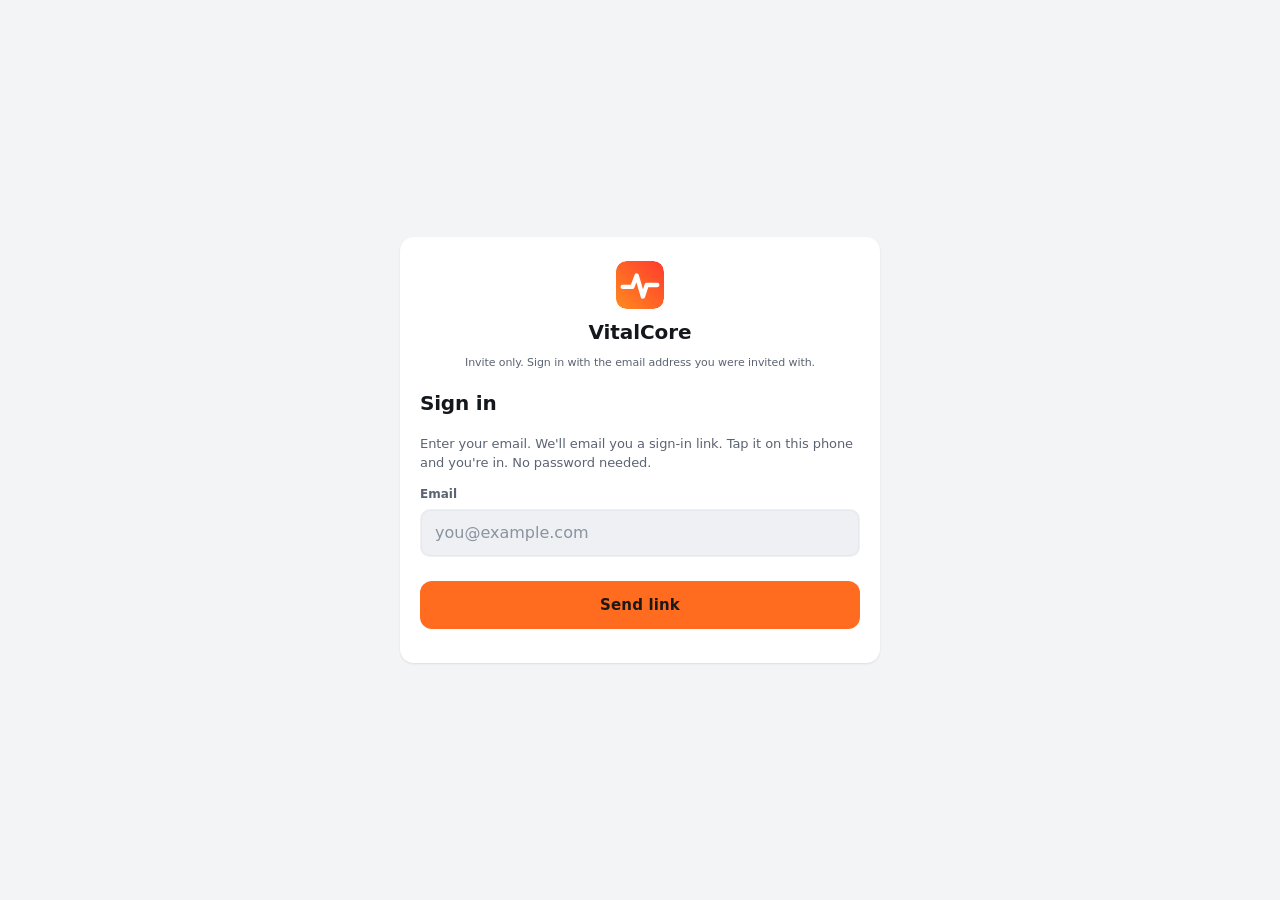
<file: index.html>
<!DOCTYPE html>
<html lang="en">
<head>
<meta charset="UTF-8">
<meta name="viewport" content="width=device-width, initial-scale=1.0, viewport-fit=cover">
<meta http-equiv="Content-Security-Policy" content="default-src 'self'; script-src 'self' 'unsafe-inline'; style-src 'self' 'unsafe-inline' https://fonts.googleapis.com; font-src https://fonts.gstatic.com; img-src 'self' data: blob: https://tile.openstreetmap.org; connect-src 'self' https://hixmwtwhxypbqmjdzjtz.supabase.co https://api.anthropic.com https://intervals.icu https://vitalcore-backend.vercel.app https://fonts.googleapis.com https://fonts.gstatic.com; object-src 'none'; base-uri 'self'">
<meta name="theme-color" content="#F3F4F6">
<script>try{var t=localStorage.getItem("vc-theme");document.documentElement.setAttribute("data-theme",t==="dark"?"dark":t==="auto"?"":"light");if(t==="auto")document.documentElement.removeAttribute("data-theme");}catch(e){}</script>
<link rel="manifest" href="manifest.json">
<link rel="apple-touch-icon" href="icon-maskable-512.png">
<link rel="icon" type="image/svg+xml" href="assets/mark.svg">
<title>VitalCore</title>
<link href="https://fonts.googleapis.com/css2?family=Inter:wght@400;500;600;700&display=swap" rel="stylesheet">
<link rel="stylesheet" href="css/app.css">
</head>
<body>
<div id="splash"><img src="assets/mark.svg" class="sp-mark" alt=""><div class="sp-logo">VitalCore</div><div class="sp-sub">PERSONAL HEALTH INTELLIGENCE</div><div class="sp-bar"><div class="sp-fill"></div></div></div>

<div id="updBar" role="status"><span>A new version is ready.</span><button onclick="location.reload()">Refresh</button></div>
<div id="offlineBar"><svg class="ui-i" viewBox="0 0 24 24" aria-hidden="true"><path d="M12 9v4"/><path d="M10.363 3.591l-8.106 13.534a1.914 1.914 0 0 0 1.636 2.871h16.214a1.914 1.914 0 0 0 1.636 -2.87l-8.106 -13.536a1.914 1.914 0 0 0 -3.274 0z"/><path d="M12 16h.01"/></svg> Offline — your entries are saved on this phone and upload when you're back online</div>

  <div class="welcome" id="welcome" style="display:none" role="dialog" aria-label="Welcome">
    <button class="ob-skip" onclick="finishWelcome(true)">Skip</button>
    <div class="ob-track" id="obTrack">
      <section class="ob-step">
        <svg class="ob-art" viewBox="0 0 200 160" aria-hidden="true">
          <circle cx="100" cy="80" r="56" fill="none" stroke="var(--sur2)" stroke-width="10"/>
          <path d="M100 24a56 56 0 1 1-48.5 28" fill="none" stroke="var(--gold)" stroke-width="10" stroke-linecap="round"/>
          <path d="M66 82h18l8-18 10 36 9-24 6 10h17" fill="none" stroke="var(--text)" stroke-width="3" stroke-linecap="round" stroke-linejoin="round"/>
          <circle cx="160" cy="34" r="4" fill="var(--green)"/><circle cx="36" cy="128" r="4" fill="var(--amber)"/>
        </svg>
        <h2 class="ob-h">One number for how ready you are</h2>
        <p class="ob-p">Sleep, training load, how you feel and your body's signals combine into a daily recovery score, with the reasons behind it.</p>
      </section>
      <section class="ob-step">
        <svg class="ob-art" viewBox="0 0 200 160" aria-hidden="true">
          <g fill="none" stroke="var(--text)" stroke-width="3" stroke-linecap="round" stroke-linejoin="round">
            <circle cx="52" cy="60" r="22"/><path d="M45 56h.01M59 56h.01M44 66c2.5 3.5 5.5 5 8 5s5.5-1.5 8-5"/>
            <path d="M118 44a22 22 0 1 0 22 30 18 18 0 0 1-22-30z"/>
            <path d="M94 120l10-14 12 6 8-14M80 134c6-6 10-10 14-14M126 112l8 10h12"/>
          </g>
          <circle cx="160" cy="48" r="5" fill="var(--gold)"/><circle cx="36" cy="120" r="4" fill="var(--teal)"/>
        </svg>
        <h2 class="ob-h">A minute a day is enough</h2>
        <p class="ob-p">Check in with how you feel, log last night's sleep and any workout. VitalCore turns it into trends, a weekly plan and a daily briefing.</p>
      </section>
      <section class="ob-step">
        <svg class="ob-art" viewBox="0 0 200 160" aria-hidden="true">
          <path d="M20 120c30 0 30-50 60-50s30 30 60 30 20-50 40-50" fill="none" stroke="var(--gold)" stroke-width="4" stroke-linecap="round"/>
          <path d="M20 134h160" stroke="var(--bdr)" stroke-width="2" stroke-linecap="round"/>
          <g fill="var(--sur)" stroke="var(--text)" stroke-width="3"><circle cx="80" cy="70" r="6"/><circle cx="140" cy="100" r="6"/><circle cx="180" cy="50" r="6"/></g>
        </svg>
        <h2 class="ob-h">What should we call you?</h2>
        <p class="ob-p">Your data stays on this phone until you choose to back it up.</p>
        <input type="text" class="ob-inp" id="wName" placeholder="Your first name" autocomplete="given-name" enterkeyhint="done" onkeydown="if(event.key==='Enter')finishWelcome()">
      </section>
    </div>
    <div class="ob-foot">
      <div class="ob-dots" id="obDots"><i class="on"></i><i></i><i></i></div>
      <button class="btn-gold" id="obNext" onclick="obNext()">Next</button>
    </div>
  </div>

<header class="hdr">
  <div class="hdr-brand" onclick="openSettings()"><img src="assets/mark.svg" class="hdr-mark" alt=""><div><div class="hdr-logo">VitalCore</div><div class="hdr-sub" id="hdrStatus">Loading…</div></div></div>
  <button class="hdr-sync" id="syncBtn" onclick="syncBtn()">Sync</button>
</header>

<div class="pages">

<!-- TODAY -->
<div class="page active page-fade" id="pg-today">
  <div class="signin-ban hidden" id="signBan" onclick="openAuth()">
    <div><svg class="ui-i" viewBox="0 0 24 24" aria-hidden="true"><path d="M6.657 18c-2.572 0 -4.657 -2.007 -4.657 -4.483c0 -2.475 2.085 -4.482 4.657 -4.482c.393 -1.762 1.794 -3.2 3.675 -3.773c1.88 -.572 3.956 -.193 5.444 1c1.488 1.19 2.162 3.007 1.77 4.769h.99c1.913 0 3.464 1.56 3.464 3.486c0 1.927 -1.551 3.487 -3.465 3.487h-11.878"/></svg></div>
    <div style="flex:1"><b>Back up your data online</b><small>Sign in with your email so nothing is lost if you lose or reset your phone.</small></div>
    <div style="color:var(--t3);font-size:18px">›</div>
  </div>

  <div class="dbar" id="dayBar"><button type="button" class="db" id="dayPrev" onclick="dayGo(-1)" aria-label="Day before"><svg viewBox="0 0 24 24" aria-hidden="true"><path d="M15 6l-6 6l6 6"/></svg></button><div class="dt"><b id="dayLbl">Today</b><small id="dayDate"></small></div><button type="button" class="db off" id="dayNext" onclick="dayGo(1)" aria-label="Day after" disabled><svg viewBox="0 0 24 24" aria-hidden="true"><path d="M9 6l6 6l-6 6"/></svg></button></div>

  <div class="hero-card">
    <div class="g3">
      <div class="g" role="button" tabindex="0" onclick="tdOpen('recovery')"><div class="g-ring"><svg viewBox="0 0 80 80"><defs><linearGradient id="goldGrad" x1="0%" y1="0%" x2="100%" y2="100%"><stop offset="0%" stop-color="#FF8A1F"/><stop offset="100%" stop-color="#FF3B2E"/></linearGradient></defs><circle class="g-bg" cx="40" cy="40" r="34"/><circle class="ring-fill g-fill" id="ringFill" cx="40" cy="40" r="34" stroke-dasharray="213.6" stroke-dashoffset="213.6"/></svg><div class="g-num" id="ringNum" style="color:var(--gold-dk)">—</div></div><div class="g-lbl">Recovery</div><div class="g-sub" id="gRecSub">&nbsp;</div></div>
      <div class="g" role="button" tabindex="0" onclick="tdOpen('strain')"><div class="g-ring"><svg viewBox="0 0 80 80"><circle class="g-bg" cx="40" cy="40" r="34"/><circle class="g-fill g-strain" id="strFill" cx="40" cy="40" r="34" stroke-dasharray="213.6" stroke-dashoffset="213.6"/></svg><div class="g-num" id="strNum">—</div></div><div class="g-lbl">Strain</div><div class="g-sub" id="gStrSub">&nbsp;</div></div>
      <div class="g" role="button" tabindex="0" onclick="tdOpen('sleep')"><div class="g-ring"><svg viewBox="0 0 80 80"><circle class="g-bg" cx="40" cy="40" r="34"/><circle class="g-fill g-sleep" id="slpFill" cx="40" cy="40" r="34" stroke-dasharray="213.6" stroke-dashoffset="213.6"/></svg><div class="g-num" id="slpNum">—</div></div><div class="g-lbl">Sleep</div><div class="g-sub" id="gSlpSub">&nbsp;</div></div>
    </div>
    <div class="rf-list" id="rdFactors"></div>
    <div class="g-base" id="baseNote" style="display:none"></div>
  </div>

  <div class="da" id="debtAlert" role="button" tabindex="0" aria-label="Sleep debt, opens sleep" onclick="_dtAt='debt';tdOpen('sleep')" style="display:none"></div>
  <div class="card dy-card" id="yourDay" style="display:none"></div>

  <details class="more-today" id="moreToday"><summary>Plan and training</summary>


  <div class="card sug-card" id="planCard"></div>


  <div class="ins-nudge" id="insNudge" role="button" tabindex="0" onclick="switchTab('insights')" onkeydown="if(event.key==='Enter')switchTab('insights')"><svg class="ui-i" viewBox="0 0 24 24" aria-hidden="true"><path d="M16 18a2 2 0 0 1 2 2a2 2 0 0 1 2 -2a2 2 0 0 1 -2 -2a2 2 0 0 1 -2 2zm0 -12a2 2 0 0 1 2 2a2 2 0 0 1 2 -2a2 2 0 0 1 -2 -2a2 2 0 0 1 -2 2zm-7 12a6 6 0 0 1 6 -6a6 6 0 0 1 -6 -6a6 6 0 0 1 -6 6a6 6 0 0 1 6 6z"/></svg><div class="in-t"><b>Today's briefing</b><small>Not written yet. Tap to write it.</small></div><svg class="ui-i in-go" viewBox="0 0 24 24" aria-hidden="true"><path d="M9 6l6 6l-6 6"/></svg></div>

  <div class="card"><div class="dy-h"><b>Training, last 7 days</b><span id="actTot"></span></div><div id="actList"></div></div>
  <div class="card"><div class="dy-h"><b>Training load</b></div><div id="tloadContent"></div></div>
  </details>
</div>

<!-- TRENDS -->
<div class="page page-fade" id="pg-trends">
  <div class="seg"><button class="active" id="segCharts" onclick="setTrView('charts')">Charts</button><button id="segCal" onclick="setTrView('cal')">Calendar &amp; bests</button></div>
<div id="trCharts">
  <div id="trRange">
    <div class="tr-chips"><button id="trR7" onclick="trGo(7)">7D</button><button id="trR30" onclick="trGo(30)">30D</button><button id="trR90" onclick="trGo(90)">90D</button><button id="trR365" onclick="trGo(365)">1Y</button></div>
    <div class="tr-spn"><button class="tr-nav" id="trPrev" aria-label="Earlier" onclick="trShift(-1)"><svg viewBox="0 0 24 24" aria-hidden="true"><path d="M15 6l-6 6l6 6"/></svg></button><div class="tr-dt"><b id="trDates"></b><small id="trSpanLbl"></small></div><button class="tr-nav" id="trNext" aria-label="Later" onclick="trShift(1)"><svg viewBox="0 0 24 24" aria-hidden="true"><path d="M9 6l6 6l-6 6"/></svg></button></div>
  </div>

  <div class="tr-sec first">Recovery</div>
  <div class="card"><div class="kh" data-i="read"><b>Recovery</b></div><div id="readCanvas"></div><div class="set-note" id="readNote"></div></div>
  <div class="card" id="hrvCard"><div class="kh" data-i="hrv"><b>Heart rate variability</b></div><div id="hrvCanvas"></div></div>
  <div class="card" id="rhrCard"><div class="kh" data-i="rhr"><b>Resting heart rate</b></div><div id="rhrCanvas"></div></div>
  <div class="card" id="respCard" style="display:none"><div class="kh" data-i="resp"><b>Breathing rate</b></div><div id="respCanvas"></div></div>

  <div class="tr-sec">Sleep</div>
  <div class="card"><div class="kh" data-i="sleep"><b>Time asleep</b></div><div id="sleepCanvas"></div><div class="set-note" id="stNight"></div><div class="sleep-stages" id="stBox"><div class="stage-chip"><div class="stage-val" id="stDeep" style="color:var(--teal)">—</div><div class="stage-lbl">DEEP</div></div><div class="stage-chip"><div class="stage-val" id="stREM" style="color:var(--teal)">—</div><div class="stage-lbl">REM</div></div><div class="stage-chip"><div class="stage-val" id="stLight">—</div><div class="stage-lbl">LIGHT</div></div></div></div>

  <div class="tr-sec">Training</div>
  <div class="card"><div class="kh" data-i="load"><b>Training load</b></div><div id="loadBody"></div></div>
  <div class="card"><div class="kh" data-i="form"><b>Fitness and form</b></div><div id="formCanvas"></div><div class="tr-sub" id="tsbSec">Form</div><div id="tsbCanvas"></div><div class="set-note" id="formNote"></div></div>
  <div class="card"><div class="kh" data-i="pr"><b>Progress and bests</b></div><div id="progBody"></div></div>
  <div class="card" id="sportCard"><div class="kh" data-i="dist"><b>Distance</b></div><div class="chip-row" id="spChips"></div><div id="spBars"></div><div class="set-note" id="spNote"></div></div>
  <div class="card" id="strCard"><div class="kh" data-i="str"><b>Strength</b></div><div id="strHd"></div><div id="strMuscles"></div>
    <select class="sel-inp" id="strSel" style="margin-top:12px" onchange="_strEx=this.value;renderStrTrend()"></select>
    <div id="strCanvas" style="margin-top:12px"></div></div>

  <div class="tr-sec">Mind</div>
  <div class="card"><div class="kh" data-i="mood"><b>Mood and energy</b></div><div class="chip-row" id="moodChips"></div><div id="moodCanvas"></div><div class="set-note" id="moodNote"></div></div>
  <div class="card"><div class="kh" data-i="bo"><b>Burnout risk</b></div><div id="boCanvas"></div></div>
  <div class="card"><div class="kh" data-i="mind"><b>Mindfulness</b></div><div id="mindBars"></div></div>

  <div class="tr-sec">Body</div>
  <div class="card"><div class="kh" data-i="wt"><b>Body weight</b></div><div id="wtCanvas"></div><div class="wt-goal-line" id="wtGoalLine"></div></div>
  <div class="card" id="fatCard" style="display:none"><div class="kh" data-i="fat"><b>Body fat</b></div><div id="fatCanvas"></div></div>
  <div class="card"><div class="kh" data-i="sore"><b>Soreness and coffee</b></div><div id="bodyCanvas"></div><div class="set-note" id="bodyNote"></div></div>

</div><!-- /trCharts -->
<div id="trCal" style="display:none">
  <div class="card"><div class="cal-nav"><button class="cal-btn" onclick="calPrev()">‹</button><div class="cal-month" id="calTitle"></div><button class="cal-btn" onclick="calNext()">›</button></div><div class="cal-grid" id="calGrid"></div><div class="set-note" id="calNote"></div></div>
  <div class="day-panel" id="dayPanel"><div class="day-ph"><div class="day-pt" id="dayPT">—</div><button class="day-pc" onclick="closeDayPanel()">×</button></div><div id="dayPB"></div></div>
  <div class="card"><div class="sec">Week summary</div><div id="weekSum" style="font-size:13px;color:var(--t2);line-height:1.9"></div></div>
  <div class="card"><div class="sec">Personal bests</div><div id="prList"></div></div>
</div><!-- /trCal -->
</div><!-- /pg-trends -->

<!-- HEALTH -->
<div class="page page-fade" id="pg-health">
  <div class="card"><div class="kh"><b>Your baselines</b><button class="ib" id="hib_base" aria-label="About your baselines" aria-expanded="false" aria-controls="hinf_base" onclick="hlInfo('base')"></button></div>
    <div class="inf" id="hinf_base" hidden></div><div id="hBase"></div></div>
  <div class="card"><div class="kh"><b>Blood markers</b><button class="ib" id="hib_blood" aria-label="About blood markers" aria-expanded="false" aria-controls="hinf_blood" onclick="hlInfo('blood')"></button></div>
    <div class="inf" id="hinf_blood" hidden>Ranges are general adult guides, in mg/dL. Your doctor decides what is right for you.</div><div id="hBlood"></div></div>
  <div class="card"><div class="kh"><b>Active injuries</b></div><div id="hInj"></div></div>
  <div class="card"><div class="kh"><b>Report for your doctor or coach</b></div>
    <p class="ptx">One page with sleep, body, training, mood, blood results and injuries, ready to save as a PDF.</p>
    <div class="two"><button class="btn-gold" onclick="openReport(30)">Last 30 days</button><button class="btn-out" onclick="openReport(90)">Last 90 days</button></div></div>
</div>

<!-- LOG -->
<div class="page page-fade" id="pg-log">
  <div class="lg-prog" id="lgProg"></div>
  <div class="lg-grp">Morning</div>
  <div class="lg-card">
  <div class="log-sec" id="lCheckin"><div class="log-hdr" onclick="tlog('lCheckin')"><div class="log-ico"><svg class="ui-i" viewBox="0 0 24 24" aria-hidden="true"><path d="M12 12m-9 0a9 9 0 1 0 18 0a9 9 0 1 0 -18 0"/><path d="M9 10l.01 0"/><path d="M15 10l.01 0"/><path d="M9.5 15a3.5 3.5 0 0 0 5 0"/></svg></div><div><div class="log-title">Check-in</div><div class="log-stat" id="ciStat">Not done today</div></div><span class="log-st" id="lCheckinSt"></span><div class="log-chev"><svg class="ui-i" viewBox="0 0 24 24" aria-hidden="true"><path d="M6 9l6 6l6 -6"/></svg></div></div>
    <div class="log-body">
  <div class="ci-card" id="ciCard">
    <div class="sec">How are you today?</div>
    <div class="ci-row ci-wide"><div class="ci-q"><b>Body feel</b><span class="ci-w" data-k="bodyFeel" data-e="Wrecked to Strong">Wrecked to Strong</span></div><div class="ci-btns" data-k="bodyFeel"><button class="ci-btn" onclick="selCI('bodyFeel',1,this)" aria-label="Wrecked" title="Wrecked"><svg class="face" viewBox="0 0 24 24" aria-hidden="true"><circle cx="12" cy="12" r="9"/><path d="M8.5 10.5h2M13.5 10.5h2M9 15.5h6"/></svg></button><button class="ci-btn" onclick="selCI('bodyFeel',2,this)" aria-label="Tired" title="Tired"><svg class="face" viewBox="0 0 24 24" aria-hidden="true"><circle cx="12" cy="12" r="9"/><path d="M9 9.5h.01M15 9.5h.01M9 16c1-1.5 2.2-2 3-2s2 .5 3 2"/></svg></button><button class="ci-btn" onclick="selCI('bodyFeel',3,this)" aria-label="Okay" title="Okay"><svg class="face" viewBox="0 0 24 24" aria-hidden="true"><circle cx="12" cy="12" r="9"/><path d="M9 9.5h.01M15 9.5h.01M9 15h6"/></svg></button><button class="ci-btn" onclick="selCI('bodyFeel',4,this)" aria-label="Good" title="Good"><svg class="face" viewBox="0 0 24 24" aria-hidden="true"><circle cx="12" cy="12" r="9"/><path d="M9 9.5h.01M15 9.5h.01M8.5 14c1 1.5 2.3 2 3.5 2s2.5-.5 3.5-2"/></svg></button><button class="ci-btn" onclick="selCI('bodyFeel',5,this)" aria-label="Strong" title="Strong"><svg class="face" viewBox="0 0 24 24" aria-hidden="true"><circle cx="12" cy="12" r="9"/><path d="M9 9.5h.01M15 9.5h.01M8 13.5c0 2.5 1.8 4 4 4s4-1.5 4-4z"/></svg></button></div></div>
    <div class="ci-row"><div class="ci-q"><b>Energy</b><span class="ci-w" data-k="energy" data-e="Drained to Charged">Drained to Charged</span></div><div class="ci-btns" data-k="energy"><button class="ci-btn" onclick="selCI('energy',1,this)" aria-label="Exhausted" title="Exhausted"><svg class="face" viewBox="0 0 24 24" aria-hidden="true"><circle cx="12" cy="12" r="9"/><path d="M8.5 10.5h2M13.5 10.5h2M9 15.5h6"/></svg></button><button class="ci-btn" onclick="selCI('energy',2,this)" aria-label="Low" title="Low"><svg class="face" viewBox="0 0 24 24" aria-hidden="true"><circle cx="12" cy="12" r="9"/><path d="M9 9.5h.01M15 9.5h.01M9 15h6"/></svg></button><button class="ci-btn" onclick="selCI('energy',3,this)" aria-label="Good" title="Good"><svg class="face" viewBox="0 0 24 24" aria-hidden="true"><circle cx="12" cy="12" r="9"/><path d="M9 9.5h.01M15 9.5h.01M8.5 14c1 1.5 2.3 2 3.5 2s2.5-.5 3.5-2"/></svg></button><button class="ci-btn" onclick="selCI('energy',4,this)" aria-label="Full of energy" title="Full of energy"><svg class="face" viewBox="0 0 24 24" aria-hidden="true"><circle cx="12" cy="12" r="9"/><path d="M9 9.5h.01M15 9.5h.01M8 13.5c0 2.5 1.8 4 4 4s4-1.5 4-4z"/></svg></button></div></div>
    <div class="ci-row"><div class="ci-q"><b>Mood</b><span class="ci-w" data-k="mood" data-e="Low to Great">Low to Great</span></div><div class="ci-btns" data-k="mood"><button class="ci-btn" onclick="selCI('mood',1,this)" aria-label="Low" title="Low"><svg class="face" viewBox="0 0 24 24" aria-hidden="true"><circle cx="12" cy="12" r="9"/><path d="M9 9.5h.01M15 9.5h.01M9 16c1-1.5 2.2-2 3-2s2 .5 3 2"/></svg></button><button class="ci-btn" onclick="selCI('mood',2,this)" aria-label="Flat" title="Flat"><svg class="face" viewBox="0 0 24 24" aria-hidden="true"><circle cx="12" cy="12" r="9"/><path d="M9 9.5h.01M15 9.5h.01M9 15h6"/></svg></button><button class="ci-btn" onclick="selCI('mood',3,this)" aria-label="Good" title="Good"><svg class="face" viewBox="0 0 24 24" aria-hidden="true"><circle cx="12" cy="12" r="9"/><path d="M9 9.5h.01M15 9.5h.01M8.5 14c1 1.5 2.3 2 3.5 2s2.5-.5 3.5-2"/></svg></button><button class="ci-btn" onclick="selCI('mood',4,this)" aria-label="Great" title="Great"><svg class="face" viewBox="0 0 24 24" aria-hidden="true"><circle cx="12" cy="12" r="9"/><path d="M9 9.5h.01M15 9.5h.01M8 13.5c0 2.5 1.8 4 4 4s4-1.5 4-4z"/></svg></button></div></div>
    <div class="ci-row"><div class="ci-q"><b>Stress</b><span class="ci-w" data-k="stress" data-e="Stressed to Calm">Stressed to Calm</span></div><div class="ci-btns" data-k="stress"><button class="ci-btn" onclick="selCI('stress',4,this)" aria-label="Very stressed" title="Very stressed"><svg class="face" viewBox="0 0 24 24" aria-hidden="true"><circle cx="12" cy="12" r="9"/><path d="M8.5 8.5l1.5 1M15.5 8.5l-1.5 1M8.5 15.5c1-1 2-1 3 0s2 1 3 0"/></svg></button><button class="ci-btn" onclick="selCI('stress',3,this)" aria-label="Stressed" title="Stressed"><svg class="face" viewBox="0 0 24 24" aria-hidden="true"><circle cx="12" cy="12" r="9"/><path d="M9 9.5h.01M15 9.5h.01M9 16c1-1.5 2.2-2 3-2s2 .5 3 2"/></svg></button><button class="ci-btn" onclick="selCI('stress',2,this)" aria-label="Some stress" title="Some stress"><svg class="face" viewBox="0 0 24 24" aria-hidden="true"><circle cx="12" cy="12" r="9"/><path d="M9 9.5h.01M15 9.5h.01M9 15h6"/></svg></button><button class="ci-btn" onclick="selCI('stress',1,this)" aria-label="Calm" title="Calm"><svg class="face" viewBox="0 0 24 24" aria-hidden="true"><circle cx="12" cy="12" r="9"/><path d="M8.5 10.5h2M13.5 10.5h2M9 14.5c1 1 2 1.5 3 1.5s2-.5 3-1.5"/></svg></button></div></div>
    <div class="ci-row"><div class="ci-q"><b>Motivation</b><span class="ci-w" data-k="motivation" data-e="None to Fired up">None to Fired up</span></div><div class="ci-btns" data-k="motivation"><button class="ci-btn" onclick="selCI('motivation',1,this)" aria-label="None" title="None"><svg class="face" viewBox="0 0 24 24" aria-hidden="true"><circle cx="12" cy="12" r="9"/><path d="M9 9.5h.01M15 9.5h.01M9 16c1-1.5 2.2-2 3-2s2 .5 3 2"/></svg></button><button class="ci-btn" onclick="selCI('motivation',2,this)" aria-label="Low" title="Low"><svg class="face" viewBox="0 0 24 24" aria-hidden="true"><circle cx="12" cy="12" r="9"/><path d="M9 9.5h.01M15 9.5h.01M9 15h6"/></svg></button><button class="ci-btn" onclick="selCI('motivation',3,this)" aria-label="Good" title="Good"><svg class="face" viewBox="0 0 24 24" aria-hidden="true"><circle cx="12" cy="12" r="9"/><path d="M9 9.5h.01M15 9.5h.01M8.5 14c1 1.5 2.3 2 3.5 2s2.5-.5 3.5-2"/></svg></button><button class="ci-btn" onclick="selCI('motivation',4,this)" aria-label="Fired up" title="Fired up"><svg class="face" viewBox="0 0 24 24" aria-hidden="true"><circle cx="12" cy="12" r="9"/><path d="M9 9.5h.01M15 9.5h.01M8 13.5c0 2.5 1.8 4 4 4s4-1.5 4-4z"/></svg></button></div></div>
    <div class="ci-row"><div class="ci-q"><b>Soreness</b><span class="ci-w" data-k="soreness" data-e="None to Severe">None to Severe</span></div><div class="ci-btns ci-txt" data-k="soreness"><button class="ci-btn" onclick="selCI('soreness',1,this)">None</button><button class="ci-btn" onclick="selCI('soreness',2,this)">Mild</button><button class="ci-btn" onclick="selCI('soreness',3,this)">Moderate</button><button class="ci-btn" onclick="selCI('soreness',4,this)">Severe</button></div></div>
    <div class="ci-row ci-wide" id="ciAreaRow" style="display:none"><div class="ci-q"><b>Where</b><span class="ci-w" data-k="soreArea" data-e="Tap all that apply">Tap all that apply</span></div><div class="ci-btns ci-txt ci-area" data-k="soreArea"><button class="ci-btn" data-a="legs" onclick="selArea('legs',this)">Legs</button><button class="ci-btn" data-a="hips" onclick="selArea('hips',this)">Hips</button><button class="ci-btn" data-a="back" onclick="selArea('back',this)">Back</button><button class="ci-btn" data-a="upper" onclick="selArea('upper',this)">Shoulders and arms</button><button class="ci-btn" data-a="core" onclick="selArea('core',this)">Core</button></div></div>
    <div class="ci-row ci-wide"><div class="ci-q"><b>Symptoms</b><span class="ci-w" data-k="symptoms" data-e="Cold or illness">Cold or illness</span></div><div class="ci-btns ci-txt" data-k="symptoms"><button class="ci-btn" onclick="selCI('symptoms',0,this)">None</button><button class="ci-btn" onclick="selCI('symptoms',1,this)">Above the neck</button><button class="ci-btn" onclick="selCI('symptoms',2,this)">Below the neck</button></div></div>
    <div class="ci-qn">Above the neck: runny nose, sore throat. Below: fever, aches, chest, stomach.</div>
    <div class="ci-sum" id="ciSum"></div>
    <button class="ci-cta" id="ciCta" onclick="submitCI()">Save check-in</button>
  </div>
    </div>
  </div>

  <div class="log-sec" id="lSleep"><div class="log-hdr" onclick="tlog('lSleep')"><div class="log-ico"><svg class="ui-i" viewBox="0 0 24 24" aria-hidden="true"><path d="M12 3c.132 0 .263 0 .393 0a7.5 7.5 0 0 0 7.92 12.446a9 9 0 1 1 -8.313 -12.454z"/></svg></div><div><div class="log-title">Sleep</div><div class="log-stat" id="sleepStat">Not logged today</div></div><span class="log-st" id="lSleepSt"></span><div class="log-chev"><svg class="ui-i" viewBox="0 0 24 24" aria-hidden="true"><path d="M6 9l6 6l6 -6"/></svg></div></div>
    <div class="log-body">
      <div class="fg"><div class="fl">NIGHT ENDING ON</div><input type="date" class="inp" id="slDate" onchange="loadSleepFor(this.value)"><div class="set-note" id="slNote"></div></div>
      <div class="fg"><div class="fl">BEDTIME AND WAKE-UP</div><div class="fr"><input type="time" class="inp" id="slBed" oninput="slCalc('bed')" aria-label="Fell asleep at"><span class="inp-unit">to</span><input type="time" class="inp" id="slWake" oninput="slCalc('wake')" aria-label="Woke up at"></div><div class="set-note" id="slDur">Enter when you fell asleep and woke up.</div></div>
      <div class="fg sl-naps"><div class="sl-nh">Naps</div><div id="slNaps"></div>
      <div class="fl">ADD A NAP</div><div class="fr"><input type="time" class="inp" id="napA" aria-label="Nap started at"><span class="inp-unit">to</span><input type="time" class="inp" id="napB" aria-label="Nap ended at"></div>
      <button type="button" class="btn-out sl-nadd" onclick="addNap()">Add nap</button></div>
      <details class="sl-more" id="slMore"><summary>Sleep details<small>Optional</small></summary>
      <div class="fg"><div class="fl">SLEEP SCORE</div><div class="fr"><input type="number" class="inp inp-sm" id="slScore" placeholder="74" min="0" max="100"><span class="inp-unit">/ 100</span></div></div>
      <div class="fg"><div class="fl">DEEP SLEEP</div><div class="fr"><input type="number" class="inp inp-sm" id="slDH" placeholder="1" min="0" max="5"><span class="inp-unit">h</span><input type="number" class="inp inp-sm" id="slDM" placeholder="32" min="0" max="59"><span class="inp-unit">min</span></div></div>
      <div class="fg"><div class="fl">DREAMING SLEEP</div><div class="fr"><input type="number" class="inp inp-sm" id="slRH" placeholder="1" min="0" max="5"><span class="inp-unit">h</span><input type="number" class="inp inp-sm" id="slRM" placeholder="18" min="0" max="59"><span class="inp-unit">min</span></div></div>
      <div class="fg"><div class="fl">HOW RESTED?</div><div class="ci-btns"><button class="ci-btn" onclick="selCI('rested',1,this)" aria-label="Not rested" title="Not rested"><svg class="face" viewBox="0 0 24 24" aria-hidden="true"><circle cx="12" cy="12" r="9"/><path d="M8.5 10.5h2M13.5 10.5h2M9 15.5h6"/></svg></button><button class="ci-btn" onclick="selCI('rested',2,this)" aria-label="So-so" title="So-so"><svg class="face" viewBox="0 0 24 24" aria-hidden="true"><circle cx="12" cy="12" r="9"/><path d="M9 9.5h.01M15 9.5h.01M9 15h6"/></svg></button><button class="ci-btn" onclick="selCI('rested',3,this)" aria-label="Rested" title="Rested"><svg class="face" viewBox="0 0 24 24" aria-hidden="true"><circle cx="12" cy="12" r="9"/><path d="M9 9.5h.01M15 9.5h.01M8.5 14c1 1.5 2.3 2 3.5 2s2.5-.5 3.5-2"/></svg></button><button class="ci-btn" onclick="selCI('rested',4,this)" aria-label="Fully rested" title="Fully rested"><svg class="face" viewBox="0 0 24 24" aria-hidden="true"><circle cx="12" cy="12" r="9"/><path d="M9 9.5h.01M15 9.5h.01M8 13.5c0 2.5 1.8 4 4 4s4-1.5 4-4z"/></svg></button></div></div>
      </details>
      <button class="btn-gold" onclick="saveSleep()">Save sleep</button>
      <button class="btn-out" id="slDel" style="display:none;margin-top:8px" onclick="delSleep()">Delete this night</button>
    </div>
  </div>

  </div>

  <div class="lg-grp">Through the day</div>
  <div class="lg-card">
  <div class="log-sec" id="lWorkout"><div class="log-hdr" onclick="tlog('lWorkout')"><div class="log-ico"><svg class="ui-i" viewBox="0 0 24 24" aria-hidden="true"><path d="M13 4m-1 0a1 1 0 1 0 2 0a1 1 0 1 0 -2 0"/><path d="M4 17l5 1l.75 -1.5"/><path d="M15 21l0 -4l-4 -3l1 -6"/><path d="M7 12l0 -3l5 -1l3 3l3 1"/></svg></div><div><div class="log-title">Workout</div><div class="log-stat" id="wkStat">Any sport, any day</div></div><span class="log-st" id="lWorkoutSt"></span><div class="log-chev"><svg class="ui-i" viewBox="0 0 24 24" aria-hidden="true"><path d="M6 9l6 6l6 -6"/></svg></div></div>
    <div class="log-body">
      <div class="set-note" id="wkIcuNote" style="display:none"></div>
      <div id="wkDup"></div>
      <div id="wkRecent"></div>
      <div class="lg-sh" id="wkFormT">Add a workout</div>
      <div class="set-note" id="wPre" style="display:none"></div>
      <div class="fg"><div class="fl">TYPE</div><div class="ex-grid" id="exGrid"></div></div>
      <div class="fg" id="wDurFg"><div class="fl">DURATION</div><div class="chip-row sp" id="wDurChips"></div><div class="fr"><input type="number" class="inp inp-sm" id="wDH" oninput="swimPace();renderDurChips()" placeholder="0" min="0" max="12"><span class="inp-unit">h</span><input type="number" class="inp inp-sm" id="wDM" oninput="swimPace();renderDurChips()" placeholder="45" min="0" max="59"><span class="inp-unit">min</span></div></div>
      <div class="fg" id="wDistFg"><div class="fl">DISTANCE</div><div class="fr"><input type="number" class="inp" id="wDist" placeholder="10.5" step="0.1" min="0" oninput="swimPace()"><span class="inp-unit" id="wDistU">km</span></div></div>
      <div id="wSwim" style="display:none"><div class="fg"><div class="fl">WHERE</div><select class="sel-inp" id="wPool"><option value="pool">Pool</option><option value="open">Open water</option></select></div>
        <div class="fg"><div class="fl">MAIN STROKE</div><select class="sel-inp" id="wStroke"><option>Freestyle</option><option>Breaststroke</option><option>Backstroke</option><option>Butterfly</option><option>Mixed</option></select></div>
        <div class="set-note" id="wPace"></div></div>
      <div id="wStr" style="display:none"><div class="gym-top"><div class="fl" id="strLbl">EXERCISES</div><button type="button" class="gym-tgl" id="gymTgl" onclick="toggleGym()">Gym mode</button></div>
        <input type="text" class="inp" id="strSearch" placeholder="Search or type a new exercise" oninput="strPick()" style="margin-bottom:8px">
        <div class="str-picks" id="strPick"></div><div id="strList"></div></div>
      <details class="sl-more" id="wMore"><summary>Date, effort, pain and note<small>Optional</small></summary>
      <div class="fg"><div class="fl">DATE</div><input type="date" class="inp" id="wDate"></div>
      <div class="fg"><div class="fl">EFFORT</div><select class="sel-inp" id="wRPE"><option value="">—</option><option value="1">1 — Very easy</option><option value="2">2 — Easy</option><option value="3">3 — Moderate</option><option value="4">4 — Hard</option><option value="5">5 — Max</option></select><div class="set-note" id="wEffNote"></div></div>
      <div class="fg" id="wPainFg"><div class="fl">PAIN</div><div class="pn-row" id="wPainRow" role="group" aria-label="Pain, 0 to 10"></div><input type="hidden" id="wPain"><div class="set-note" id="wPainNote">0 is none, 10 is the worst. Used when you come back from an injury.</div></div>
      <div class="fg"><div class="fl">NOTES</div><input type="text" class="inp" id="wNotes" placeholder="Shown in your activity list"></div>
      </details>
      <button class="btn-gold" id="wSave" onclick="saveWorkout()">Save workout</button>
      <button class="btn-out" id="wCancel" style="display:none" onclick="cancelEdit()">Cancel editing</button>
      <button class="btn-out" onclick="repeatLast()">Repeat last workout</button>
    </div>
  </div>

  <div class="log-sec" id="lMind"><div class="log-hdr" onclick="tlog('lMind')"><div class="log-ico"><svg class="ui-i" viewBox="0 0 24 24" aria-hidden="true"><path d="M5 8h8.5a2.5 2.5 0 1 0 -2.34 -3.24"/><path d="M3 12h15.5a2.5 2.5 0 1 1 -2.34 3.24"/><path d="M4 16h5.5a2.5 2.5 0 1 1 -2.34 3.24"/></svg></div><div><div class="log-title">Mindfulness</div><div class="log-stat" id="mindStat">0 min today</div></div><span class="log-st" id="lMindSt"></span><div class="log-chev"><svg class="ui-i" viewBox="0 0 24 24" aria-hidden="true"><path d="M6 9l6 6l6 -6"/></svg></div></div>
    <div class="log-body">
  <div class="card" id="mindCard">
    <div class="sec">Mindfulness</div>
    <div class="mind-big"><span id="mindToday">0</span><small>MIN TODAY</small></div>
    <div class="mini-lbl">ALREADY MEDITATED? ADD MINUTES</div>
    <div class="chip-row"><button class="chip" onclick="addMind(5)">+5</button><button class="chip" onclick="addMind(10)">+10</button><button class="chip" onclick="addMind(15)">+15</button><button class="chip" onclick="addMind(20)">+20</button></div>
    <div class="mini-lbl">OR BREATHE WITH A GUIDED TIMER</div>
    <div class="chip-row"><button class="chip dark" onclick="startMind(3)"><svg class="ui-i" viewBox="0 0 24 24" aria-hidden="true"><path d="M7 4v16l13 -8z"/></svg>3 min</button><button class="chip dark" onclick="startMind(5)"><svg class="ui-i" viewBox="0 0 24 24" aria-hidden="true"><path d="M7 4v16l13 -8z"/></svg>5 min</button><button class="chip dark" onclick="startMind(10)"><svg class="ui-i" viewBox="0 0 24 24" aria-hidden="true"><path d="M7 4v16l13 -8z"/></svg>10 min</button></div>
    <div style="text-align:right"><button class="api-test-btn" onclick="undoMind()">Reset today's minutes</button></div>
  </div>


    </div>
  </div>

  <div class="log-sec" id="lFood"><div class="log-hdr c3" onclick="tlog('lFood')"><div class="log-ico"><svg class="ui-i" viewBox="0 0 24 24" aria-hidden="true"><path d="M19 3v12h-5c-.023 -3.681 .184 -7.406 5 -12zm0 12v6h-1v-3m-10 -14v17m-3 -17v3a3 3 0 1 0 6 0v-3"/></svg></div><div><div class="log-title">Food</div><div class="log-stat" id="foodStat">Optional. Nothing logged today</div></div><div class="log-chev"><svg class="ui-i" viewBox="0 0 24 24" aria-hidden="true"><path d="M6 9l6 6l6 -6"/></svg></div></div>
    <div class="log-body">
      <div class="mind-big"><span id="fdToday">0</span><small>KCAL TODAY</small></div>
      <div class="set-note" id="fdNote"></div>
      <div class="mini-lbl">MEALS</div>
      <div class="fd-slots" id="fdSlots"></div>
      <div class="mini-lbl">QUICK ADD</div>
      <div class="chip-row"><button class="chip" onclick="addFood(200)">Snack 200</button><button class="chip" onclick="addFood(400)">Light meal 400</button><button class="chip" onclick="addFood(600)">Meal 600</button><button class="chip" onclick="addFood(800)">Big meal 800</button></div>
      <div class="fg"><div class="fl">CALORIES</div><div class="fr"><input type="number" class="inp" id="fdKcal" placeholder="550" min="1" max="5000" inputmode="numeric"><span class="inp-unit">kcal</span></div></div>
      <div class="fg"><div class="fl">PROTEIN (optional)</div><div class="fr"><input type="number" class="inp" id="fdProt" placeholder="30" min="0" max="300" inputmode="numeric"><span class="inp-unit">g</span></div></div>
      <button class="btn-gold" id="fdAddTo" onclick="addFood()">Add to today</button>
      <div style="text-align:right"><button class="api-test-btn" onclick="resetFood()">Clear today's food</button></div>
      <div id="fdHist"></div>
      <div class="set-note" id="fdCloud" style="display:none">Food entries are saved on this phone. Cloud backup for them starts after a one-time database update.</div>
    </div>
  </div>

  </div>

  <div class="lg-grp">Afternoon and evening</div>
  <div class="lg-card">
  <div class="log-sec" id="lEve"><div class="log-hdr c3" onclick="tlog('lEve')"><div class="log-ico"><svg class="ui-i" viewBox="0 0 24 24" aria-hidden="true"><path d="M3 14c.83 .642 2.077 1.017 3.5 1c1.423 .017 2.67 -.358 3.5 -1c.83 -.642 2.077 -1.017 3.5 -1c1.423 -.017 2.67 .358 3.5 1"/><path d="M8 3a2.4 2.4 0 0 0 -1 2a2.4 2.4 0 0 0 1 2"/><path d="M12 3a2.4 2.4 0 0 0 -1 2a2.4 2.4 0 0 0 1 2"/><path d="M3 10h14v5a6 6 0 0 1 -6 6h-2a6 6 0 0 1 -6 -6v-5z"/><path d="M16.746 16.726a3 3 0 1 0 .252 -5.555"/></svg></div><div><div class="log-title">Coffee and reflection</div><div class="log-stat" id="eveStat">Optional</div></div><div class="log-chev"><svg class="ui-i" viewBox="0 0 24 24" aria-hidden="true"><path d="M6 9l6 6l6 -6"/></svg></div></div>
    <div class="log-body">
  <div class="ci-card" id="eveCard">
    <div class="ci-row"><div class="ci-q"><b>Coffee</b><span class="ci-w" data-k="coffee" data-e="Cups today">Cups today</span></div><div class="ci-btns ci-txt" data-k="coffee"><button class="ci-btn" onclick="selCI('coffee',0,this)">0</button><button class="ci-btn" onclick="selCI('coffee',1,this)">1</button><button class="ci-btn" onclick="selCI('coffee',2,this)">2</button><button class="ci-btn" onclick="selCI('coffee',3,this)">3</button><button class="ci-btn" onclick="selCI('coffee',4,this)">4+</button></div></div>
    <label class="ci-sw"><span>Last cup after 14:00</span><input type="checkbox" id="ciLate" role="switch"><i class="tgl" aria-hidden="true"></i></label>
    <label class="ci-fl" for="ciGrat">Grateful for<span>Optional</span></label>
    <input type="text" class="ci-note" id="ciGrat" placeholder="A good coffee, a quiet run" maxlength="200">
    <label class="ci-fl" for="reflGave">What gave me energy<span>Optional</span></label>
    <input type="text" class="ci-note" id="reflGave" placeholder="A long walk, a good talk" maxlength="200">
    <label class="ci-fl" for="reflDrain">What drained me<span>Optional</span></label>
    <input type="text" class="ci-note" id="reflDrain" placeholder="Back-to-back meetings" maxlength="200">
    <div class="ci-sum" id="eveSum"></div>
    <button class="ci-cta" id="eveCta" onclick="saveEve()">Save coffee and reflection</button>
  </div>
    </div>
  </div>
  </div>

  <div class="lg-grp">Now and then</div>
  <div class="lg-card">
  <div class="log-sec" id="lMeas"><div class="log-hdr c3" onclick="tlog('lMeas')"><div class="log-ico"><svg class="ui-i" viewBox="0 0 24 24" aria-hidden="true"><path d="M7 20l10 0"/><path d="M6 6l6 -1l6 1"/><path d="M12 3l0 17"/><path d="M9 12l-3 -6l-3 6a3 3 0 0 0 6 0"/><path d="M21 12l-3 -6l-3 6a3 3 0 0 0 6 0"/></svg></div><div><div class="log-title">Body and blood pressure</div><div class="log-stat" id="measStat">Last: 3 days ago</div></div><div class="log-chev"><svg class="ui-i" viewBox="0 0 24 24" aria-hidden="true"><path d="M6 9l6 6l6 -6"/></svg></div></div>
    <div class="log-body">
      <div class="hist-box"><div class="hist-ttl">RECENT</div>
        <div class="hist-row"><span>Blood Pressure</span><span class="hist-val" id="bpRec">—</span></div>
        <div class="hist-row"><span>Weight</span><span class="hist-val" id="wtRec">—</span></div>
        <div class="hist-row"><span>Resting HR</span><span class="hist-val" id="hrRec">—</span></div>
      </div>
      <div class="bp-ble" id="bpBleW" hidden><div class="fl">FROM YOUR MONITOR</div>
        <button class="btn-out bp-btn" id="bpBle" onclick="bpRead()"><svg class="ui-i" viewBox="0 0 24 24" aria-hidden="true"><path d="M7 8l10 8l-5 4l0 -16l5 4l-10 8"/></svg><span>Read from your monitor</span></button>
        <div class="fh" id="bpBleOff" hidden>Bluetooth is off on this phone. Turn it on, then tap.</div>
        <div class="fh" id="bpBleHint">First time: hold the monitor's Bluetooth button until P blinks, then tap. Readings save on their own; each goes to whichever app reads it first.</div>
        <div class="bp-st" id="bpBleSt" aria-live="polite"></div>
        <button class="ble-alt" id="bpAlt" hidden onclick="bpRead(1)">Use another monitor</button>
        <div class="bp-us" id="bpBleUs" hidden><span>Your user on the monitor</span><span class="bp-ucs"><button class="bp-uc" data-u="1" aria-pressed="false" onclick="bpSetUser(1)">1</button><button class="bp-uc" data-u="2" aria-pressed="false" onclick="bpSetUser(2)">2</button></span></div>
      </div>
      <div class="bp-ble" id="scBleW" hidden><div class="fl">FROM YOUR SCALE</div>
        <button class="btn-out bp-btn" id="scBle" onclick="scRead()"><svg class="ui-i" viewBox="0 0 24 24" aria-hidden="true"><path d="M7 20l10 0"/><path d="M6 6l6 -1l6 1"/><path d="M12 3l0 17"/><path d="M9 12l-3 -6l-3 6a3 3 0 0 0 6 0"/><path d="M21 12l-3 -6l-3 6a3 3 0 0 0 6 0"/></svg><span>Read from your scale</span></button>
        <div class="fh" id="scBleOff" hidden>Bluetooth is off on this phone. Turn it on, then tap.</div>
        <div class="fh" id="scBleHint">Step on the scale to wake it, then tap. Readings save on their own.</div>
        <div class="bp-st" id="scBleSt" aria-live="polite"></div>
        <button class="ble-alt" id="scAlt" hidden onclick="scRead(1)">Use another scale</button>
        <details class="sc-det" id="scDet" hidden><summary>Read details</summary><pre id="scDetT"></pre><button class="btn-out" onclick="scDetCopy()">Copy</button></details>
      </div>
      <div class="bp-or" id="bpOr" hidden>Or type a reading</div>
      <div class="fg"><div class="fl">BLOOD PRESSURE</div><div class="fr"><input type="number" class="inp inp-sm" id="bpSys" placeholder="118" min="60" max="250"><span class="inp-unit">/</span><input type="number" class="inp inp-sm" id="bpDia" placeholder="76" min="40" max="180"><span class="inp-unit">mmHg</span></div>
        <div class="fh" id="bpBleNo" hidden>Reading from your monitor works in Chrome on Android. Type the reading here instead.</div></div>
      <div class="fg"><div class="fl">WEIGHT</div><div class="fr"><input type="number" class="inp" id="wtKg" placeholder="73.5" step="0.1" min="30" max="250"><span class="inp-unit">kg</span></div></div>
      <div class="fg"><div class="fl">RESTING HEART RATE (morning)</div><div class="fr"><input type="number" class="inp" id="hrVal" placeholder="58" min="30" max="200"><span class="inp-unit">bpm</span></div><div class="fh">Right after waking, before getting up</div></div>
      <button class="btn-gold" onclick="saveMeas()">Save what you typed</button>
    </div>
  </div>

  <div class="log-sec" id="lBlood"><div class="log-hdr c3" onclick="tlog('lBlood')"><div class="log-ico"><svg class="ui-i" viewBox="0 0 24 24" aria-hidden="true"><path d="M7.502 19.423c2.602 2.105 6.395 2.105 8.996 0c2.602 -2.105 3.262 -5.708 1.566 -8.546l-4.89 -7.26c-.42 -.625 -1.287 -.803 -1.936 -.397a1.376 1.376 0 0 0 -.41 .397l-4.893 7.26c-1.695 2.838 -1.035 6.441 1.567 8.546z"/></svg></div><div><div class="log-title">Blood</div><div class="log-stat" id="bloodStat">Last tested: —</div></div><div class="log-chev"><svg class="ui-i" viewBox="0 0 24 24" aria-hidden="true"><path d="M6 9l6 6l6 -6"/></svg></div></div>
    <div class="log-body">
      <div class="hist-box" id="bmDisplay"></div>
      <div class="fg"><div class="fl">TEST DATE</div><input type="date" class="inp" id="bmDate"></div>
      <div class="fg"><div class="fl">GLUCOSE (mg/dL)</div><input type="number" class="inp" id="bmG" placeholder="92" min="20" max="600"></div>
      <div class="fg"><div class="fl">TOTAL CHOLESTEROL (mg/dL)</div><input type="number" class="inp" id="bmC" placeholder="185" min="50" max="500"></div>
      <div class="fg"><div class="fl">URIC ACID (mg/dL)</div><input type="number" class="inp" id="bmU" placeholder="5.2" step="0.1" min="1" max="20"></div>
      <button class="btn-gold" onclick="saveBlood()">Save results</button>
    </div>
  </div>

  <div class="log-sec" id="lInjury"><div class="log-hdr c3" onclick="tlog('lInjury')"><div class="log-ico"><svg class="ui-i" viewBox="0 0 24 24" aria-hidden="true"><path d="M14 12l0 .01"/><path d="M10 12l0 .01"/><path d="M12 10l0 .01"/><path d="M12 14l0 .01"/><path d="M4.5 12.5l8 -8a4.94 4.94 0 0 1 7 7l-8 8a4.94 4.94 0 0 1 -7 -7"/></svg></div><div><div class="log-title">Injury</div><div class="log-stat" id="injStat">No active injuries</div></div><div class="log-chev"><svg class="ui-i" viewBox="0 0 24 24" aria-hidden="true"><path d="M6 9l6 6l6 -6"/></svg></div></div>
    <div class="log-body">
      <div id="injSug"></div>
      <div class="hist-box" id="injDisplay"><div class="hist-ttl">ACTIVE / RECENT</div><div style="font-size:12px;color:var(--t3);padding:4px 0">No injuries logged</div></div>
      <div class="fg"><div class="fl">BODY PART</div><input type="text" class="inp" id="injPart" placeholder="e.g. Left knee, Right hamstring"></div>
      <div class="fg"><div class="fl">SEVERITY</div><select class="sel-inp" id="injSev"><option value="1">1 — Mild (train with caution)</option><option value="2">2 — Moderate (reduce load)</option><option value="3">3 — Severe (stop training)</option></select></div>
      <div class="fg"><div class="fl">NOTES</div><input type="text" class="inp" id="injNotes" placeholder="What happened? When did it start?"></div>
      <div class="fg"><div class="fl">DATE</div><input type="date" class="inp" id="injDate"></div>
      <button class="btn-gold" onclick="saveInjury()">Log Injury</button>
    </div>
  </div>
</div>
</div>

<!-- INSIGHTS -->
<div class="page page-fade" id="pg-insights">
  <div id="insCall"></div><div id="insWatch"></div><div id="insSum"></div>
  <div id="insContent"><div class="cp-card ins-card"><div class="cp-ch"><b>Briefing</b></div><div class="ins-lead">Today, this week and what is working, in one short read.</div><button class="ins-gen" onclick="genInsight()">Generate briefing</button></div></div>
  <div class="cp-card ins-rows" id="insWeek">
    <button type="button" class="ins-rowc" id="insWkBtn" aria-expanded="false" aria-controls="digestCard" onclick="insRowTog('wk')"><b>This week</b><span class="r"><svg class="ui-i ins-chev" viewBox="0 0 24 24" aria-hidden="true"><path d="M9 6l6 6l-6 6"/></svg></span></button>
    <div class="ins-rx" id="digestCard" hidden></div>
    <button type="button" class="ins-rowc" id="insHiBtn" aria-expanded="false" aria-controls="insHistSec" onclick="insRowTog('hi')" hidden><b>Earlier briefings</b><span class="r"><span id="insHistCnt">0</span><svg class="ui-i ins-chev" viewBox="0 0 24 24" aria-hidden="true"><path d="M9 6l6 6l-6 6"/></svg></span></button>
    <div class="ins-rx ins-hist-sec" id="insHistSec" style="display:none">
      <div class="arch-trend" id="archTrend" style="display:none"><div class="arch-trend-lbl">Pattern this month</div><div class="arch-trend-val" id="archTrendVal">—</div></div>
      <div id="insHistList"></div>
    </div>
  </div>
</div>

</div><!-- /pages -->

<div class="report-ov" id="reportOv"><div class="report-sheet"><div id="reportBody"></div><div class="rp-actions"><button class="btn-gold" onclick="printReport()">Save as PDF / Print</button><button class="btn-muted" onclick="closeReport()">Close</button></div></div></div>

<!-- SETTINGS -->
<div class="modal-ov" id="setModal">
  <div class="modal">
    <div class="modal-title">Settings <button class="modal-close" onclick="closeSettings()">×</button></div>

    <div class="set-sec"><div class="set-title">Account &amp; backup</div>
      <div class="acc-box" id="accBox"></div>
      <button class="btn-gold" style="margin-top:0" id="accBtn" onclick="openAuth()">Sign in</button>
    </div>

    <div class="set-sec"><div class="set-title">Appearance</div>
      <div class="fg"><div class="fl">THEME</div><select class="sel-inp" id="sTheme" onchange="setTheme(this.value)"><option value="auto">Match my phone</option><option value="light">Light</option><option value="dark">Dark</option></select></div></div>
    <div class="set-sec"><div class="set-title">Profile</div>
      <div class="fg"><div class="fl">NAME</div><input type="text" class="inp" id="sName" placeholder="Your name"></div>
      <div class="fg"><div class="fl">HEIGHT (cm)</div><input type="number" class="inp" id="sHeight" placeholder="170"></div>
      <div class="fg"><div class="fl">AGE</div><input type="number" class="inp" id="sAge" placeholder="37"></div>
    </div>
    <div class="set-sec"><div class="set-title">Target Zones</div>
      <div class="fg"><div class="fl">SLEEP GOAL</div><div class="fr"><input type="number" class="inp inp-sm" id="sSlpH" placeholder="7" min="4" max="12"><span class="inp-unit">h</span><input type="number" class="inp inp-sm" id="sSlpM" placeholder="30" min="0" max="59"><span class="inp-unit">min</span></div></div>
      <div class="fg"><div class="fl">WEIGHT GOAL (kg)</div><input type="number" class="inp" id="sWt" placeholder="72" step="0.5"></div>
      <div class="fg"><div class="fl">FOOD GOAL</div><select class="sel-inp" id="sNut"><option value="keep">Keep weight</option><option value="lose">Lose fat</option><option value="build">Build muscle</option></select><div class="set-note">Sets the daily protein, carbs and fat targets on Insights.</div></div>
      <div class="fg"><div class="fl">SEX</div><select class="sel-inp" id="sSex"><option value="">Not set</option><option value="m">Male</option><option value="f">Female</option></select><div class="set-note">Only used to estimate how many calories you use in a day.</div></div>
      <div class="fg"><div class="fl">RESTING HR GOAL (bpm)</div><input type="number" class="inp" id="sHR" placeholder="55"></div>
    </div>
    <div class="set-sec"><div class="set-title">Next Goal</div>
      <div class="fg"><div class="fl">RACE OR GOAL NAME</div><input type="text" class="inp" id="sGoalName" placeholder="e.g. Half marathon"></div>
      <div class="fg"><div class="fl">DATE</div><input type="date" class="inp" id="sGoalDate"><div class="set-note">Shows a countdown on Today. Clear the date to remove it.</div></div>
    </div>
    <div class="set-sec"><div class="set-title">Connections</div>
      <div class="fg"><div class="fl">INTERVALS.ICU ATHLETE ID</div><input type="text" class="inp" id="sInterID" placeholder="e.g. i12345" autocapitalize="off" autocorrect="off"></div>
      <div class="fg"><div class="fl">INTERVALS.ICU API KEY</div><input type="password" class="inp" id="sInterKey" placeholder="Your API key" autocomplete="off">
        <div class="set-note">Intervals.icu → Settings → Developer Settings. Stays on this phone only.</div>
        <div class="api-test-row"><button class="api-test-btn" onclick="testIntervals()">Test connection</button><span class="api-test-res" id="icuTestRes"></span></div>
        <div class="set-note">To get planned sessions on your watch, turn on Upload planned workouts in Intervals.icu (Settings, under your watch's connection). Insights then has Send to watch on today's session.</div>
        <div class="set-note">Daily steps in Intervals.icu wellness, from your watch or phone if connected there, count in Strain on any day your band counted fewer.</div>
      </div>
      <div class="fg"><div class="fl">POLAR APP KEY</div><input type="password" class="inp" id="sPolarKey" placeholder="APP_TOKEN of your VitalCore backend" autocomplete="off">
        <div class="set-note">Brings each night in detail from your Polar Loop 2: sleep stages, score, heart rate variability and breathing while asleep. The key is the APP_TOKEN of your VitalCore backend on Vercel. Stays on this phone only.</div>
        <div class="api-test-row"><button class="api-test-btn" onclick="testPolar()">Check connection</button><span class="api-test-res" id="polTestRes"></span></div>
        <div class="api-test-row"><button class="api-test-btn" onclick="polarConnect()">Connect to Polar</button><button class="api-test-btn" onclick="polarDisconnect()">Disconnect</button></div>
        <div class="set-note" id="polNote"></div>
      </div>
      <div class="fg"><div class="fl">CLAUDE API KEY</div><input type="password" class="inp" id="sClaudeKey" placeholder="sk-ant-…" autocomplete="off"><div class="set-note">Only needed for AI briefings. Stays on this phone only.</div>
        <div class="api-test-row"><button class="api-test-btn" onclick="testClaudeKey()">Test connection</button><span class="api-test-res" id="claudeTestRes"></span></div>
      </div>
    </div>
    <div class="set-sec"><div class="set-title">Connections and cloud</div>
      <div class="cn" id="connBox"></div>
      <div class="api-test-row"><button class="api-test-btn cn-chk" id="connChk" onclick="connCheck()">Check the cloud tables</button></div>
      <div class="cn" id="connTbl"></div>
    </div>
    <div class="set-sec"><div class="set-title">Your data</div>
      <button class="btn-out" onclick="backupJSON()">⬇ Download backup file</button>
      <button class="btn-out" onclick="document.getElementById('restoreFile').click()">⬆ Restore from backup file</button>
      <button class="btn-out" onclick="exportCSV()">Export as spreadsheet (CSV)</button>
      <div class="bp-us bp-set" id="bpUserRow" hidden><span>User on the blood pressure monitor</span><span class="bp-ucs"><button class="bp-uc" data-u="1" aria-pressed="false" onclick="bpSetUser(1)">1</button><button class="bp-uc" data-u="2" aria-pressed="false" onclick="bpSetUser(2)">2</button></span></div>
      <input type="file" id="restoreFile" accept="application/json,.json" style="display:none" onchange="restoreBackup(this)">
    </div>
    <button class="btn-gold" style="margin-top:8px" onclick="saveSettings()">Save Settings</button>
    <button class="btn-muted" onclick="closeSettings()">Cancel</button>
    <div class="set-note" id="appVer" style="text-align:center;margin-top:16px"></div>
  </div>
</div>

<!-- SIGN IN -->
<div class="modal-ov" id="dtModal" onclick="if(event.target===this)closeDetail()">
  <div class="modal">
    <div class="modal-title" id="dtTitle">Detail <button class="modal-close" onclick="closeDetail()" aria-label="Close">×</button></div>
    <div id="dtBody"></div>
  </div>
</div>
<div class="modal-ov z2" id="adjModal" onclick="if(event.target===this)adjClose()">
  <div class="modal" role="dialog" aria-modal="true" aria-labelledby="adjTitle">
    <div class="modal-title" id="adjTitle">Adjust last night <button class="modal-close" onclick="adjClose()" aria-label="Close">×</button></div>
    <p class="adj-sub" id="adjSub"></p>
    <div class="adj-card"><div class="adj-ch" id="adjCh"><svg id="adjSvg" viewBox="0 0 320 176" role="img" aria-label="Sleep stages and heart rate through the night"></svg><div class="adj-h" id="adjS" role="slider" tabindex="0" aria-label="Start of the night"></div><div class="adj-h" id="adjE" role="slider" tabindex="0" aria-label="End of the night"></div></div></div>
    <div class="adj-sec">Start</div><div class="adj-chips" id="adjSc"></div>
    <div class="adj-sec">End</div><div class="adj-chips" id="adjEc"></div>
    <div class="adj-tiles" id="adjT"></div>
    <p class="adj-note">Your change is kept. A new download never undoes it.</p>
    <button type="button" class="btn-gold adj-btn" onclick="adjSave()">Save</button>
    <button type="button" class="btn-out adj-btn" onclick="adjClose()">Cancel</button>
  </div>
</div>
<div class="modal-ov z2" id="authModal">
  <div class="modal">
    <div class="auth-gate"><img src="assets/mark.svg" alt="" width="48" height="48"><div class="auth-gate-t">VitalCore</div><div class="set-note">Invite only. Sign in with the email address you were invited with.</div></div>
    <div class="modal-title">Sign in <button class="modal-close" onclick="closeAuth()" aria-label="Close">×</button></div>
    <div id="authStep1">
      <div class="set-note" style="font-size:13px;margin-bottom:12px;color:var(--t2)">Enter your email. We'll email you a sign-in link. Tap it on this phone and you're in. No password needed.</div>
      <div class="fg"><div class="fl">EMAIL</div><input type="email" class="inp" id="authEmail" placeholder="you@example.com" autocomplete="email" autocapitalize="off"></div>
      <button class="btn-gold" onclick="sendCode()" id="authSend">Send link</button>
    </div>
    <div id="authStep2" style="display:none">
      <div class="set-note" style="font-size:13px;margin-bottom:12px;color:var(--t2)" id="authSent"></div>
      <div class="fg"><div class="fl">CODE (ONLY IF THE EMAIL SHOWS ONE)</div><input type="text" class="inp" id="authCode" inputmode="numeric" autocomplete="one-time-code" placeholder="123456" maxlength="10"></div>
      <button class="btn-gold" onclick="verifyCode()" id="authVerify">Sign in</button>
      <button class="btn-muted" onclick="authBack()">Use a different email</button>
    </div>
    <div class="set-note" id="authErr" style="color:var(--red);font-size:12px;margin-top:10px"></div>
  </div>
</div>

<!-- MINDFULNESS TIMER -->
<div id="mindOv">
  <div class="mo-close" onclick="stopMind()"><svg class="ui-i" viewBox="0 0 24 24" aria-hidden="true"><path d="M18 6l-12 12"/><path d="M6 6l12 12"/></svg></div>
  <div class="mo-title">Breathe</div>
  <div class="mo-orb"></div>
  <div class="mo-phase" id="moPhase">Breathe in</div>
  <div class="mo-time" id="moTime">3:00</div>
</div>

<nav class="nav" aria-label="Main">
  <div class="nav-pill">
    <div class="nav-item active" onclick="switchTab('today')" id="nav-today"><svg class="nav-icon" viewBox="0 0 24 24" fill="none" stroke="currentColor" stroke-width="1.8" stroke-linecap="round" stroke-linejoin="round" aria-hidden="true"><path d="M5 12l-2 0l9 -9l9 9l-2 0"/><path d="M5 12v7a2 2 0 0 0 2 2h10a2 2 0 0 0 2 -2v-7"/><path d="M9 21v-6a2 2 0 0 1 2 -2h2a2 2 0 0 1 2 2v6"/></svg><div class="nav-label">Today</div></div>
    <div class="nav-item" onclick="switchTab('trends')" id="nav-trends"><svg class="nav-icon" viewBox="0 0 24 24" fill="none" stroke="currentColor" stroke-width="1.8" stroke-linecap="round" stroke-linejoin="round" aria-hidden="true"><path d="M4 19l16 0"/><path d="M4 15l4 -6l4 2l4 -5l4 4"/></svg><div class="nav-label">Trends</div></div>
    <div class="nav-item" onclick="switchTab('health')" id="nav-health"><svg class="nav-icon" viewBox="0 0 24 24" fill="none" stroke="currentColor" stroke-width="1.8" stroke-linecap="round" stroke-linejoin="round" aria-hidden="true"><path d="M6 4h-1a2 2 0 0 0 -2 2v3.5h0a5.5 5.5 0 0 0 11 0v-3.5a2 2 0 0 0 -2 -2h-1"/><path d="M8 15a6 6 0 1 0 12 0v-3"/><path d="M11 3v2"/><path d="M6 3v2"/><path d="M20 10m-2 0a2 2 0 1 0 4 0a2 2 0 1 0 -4 0"/></svg><div class="nav-label">Health</div></div>
    <div class="nav-item" onclick="switchTab('insights')" id="nav-insights"><svg class="nav-icon" viewBox="0 0 24 24" fill="none" stroke="currentColor" stroke-width="1.8" stroke-linecap="round" stroke-linejoin="round" aria-hidden="true"><path d="M16 18a2 2 0 0 1 2 2a2 2 0 0 1 2 -2a2 2 0 0 1 -2 -2a2 2 0 0 1 -2 2zm0 -12a2 2 0 0 1 2 2a2 2 0 0 1 2 -2a2 2 0 0 1 -2 -2a2 2 0 0 1 -2 2zm-7 12a6 6 0 0 1 6 -6a6 6 0 0 1 -6 -6a6 6 0 0 1 -6 6a6 6 0 0 1 6 6z"/></svg><div class="nav-label">Insights</div></div>
  </div>
  <div class="nav-item nav-log" onclick="switchTab('log')" id="nav-log" aria-label="Log"><svg class="nav-icon" viewBox="0 0 24 24" fill="none" stroke="currentColor" stroke-width="1.8" stroke-linecap="round" stroke-linejoin="round" aria-hidden="true"><path d="M12 5l0 14"/><path d="M5 12l14 0"/></svg></div>
</nav>
<div id="restBar"><div class="rest-l">REST</div><div id="restTime">1:30</div>
  <div class="rest-p"><button onclick="restLen(60)">1:00</button><button onclick="restLen(90)">1:30</button><button onclick="restLen(120)">2:00</button><button onclick="restLen(180)">3:00</button></div>
  <button class="rest-x" onclick="restStop()">Skip</button></div>
<div id="toast"></div>

<script src="js/core.js" defer></script>
<script src="js/sync.js" defer></script>
<script src="js/strength.js" defer></script>
<script src="js/log.js" defer></script>
<script src="js/today.js" defer></script>
<script src="js/settings.js" defer></script>
<script src="js/render.js" defer></script>
<script src="js/recovery.js" defer></script>
<script src="js/detail.js" defer></script>
<script src="js/chart.js" defer></script>
<script src="js/form.js" defer></script>
<script src="js/trends.js" defer></script>
<script src="js/progress.js" defer></script>
<script src="js/plan.js" defer></script>
<script src="js/coach.js" defer></script>
<script src="js/sessions.js" defer></script>
<script src="js/workout.js" defer></script>
<script src="js/day.js" defer></script>
<script src="js/strategy.js" defer></script>
<script src="js/fuel.js" defer></script>
<script src="js/health.js" defer></script>
<script src="js/digest.js" defer></script>
<script src="js/insights.js" defer></script>
<script src="js/coachpage.js" defer></script>
<script src="js/app.js" defer></script>
</body>
</html>
</file>
<file: css/app.css>
:root{
  --char:#2A2A2A;--char-dark:#1A1A1A;--char-mid:#3A3A3A;
  --gold:#FF6B1F;--gold-dk:#D4470F;
  --deep:#0A5F55;--rem:#0E8C7C;--light:#7CC8BC;
  --mono:'Inter',system-ui,sans-serif;--body:'Inter',system-ui,sans-serif;--serif:'Inter',system-ui,sans-serif;
  --hdr:56px;
}
@media (prefers-color-scheme:dark){:root:not([data-theme="light"]){
  --bg:#141414;--sur:#1E1E1E;--sur2:#282828;
  --bdr:#363636;--text:#F2EFE8;--t2:#B8B3A9;--t3:#8C877E;
  --gold-l:#33190C;--gold-dk:#FF8A4C;--chrome:#1A1A1A;--chrome-fg:#fff;--chrome-dim:rgba(255,255,255,.65);--chrome-bdr:rgba(255,255,255,.08);--hero-bg:linear-gradient(145deg,#2A2A2A,#1E1E1E);--hero-fg:#fff;--hero-dim:rgba(255,255,255,.6);--hero-chip:rgba(255,255,255,.08);--ring-trk:rgba(255,107,31,.12);
  --green:#3DBE7A;--green-l:#10261A;
  --amber:#EAB308;--amber-l:#2B2610;
  --red:#F0705F;--red-l:#2C1613;
  --teal:#2FC4AE;--teal-l:#0F2A27;--deep:#1E8F80;--rem:#2FC4AE;--light:#8FE0D3;
  --sh:0 2px 12px rgba(0,0,0,.5);color-scheme:dark;
}}
:root[data-theme="dark"]{
  --gold-dk:#FF8A4C;--chrome-fg:#fff;--chrome-dim:rgba(255,255,255,.65);--hero-fg:#fff;--hero-dim:rgba(255,255,255,.6);
  --green:#3DBE7A;--green-l:#10261A;
  --amber:#EAB308;--amber-l:#2B2610;
  --red:#F0705F;--red-l:#2C1613;
  --teal:#2FC4AE;--teal-l:#0F2A27;--deep:#1E8F80;--rem:#2FC4AE;--light:#8FE0D3;
  color-scheme:dark;
}
*{margin:0;padding:0;box-sizing:border-box;-webkit-tap-highlight-color:transparent;}
html,body{height:100%;overflow:hidden;}
body{background:var(--bg);color:var(--text);font-size:15px;line-height:1.5;overscroll-behavior:none;}

/* SPLASH */
#splash{position:fixed;inset:0;display:flex;flex-direction:column;align-items:center;justify-content:center;z-index:999;transition:opacity 0.5s;}
#splash.gone{opacity:0;pointer-events:none;}
.sp-mark{width:72px;height:72px;margin-bottom:12px;}
.sp-logo{font-family:var(--serif);font-weight:600;letter-spacing:-.01em;font-size:42px;color:#fff;}
.sp-sub{font-family:var(--mono);font-size:10px;color:rgba(255,107,31,0.85);letter-spacing:4px;margin-top:4px;}
.sp-bar{width:52px;height:2px;background:rgba(255,107,31,0.2);border-radius:1px;margin-top:44px;overflow:hidden;}
.sp-fill{height:100%;background:var(--gold);animation:spLoad 2s ease-out forwards;}
@keyframes spLoad{from{width:0}to{width:100%}}

#offlineBar{display:none;background:var(--amber);color:#1A1916;text-align:center;padding:6px;font-size:12px;font-family:var(--mono);font-weight:500;}
#offlineBar.show{display:block;}

.hdr{position:fixed;top:0;left:0;right:0;height:var(--hdr);display:flex;align-items:center;padding:0 16px;z-index:100;}
.hdr-brand{display:flex;align-items:center;gap:8px;cursor:pointer;min-height:44px;}
.hdr-mark{width:30px;height:30px;flex:none;}
.hdr-logo{font-family:var(--serif);font-weight:600;letter-spacing:-.01em;font-size:21px;line-height:1.1;}
.hdr-sub{font-family:var(--mono);margin-top:1px;}
.hdr-sync{font-family:var(--mono);cursor:pointer;}

.nav{position:fixed;display:flex;align-items:center;z-index:100;padding-bottom:env(safe-area-inset-bottom);}
.nav-item{display:flex;flex-direction:column;align-items:center;cursor:pointer;min-width:52px;}
.nav-icon{width:24px;height:24px;transition:transform 0.15s,color 0.15s;}
.nav-label{font-family:var(--mono);}

.pages{position:fixed;top:var(--hdr);left:0;right:0;overflow:hidden;}
.page{position:absolute;inset:0;overflow-y:auto;-webkit-overflow-scrolling:touch;display:none;padding:16px 16px 28px;}
.page.active{display:block;}
.page-fade{animation:pgFade 0.15s ease-out;}
@keyframes pgFade{from{opacity:0;transform:translateY(4px)}to{opacity:1;transform:none}}

.sec{font-family:var(--mono);margin-bottom:10px;}

/* HERO */

.ring-fill{fill:none;stroke-width:12;stroke-linecap:round;transition:stroke-dashoffset 1.2s cubic-bezier(0.4,0,0.2,1);stroke:url(#goldGrad);}

.ring-num{font-family:var(--serif);font-weight:600;letter-spacing:-.01em;font-size:38px;line-height:1;}
.ring-lbl{font-family:var(--mono);font-size:9px;margin-top:2px;}

/* STATUS BARS */

.ins-nudge{gap:10px;cursor:pointer;}

/* CHECKIN */

.ci-card.done{border-color:rgba(26,107,58,0.2);}
.ci-sum{font-family:var(--mono);font-size:12px;color:var(--green);margin-top:10px;padding:8px 10px;background:rgba(26,107,58,0.08);border-radius:6px;display:none;line-height:1.7;}
.ci-sum.show{display:block;}
.ci-row{display:flex;align-items:center;gap:8px;margin-bottom:10px;}
.ci-metric{font-family:var(--mono);width:92px;flex-shrink:0;}
.ci-btns{display:flex;gap:4px;flex:1;}
.ci-btn{flex:1;min-height:44px;border:1px solid var(--bdr);border-radius:8px;cursor:pointer;display:flex;align-items:center;justify-content:center;transition:all 0.12s;}
.ci-btn:active{transform:scale(0.95);}

.ci-cta{width:100%;margin-top:14px;padding:13px;background:var(--gold);color:var(--char);font-size:14px;font-weight:600;border:none;border-radius:8px;cursor:pointer;}
.ci-cta:disabled{opacity:0.7;cursor:default;}

/* PASSIVE */

/* ACTIVITY */
.act-item{display:flex;align-items:flex-start;gap:12px;padding:10px 0;border-bottom:1px solid var(--bdr);}
.act-item:last-child{border-bottom:none;}
.act-icon{display:flex;align-items:center;justify-content:center;font-size:16px;flex-shrink:0;}

.act-name{font-weight:600;font-size:14px;}
.act-meta{font-family:var(--mono);font-size:11px;color:var(--t2);margin-top:2px;}
.act-notes{font-size:11px;color:var(--t3);font-style:italic;margin-top:3px;}

.empty-state{text-align:center;padding:20px 16px;}
.empty-icon{font-size:28px;margin-bottom:8px;}
.empty-title{font-size:14px;font-weight:600;margin-bottom:4px;}
.empty-sub{font-size:12px;color:var(--t2);line-height:1.5;margin-bottom:12px;}
.empty-btn{font-family:var(--mono);font-size:11px;cursor:pointer;}

/* WELLBEING */

.sleep-stages{display:flex;gap:6px;margin-top:10px;}
.stage-chip{flex:1;background:var(--sur2);border-radius:8px;padding:8px;text-align:center;}
.stage-val{font-family:var(--mono);font-size:14px;font-weight:500;}
.stage-lbl{font-family:var(--mono);font-size:9px;color:var(--t3);letter-spacing:1px;}

/* WEIGHT TREND CHART */

.wt-goal-line{font-family:var(--mono);font-size:10px;color:var(--t3);margin-top:6px;text-align:right;}

/* CALENDAR */
.cal-nav{display:flex;align-items:center;justify-content:space-between;margin-bottom:12px;}
.cal-month{font-family:var(--serif);font-weight:600;letter-spacing:-.01em;font-size:18px;}
.cal-btn{border:1px solid var(--bdr);background:var(--sur2);border-radius:8px;cursor:pointer;font-size:16px;display:flex;align-items:center;justify-content:center;}
.cal-grid{display:grid;grid-template-columns:repeat(7,1fr);gap:4px;}
.cal-dlbl{font-family:var(--mono);font-size:9px;color:var(--t3);text-align:center;padding:4px 0;}
.cal-day{aspect-ratio:1;border-radius:8px;display:flex;align-items:center;justify-content:center;cursor:pointer;font-size:12px;font-weight:500;transition:all 0.12s;position:relative;}
.cal-day.today{border:2px solid var(--gold);}
.cal-day.has-dot::after{content:'';position:absolute;bottom:3px;left:50%;transform:translateX(-50%);width:4px;height:4px;border-radius:50%;}
.cal-day.good{background:var(--green-l);color:var(--green);}
.cal-day.good::after{background:var(--green);}
.cal-day.ok{background:var(--amber-l);color:var(--amber);}
.cal-day.ok::after{background:var(--amber);}
.cal-day.low{background:var(--red-l);color:var(--red);}
.cal-day.low::after{background:var(--red);}
.cal-day.empty{color:var(--t3);}
.cal-day:active{transform:scale(0.92);}

.day-panel{background:var(--char);border-radius:12px;padding:16px;color:white;margin-bottom:12px;display:none;}
.day-panel.open{display:block;}
.day-ph{display:flex;align-items:center;justify-content:space-between;margin-bottom:12px;}
.day-pt{font-family:var(--serif);font-weight:600;letter-spacing:-.01em;font-size:18px;color:var(--gold);}
.day-pc{background:none;border:none;color:rgba(255,255,255,0.4);font-size:20px;cursor:pointer;}
.day-row{display:flex;justify-content:space-between;align-items:center;padding:6px 0;border-bottom:1px solid rgba(255,255,255,0.06);}
.day-row:last-child{border-bottom:none;}
.day-lbl{font-size:12px;color:rgba(255,255,255,0.7);}
.day-val{font-family:var(--mono);font-size:13px;}

/* LOG */

.log-hdr{display:flex;align-items:center;gap:12px;cursor:pointer;}
.log-hdr:active{background:var(--sur2);}

.log-title{font-weight:600;flex:1;}
.log-stat{color:var(--t2);}
.log-chev{color:var(--t3);transition:transform 0.2s;}

.log-body{display:none;padding:0 16px 16px;}
.log-sec.open .log-body{display:block;}

.fg{margin-bottom:12px;}
.fl{font-family:var(--mono);}
.fh{font-size:11px;color:var(--t3);margin-top:3px;}
.fr{display:flex;gap:8px;align-items:center;}
.inp{width:100%;border:1px solid var(--bdr);font-family:var(--body);color:var(--text);outline:none;transition:border-color 0.15s;}

.inp-unit{font-family:var(--mono);color:var(--t3);flex-shrink:0;}
.sel-inp{width:100%;border:1px solid var(--bdr);font-family:var(--body);color:var(--text);outline:none;appearance:none;}

.ex-grid{display:grid;grid-template-columns:repeat(3,1fr);gap:8px;margin-bottom:12px;}
.ex-btn{cursor:pointer;text-align:center;transition:all 0.12s;}
.ex-btn:active{transform:scale(0.95);}

.ex-ico{font-size:20px;margin-bottom:4px;}
.ex-nm{font-weight:500;}

.hist-box{margin-bottom:10px;}
.hist-ttl{font-family:var(--mono);font-size:9px;color:var(--t3);letter-spacing:1px;margin-bottom:6px;}
.hist-row{display:flex;justify-content:space-between;padding:3px 0;font-size:12px;}
.hist-val{font-family:var(--mono);font-size:12px;color:var(--t2);}

/* INJURY LOG */
.inj-item{display:flex;align-items:center;gap:10px;padding:8px 0;border-bottom:1px solid var(--bdr);}
.inj-item:last-child{border-bottom:none;}
.inj-sev{width:28px;height:28px;border-radius:50%;display:flex;align-items:center;justify-content:center;font-size:12px;font-weight:700;flex-shrink:0;}
.inj-sev.s1{background:var(--amber-l);color:var(--amber);}
.inj-sev.s2{background:rgba(255,107,31,0.15);color:var(--gold-dk);}
.inj-sev.s3{background:var(--red-l);color:var(--red);}
.inj-body{flex:1;}
.inj-name{font-size:13px;font-weight:600;}
.inj-date{font-family:var(--mono);font-size:10px;color:var(--t3);}

/* BLOOD MARKER SPARKLINES */
.bm-spark{display:flex;gap:2px;align-items:flex-end;height:20px;margin-top:4px;}
.bm-spark-bar{flex:1;border-radius:1px 1px 0 0;}

.btn-gold{width:100%;padding:13px;background:var(--gold);font-family:var(--body);border:none;cursor:pointer;margin-top:12px;}

.btn-muted{width:100%;padding:10px;background:var(--sur2);color:var(--t2);font-family:var(--body);font-size:13px;border:1px solid var(--bdr);cursor:pointer;margin-top:8px;}

.bm-row{display:flex;align-items:center;justify-content:space-between;padding:8px 0;border-bottom:1px solid var(--bdr);}
.bm-row:last-child{border-bottom:none;}
.bm-name{font-size:13px;font-weight:500;}
.bm-unit{font-size:11px;color:var(--t3);}
.bm-right{display:flex;align-items:center;gap:6px;}
.bm-ring{position:relative;width:32px;height:32px;}
.bm-ring svg{transform:rotate(-90deg);}
.bm-ring-num{position:absolute;inset:0;display:flex;align-items:center;justify-content:center;font-family:var(--mono);font-size:9px;font-weight:500;}
.bm-badge{font-size:10px;padding:2px 8px;border-radius:10px;font-weight:600;}
.bm-badge.ok{background:var(--green-l);color:var(--green);}
.bm-badge.warn{background:var(--amber-l);color:var(--amber);}
.bm-badge.bad{background:var(--red-l);color:var(--red);}

/* INSIGHTS */

.ins-bt{margin-bottom:8px;}
.ins-text{font-size:13px;color:var(--text);line-height:1.6;}
.ins-arch{display:inline-flex;align-items:center;gap:6px;background:var(--gold-l);border:1px solid rgba(255,107,31,0.25);border-radius:20px;padding:4px 12px;font-size:12px;font-weight:600;color:var(--gold-dk);margin-bottom:10px;}
.ins-gen{width:100%;padding:13px;font-family:var(--body);font-size:14px;font-weight:600;cursor:pointer;margin-top:4px;}
.ins-loading{text-align:center;padding:32px;color:var(--t3);}

.arch-trend-lbl{font-size:10px;color:var(--t3);margin-bottom:4px;}
.arch-trend-val{font-size:13px;color:var(--text);}
.ins-hi{margin-bottom:8px;overflow:hidden;cursor:pointer;}
.ins-hi-hdr{display:flex;align-items:center;gap:10px;padding:12px 14px;}
.ins-hi-date{font-size:11px;color:var(--t2);flex:1;}
.ins-hi-arch{font-size:11px;font-weight:600;color:var(--gold-dk);}
.ins-hi-prev{font-size:12px;color:var(--t2);padding:0 14px 12px;line-height:1.5;display:none;}
.ins-hi-prev.open{display:block;}
.ins-hi-body{display:none;padding:0 14px 14px;border-top:1px solid var(--bdr);margin-top:2px;}
.ins-hi-body.open{display:block;}
.ins-hi-sec{margin:10px 0 4px;}
.ins-hi-text{font-size:12px;color:var(--t2);line-height:1.6;}

/* SETTINGS */
.set-sec{margin-bottom:20px;}
.set-title{font-family:var(--mono);font-size:10px;color:var(--t3);letter-spacing:2px;text-transform:uppercase;margin-bottom:10px;}

.api-test-row{display:flex;gap:8px;align-items:center;margin-top:6px;}
.api-test-btn{background:var(--sur2);border:1px solid var(--bdr);color:var(--t2);font-family:var(--mono);font-size:11px;padding:6px 12px;border-radius:6px;cursor:pointer;white-space:nowrap;}
.api-test-res{font-family:var(--mono);font-size:11px;flex:1;}
.api-test-res.ok{color:var(--green);}
.api-test-res.fail{color:var(--red);}

/* PERSIST INDICATOR */

@keyframes blink{0%,100%{opacity:1}50%{opacity:0.3}}

#toast{position:fixed;bottom:calc(var(--nav) + 12px);left:50%;transform:translateX(-50%) translateY(10px);padding:10px 20px;border-radius:20px;font-size:13px;opacity:0;transition:all 0.25s;pointer-events:none;z-index:200;border:1px solid rgba(255,107,31,0.2);}
#toast.show{opacity:1;transform:translateX(-50%) translateY(0);}

.modal-ov{display:none;position:fixed;inset:0;background:rgba(0,0,0,0.6);z-index:300;align-items:flex-end;}
.modal-ov.open{display:flex;}
.modal{background:var(--bg);border-radius:20px 20px 0 0;padding:24px 20px;width:100%;max-height:87vh;overflow-y:auto;}
.modal-title{font-family:var(--serif);font-weight:600;letter-spacing:-.01em;font-size:20px;margin-bottom:16px;}
.modal-close{float:right;background:none;border:none;font-size:22px;color:var(--t3);cursor:pointer;margin-top:-4px;}

/* ── v7 additions ── */
#toast{white-space:normal;max-width:calc(100% - 32px);text-align:center;width:max-content;}
.hdr-sync{min-height:44px;padding:0 14px;}
.hdr-sub{max-width:140px;white-space:nowrap;overflow:hidden;text-overflow:ellipsis;}
.hdr-logo{min-height:28px;}
.ob-inp{width:100%;border:1px solid rgba(255,255,255,0.15);background:rgba(255,255,255,0.08);border-radius:8px;padding:12px 14px;font-family:var(--body);font-size:15px;color:white;outline:none;margin-bottom:10px;}
.ob-inp::placeholder{color:rgba(255,255,255,0.3);}
.ob-inp:focus{border-color:var(--gold);}

.welcome{margin-bottom:12px;}

.signin-ban{display:flex;align-items:center;gap:10px;cursor:pointer;min-height:44px;}
.signin-ban b{font-size:13px;display:block;}
.signin-ban small{font-size:11px;color:var(--t2);display:block;line-height:1.4;}
.signin-ban.hidden{display:none;}

.ci-note{width:100%;border:1px solid var(--bdr);background:var(--bg);border-radius:8px;padding:12px;font-family:var(--body);font-size:14px;color:var(--text);outline:none;margin-top:4px;min-height:44px;}
.ci-note:focus{border-color:var(--gold);}
.mind-big{font-family:var(--serif);font-weight:600;letter-spacing:-.01em;font-size:34px;line-height:1;color:var(--text);}
.mind-big small{font-family:var(--mono);font-size:11px;color:var(--t3);margin-left:6px;}
.chip-row{display:flex;gap:8px;margin:10px 0;flex-wrap:wrap;}
.chip{flex:1;min-width:64px;min-height:44px;border:1px solid var(--bdr);font-family:var(--mono);font-size:12px;cursor:pointer;}
.chip:active{transform:scale(0.96);}

.mini-lbl{font-family:var(--mono);margin:10px 0 4px;}
.ex-grid.four{grid-template-columns:repeat(4,1fr);}

.legend{display:flex;gap:12px;margin-top:8px;flex-wrap:wrap;}
.legend span{display:flex;align-items:center;gap:4px;font-size:11px;color:var(--t2);}
.legend i{width:12px;height:3px;display:inline-block;border-radius:2px;}

.cal-btn{width:44px;height:44px;}
.day-del{background:none;border:1px solid rgba(255,255,255,0.2);color:rgba(255,255,255,0.6);border-radius:6px;font-size:11px;padding:6px 10px;cursor:pointer;margin-left:8px;}
.best-v{font-family:var(--mono);font-size:14px;color:var(--gold-dk);}

.modal-ov.z2{z-index:310;}
.acc-box{font-size:13px;line-height:1.5;}
.acc-box b{display:block;}
.set-note{font-size:11px;color:var(--t3);line-height:1.5;margin-top:4px;}
.btn-out{width:100%;padding:12px;font-family:var(--body);font-size:13px;cursor:pointer;margin-top:8px;}

#mindOv{position:fixed;inset:0;background:#1A1A1A;z-index:400;display:none;flex-direction:column;align-items:center;justify-content:center;color:white;}
#mindOv.show{display:flex;}
.mo-close{position:absolute;top:16px;right:16px;min-width:44px;min-height:44px;display:flex;align-items:center;justify-content:center;font-size:22px;color:rgba(255,255,255,0.6);cursor:pointer;}
.mo-title{font-family:var(--serif);font-weight:600;letter-spacing:-.01em;font-size:24px;color:var(--gold);margin-bottom:32px;}
.mo-orb{width:180px;height:180px;border-radius:50%;background:radial-gradient(circle at 35% 30%,#FFB36B,#FF6B1F 60%,#8F2A0A);animation:breathe 8s ease-in-out infinite;box-shadow:0 0 60px rgba(255,107,31,0.35);}
@keyframes breathe{0%,100%{transform:scale(0.55);opacity:0.7}50%{transform:scale(1);opacity:1}}
.mo-phase{font-family:var(--serif);font-weight:600;letter-spacing:-.01em;font-size:22px;margin-top:36px;}
.mo-time{font-family:var(--mono);font-size:14px;color:rgba(255,255,255,0.7);margin-top:8px;}

/* strength logger */
.str-picks{display:flex;flex-wrap:wrap;gap:6px;margin-bottom:12px;}
.str-chip{min-height:44px;padding:6px 12px;border:1px solid var(--bdr);background:var(--sur);color:inherit;font-family:var(--body);font-size:13px;display:flex;flex-direction:column;align-items:flex-start;justify-content:center;cursor:pointer;}
.str-chip small{font-family:var(--mono);font-size:9px;color:var(--t3);letter-spacing:.06em;text-transform:uppercase;}
.str-chip.on{border-color:var(--gold);}
.str-card{background:var(--sur2);border-radius:12px;padding:12px;margin-bottom:12px;}
.str-h{display:flex;justify-content:space-between;align-items:flex-start;}
.str-nm{font-family:var(--serif);font-weight:600;letter-spacing:-.01em;font-size:18px;}
.str-mu{font-family:var(--mono);font-size:9px;color:var(--t3);letter-spacing:.08em;}
.str-last{font-size:11px;color:var(--t2);margin:6px 0 8px;}
.set-h,.set-r{display:grid;grid-template-columns:16px minmax(0,1.2fr) minmax(0,1.2fr) 40px 48px 28px;gap:4px;align-items:center;margin-bottom:6px;}
.set-h{font-family:var(--mono);font-size:9px;color:var(--t3);letter-spacing:.06em;}
.set-r input{min-height:44px;width:100%;min-width:0;box-sizing:border-box;border:1px solid var(--bdr);border-radius:8px;padding:0 8px;font-family:var(--mono);font-size:15px;background:var(--bg);}
.set-r button{min-height:44px;border:1px solid var(--bdr);border-radius:8px;background:var(--bg);font-family:var(--mono);font-size:12px;cursor:pointer;padding:0;}
.set-r button.x{border:none;background:none;color:var(--t3);font-size:18px;}
.set-r .idx{font-family:var(--mono);font-size:11px;color:var(--t3);}
.set-r.warm{opacity:.65;}
.set-r button.kind.fail{color:var(--red);border-color:var(--red);}
.str-act{display:flex;gap:8px;margin-top:4px;}
.str-act button{flex:1;min-height:44px;border:1px dashed var(--bdr);border-radius:8px;background:none;font-family:var(--mono);font-size:12px;cursor:pointer;}
.mu-row{display:flex;align-items:center;gap:8px;margin-bottom:8px;font-family:var(--mono);font-size:11px;}
.mu-n{width:76px;text-transform:capitalize;}
.mu-bar{flex:1;height:8px;background:var(--sur2);border-radius:4px;overflow:hidden;}
.mu-fill{height:8px;border-radius:4px;}
.mu-v{width:90px;text-align:right;}

/* check-in: right = better on every row */
.ci-row{flex-wrap:wrap;row-gap:2px;}
.ci-ends{width:calc(100% - 100px);margin-left:100px;display:flex;justify-content:space-between;font-family:var(--mono);font-size:9px;color:var(--t3);letter-spacing:.04em;}

/* today: reflection */

.nx-s{font-size:12px;color:var(--t2);margin-top:2px;}

.seg{display:flex;margin-bottom:12px;}
.seg button{flex:1;min-height:44px;border:none;background:none;font-family:var(--body);font-size:13px;color:var(--t2);cursor:pointer;}
.seg button.active{font-weight:600;}
.chip-row.sp{flex-wrap:nowrap;gap:4px;}.chip-row.sp .chip{flex:1;padding:0 2px;font-size:11px;min-width:0;white-space:nowrap;}

/* health */

.report-ov{display:none;position:fixed;inset:0;z-index:300;background:rgba(0,0,0,.55);overflow-y:auto;padding:12px;}
.report-ov.show{display:block;}
.report-sheet{background:#fff;color:#111;border-radius:10px;padding:20px 16px;max-width:640px;margin:0 auto;font-family:var(--body);}
.rp-head{display:flex;justify-content:space-between;align-items:flex-start;gap:8px;border-bottom:2px solid #FF6B1F;padding-bottom:10px;margin-bottom:8px;}
.rp-t{font-family:var(--serif);font-weight:600;letter-spacing:-.01em;font-size:22px;}
.rp-s{font-size:11px;color:#666;margin-top:2px;}
.rp-x{min-width:44px;min-height:44px;border:none;background:none;font-size:24px;cursor:pointer;color:#111;}
.report-sheet h3{font-family:var(--mono);font-size:11px;letter-spacing:.08em;text-transform:uppercase;color:#7a6320;margin:16px 0 4px;}
.report-sheet table{width:100%;border-collapse:collapse;font-size:13px;}
.report-sheet td{padding:5px 0;border-bottom:1px solid #eee;vertical-align:top;}
.report-sheet td:first-child{width:42%;color:#555;padding-right:8px;}
.rp-f{font-size:10px;color:#888;margin-top:16px;}
.rp-actions{margin-top:16px;}
@media print{
  body.printing>*:not(#reportOv){display:none!important;}
  body.printing #reportOv{position:static;display:block;background:none;padding:0;}
  .rp-x,.rp-actions{display:none!important;}
  .report-sheet{max-width:none;padding:0;}
}

/* rest timer */
#restBar{display:none;position:fixed;left:8px;right:8px;bottom:calc(var(--nav) + 8px);z-index:150;background:var(--char);color:#fff;border:1px solid rgba(255,107,31,.4);border-radius:14px;padding:6px 8px 6px 14px;align-items:center;gap:8px;box-shadow:var(--sh);}
#restBar.show{display:flex;}
#restBar.done{background:var(--gold);color:var(--char);}
.rest-l{font-family:var(--mono);font-size:10px;letter-spacing:.1em;color:var(--gold);}
#restBar.done .rest-l{color:var(--char);}
#restTime{font-family:var(--serif);font-weight:600;letter-spacing:-.01em;font-size:24px;min-width:52px;}
.rest-p{display:flex;gap:2px;flex:1;justify-content:flex-end;}
.rest-p button,.rest-x{min-height:44px;min-width:40px;background:none;border:none;color:inherit;font-family:var(--mono);font-size:11px;cursor:pointer;opacity:.75;}
.rest-x{opacity:1;color:var(--gold);}
#restBar.done .rest-x{color:var(--char);}

/* weekly digest */
.dg-r{display:flex;justify-content:space-between;align-items:baseline;gap:8px;padding:7px 0;border-bottom:1px solid var(--bdr);font-size:13px;}
.dg-r:last-of-type{border-bottom:none;}
.dg-v{font-family:var(--mono);font-size:12px;color:var(--text);text-align:right;}
.dg-d{font-family:var(--mono);font-size:10px;color:var(--t3);margin-left:8px;}

#formNote a{color:var(--gold-dk);}
.hdr-sub::before{content:'';display:inline-block;width:6px;height:6px;border-radius:50%;background:var(--dot,var(--amber));margin-right:6px;vertical-align:1px;}
.sp-ico{width:1.15em;height:1.15em;vertical-align:-0.2em;flex-shrink:0;}
.ex-ico .sp-ico{vertical-align:middle;}

.chip .sp-ico{width:16px;height:16px;vertical-align:-3px;}
#syncBtn{white-space:nowrap;}
.sug-card{padding:14px 16px;}

.gym-top{display:flex;justify-content:space-between;align-items:center;margin-bottom:8px;}
.gym-tgl{min-height:44px;padding:0 14px;border:1px solid var(--bdr);background:var(--sur);color:var(--t2);font-family:var(--mono);font-size:11px;letter-spacing:.06em;text-transform:uppercase;cursor:pointer;}
.gym-tgl.on{background:var(--gold);border-color:var(--gold);color:#1A1A1A;}
.gym-f{margin-bottom:10px;}
.gym-l{font-family:var(--mono);font-size:10px;letter-spacing:.08em;color:var(--t3);margin-bottom:4px;}
.gym-b{display:grid;grid-template-columns:64px minmax(0,1fr) 64px;gap:8px;}
.gym-b button{min-height:64px;border-radius:12px;border:1px solid var(--bdr);background:var(--bg);color:var(--text);font-size:30px;line-height:1;cursor:pointer;}
.gym-b button:active{background:var(--sur);}
.gym-b input{min-height:64px;width:100%;min-width:0;box-sizing:border-box;text-align:center;font-family:var(--serif);font-weight:600;letter-spacing:-.01em;font-size:38px;border:1px solid var(--bdr);border-radius:12px;background:var(--bg);color:var(--text);}
.gym-row{display:flex;gap:8px;margin-bottom:10px;}
.gym-row button{flex:1;min-height:44px;border:1px solid var(--bdr);border-radius:8px;background:var(--bg);color:var(--text);font-family:var(--mono);font-size:12px;cursor:pointer;}
.gym-row button.kind.fail{color:var(--red);border-color:var(--red);}
.gym-done{width:100%;min-height:60px;border:none;border-radius:12px;background:var(--gold);color:#1A1A1A;font-family:var(--body);font-size:17px;font-weight:600;cursor:pointer;}
.gym-chips{display:flex;flex-wrap:wrap;gap:6px;margin-top:10px;}
.gym-chip{min-height:44px;padding:0 12px;border-radius:22px;border:1px solid var(--bdr);background:var(--bg);color:var(--t2);font-family:var(--mono);font-size:12px;cursor:pointer;}

.ld-seg{display:flex;gap:4px;margin:6px 0}.ld-seg button{flex:1;min-height:44px;border:1px solid var(--bdr);background:var(--sur);color:var(--t2);border-radius:8px;font:500 11px 'Inter',system-ui,sans-serif;cursor:pointer}

.pl-er{display:flex;gap:6px;align-items:center;margin-bottom:6px}.pl-dn{width:32px;font:11px 'Inter',system-ui,sans-serif;color:var(--t2)}.pl-er select{flex:1.2;min-width:0}.pl-er input{flex:1;min-width:0}
/* interactive time chart */
.vc-tb{display:flex;justify-content:space-between;align-items:center;gap:8px;margin-bottom:6px}
.vc-chips{display:flex;gap:2px;background:var(--sur2);border-radius:10px;padding:2px}
.vc-chips button,.vc-nav button{font:600 11px/1 var(--body);color:var(--t2);background:none;border:0;border-radius:8px;min-width:30px;height:32px;padding:0 4px;cursor:pointer}
.vc-chips button.on{background:var(--sur);color:var(--text);box-shadow:0 1px 2px rgba(0,0,0,.12)}
.vc-nav{display:flex;align-items:center}
.vc-nav button{font-size:18px;min-width:36px}
.vc-nav .vc-win{font:500 10px/1 var(--body);min-width:0;color:var(--t3)}
.vc-ro{display:flex;justify-content:space-between;align-items:flex-start;gap:8px;min-height:36px;margin-bottom:4px}
.vc-date{font:500 11px/1.3 var(--body);color:var(--t3);white-space:nowrap;padding-top:2px}
.vc-vals{display:flex;flex-wrap:wrap;gap:2px 12px;justify-content:flex-end}
.vc-v{display:flex;align-items:center;gap:5px;font-size:12px}
.vc-dot{width:8px;height:8px;border-radius:50%}
.vc-n{color:var(--t2)}.vc-x{font-weight:600;color:var(--text);font-variant-numeric:tabular-nums}
.vc-sub{font-size:11px;color:var(--t3);min-height:16px;margin-top:4px}
.vc-empty{font-size:12px;color:var(--t3);padding:12px 0}
.vc-cv{touch-action:pan-y;user-select:none}

body{font-family:var(--body);font-variant-numeric:tabular-nums;-webkit-font-smoothing:antialiased;letter-spacing:-.005em}
.vc-nav .vc-win{white-space:nowrap;font-size:10px;padding:0 2px}

/* ── professional type + log page polish ── */

.fl{font-size:12px;font-weight:600;letter-spacing:0;color:var(--t2);text-transform:lowercase;margin-bottom:6px}
.fl::first-letter{text-transform:uppercase}

.inp-unit{font-size:12px;font-weight:500}
.inp,.sel-inp{min-height:48px;border-radius:10px;font-size:16px;padding:11px 14px;background:var(--sur2);border-color:transparent;box-shadow:inset 0 0 0 1px var(--bdr)}
.inp:focus,.sel-inp:focus{background:var(--sur);box-shadow:0 0 0 2px var(--gold);border-color:transparent}
.inp-sm{width:80px;text-align:center}
.btn-gold{font-size:15px;letter-spacing:.01em;}
.btn-out,.btn-muted{border-radius:12px}

.log-sec{scroll-margin-top:72px}

.log-ico{font-size:19px}
.log-title{font-size:15px}.log-stat{font-size:12px;margin-top:1px}
.log-body{border-top:1px solid var(--bdr);padding-top:14px}
.ex-btn{border-radius:12px}
body{font-feature-settings:'cv11','ss01','tnum'}
.log-hdr>div:nth-child(2){flex:1;min-width:0}.log-chev{font-size:16px;padding-right:2px}

/* update banner + tap targets + a11y */
#updBar{display:none;align-items:center;justify-content:center;gap:12px;background:var(--gold);color:var(--char);font-size:13px;font-weight:600;padding:6px 12px}
#updBar.show{display:flex}
#updBar button{min-height:44px;padding:0 16px;border:0;border-radius:10px;background:var(--char);color:var(--gold);font:600 13px var(--body);cursor:pointer}
.vc-chips button,.vc-nav button{position:relative}
.vc-chips button::after,.vc-nav button::after{content:'';position:absolute;left:0;right:0;top:50%;height:44px;transform:translateY(-50%)}

.api-test-btn{min-height:44px}
.empty-btn{min-height:44px;padding:0 20px;font:600 13px var(--body);border-radius:10px}

.btn-muted{min-height:44px}
button:focus-visible,[onclick]:focus-visible,.inp:focus-visible{outline:2px solid var(--gold);outline-offset:2px}
@media (prefers-reduced-motion:reduce){*{animation:none!important;transition:none!important;scroll-behavior:auto!important}}
.ci-cta{min-height:48px}

#toast.act{pointer-events:auto}
.toast-act{margin-left:10px;min-height:36px;padding:0 12px;border:0;border-radius:14px;background:var(--gold);color:var(--char);font:700 13px var(--body);cursor:pointer}
.day-del{min-height:44px;min-width:44px}

.more-today{margin-top:4px}
.more-today>summary{list-style:none;cursor:pointer;min-height:48px;display:flex;align-items:center;justify-content:center;gap:6px;border:1px solid var(--bdr);border-radius:12px;font-size:13px;font-weight:600;color:var(--t2);margin-bottom:12px}
.more-today>summary::-webkit-details-marker{display:none}
.more-today>summary::after{content:'›';transform:rotate(90deg);font-size:16px}
.more-today[open]>summary::after{transform:rotate(-90deg)}
.more-today[open]>summary{margin-bottom:12px}

.gl-bar{height:8px;border-radius:4px;background:var(--sur2);margin-top:12px;overflow:hidden}.gl-bar>div{height:100%;background:var(--text);border-radius:4px}

.hist-row{gap:12px;align-items:baseline}.hist-row>span:first-child{flex:none}.hist-val{text-align:right}
#hBase .hist-row{padding:6px 0}#hBase .hist-val small{display:block;margin-top:2px}

/* ── Light, clean chrome: header, menu, hero, labels, buttons ── */
.hdr{background:var(--chrome);box-shadow:none;border-bottom:1px solid var(--chrome-bdr)}
.hdr-logo{color:var(--chrome-fg)}
.hdr-sub{color:var(--chrome-dim);letter-spacing:0;font-size:11px}
.hdr-sync{background:transparent;border:1px solid var(--chrome-bdr);color:var(--chrome-fg);border-radius:10px;font-size:12px;font-weight:600}
.nav{border-top:1px solid var(--chrome-bdr)}
.nav-item{gap:2px;padding:6px 10px;border-radius:12px}
.nav-icon{color:var(--chrome-dim)}
.nav-label{color:var(--chrome-dim);font-size:11px;font-weight:500;letter-spacing:0;text-transform:none}
.nav-item.active{background:none}
.nav-item.active .nav-icon,.nav-item.active .nav-label{color:var(--gold-dk)}
.nav-item.active .nav-label{font-weight:600}
.nav-item.active .nav-icon{transform:none}

.ring-lbl{color:var(--gold-dk);letter-spacing:.1em}
.ring-num{color:var(--gold-dk)}
.sec,.mini-lbl,.ci-metric{text-transform:lowercase;letter-spacing:0;font-size:12px;font-weight:600;color:var(--t2)}
.sec::first-letter,.mini-lbl::first-letter,.ci-metric::first-letter{text-transform:uppercase}

.btn-gold{box-shadow:none;border-radius:12px;min-height:48px;font-weight:600;color:#1A1916}
.btn-gold:active{transform:none;filter:brightness(.94);background:var(--gold)}
.btn-out{background:transparent;color:var(--text);border:1px solid var(--bdr);border-radius:12px;min-height:48px;font-weight:500}
.chip{font-weight:500}
.chip.dark{background:var(--gold-l);color:var(--gold-dk);border-color:transparent}

/* Three gauges (Recovery, Strain, Sleep) */
.g3{display:grid;grid-template-columns:repeat(3,1fr);gap:8px;margin-bottom:16px}
.g{display:flex;flex-direction:column;align-items:center;min-width:0}
.g-ring{position:relative;max-width:100%}
.g-ring svg{width:100%;height:100%;transform:rotate(-90deg)}
.g-bg{fill:none;stroke:var(--ring-trk);stroke-width:8}
.g-fill{fill:none;stroke-width:8;stroke-linecap:round;transition:stroke-dashoffset 1s cubic-bezier(.4,0,.2,1)}
.g-fill.ring-fill{stroke:url(#goldGrad)}
.g-strain{stroke:var(--hero-fg)}.g-sleep{stroke:var(--teal)}
.g-num{position:absolute;inset:0;display:flex;align-items:center;justify-content:center;font-weight:600;letter-spacing:-.02em;color:var(--hero-fg);font-variant-numeric:tabular-nums}
.g-lbl{margin-top:8px;font-size:13px;font-weight:600;color:var(--hero-fg)}
.g-sub{margin-top:2px;font-size:12px;color:var(--hero-dim);text-align:center}

.g-base{margin-top:12px;padding:8px 12px;font-size:12px;line-height:1.5;color:var(--hero-dim)}

/* ── DATA-FIRST (v66): no boxes; hairline dividers, big plain numbers ── */
.card,.ci-card,.log-sec,.ins-block,.arch-trend,.ins-hi,.acc-box,.hero-card,.ins-nudge,.signin-ban {background:transparent;border:0;border-radius:0;box-shadow:none}
.card,.ci-card,.ins-block,.arch-trend,.acc-box,.ins-nudge,.signin-ban,.log-sec {border-top:1px solid var(--bdr);}

.ci-card.done{background:transparent}
.log-sec{overflow:visible}.log-sec.open{border-color:var(--bdr)}
.log-hdr{padding:12px 0;min-height:64px}

.log-ico svg{width:22px;height:22px;stroke:currentColor;fill:none;stroke-width:1.8;stroke-linecap:round;stroke-linejoin:round}

.g-base,.ins-hi-arch{background:transparent;border-radius:0;padding-left:0;padding-right:0}
.ins-hi{border-top:1px solid var(--bdr);padding:0}
.ins-hi-arch{border:0;padding:0}

.str-chip,.gym-tgl{border-radius:8px}

.signin-ban{border-style:solid;border-width:1px 0 0;border-color:var(--bdr)}

/* line icons in place of emoji */
.ui-i{width:20px;height:20px;stroke:currentColor;fill:none;stroke-width:1.8;stroke-linecap:round;stroke-linejoin:round;flex:none;vertical-align:-4px}
.ui-i.lg{width:28px;height:28px}
.ins-nudge .ui-i{color:var(--gold-dk);width:22px;height:22px}
.empty-icon .ui-i{color:var(--t3)}
.ins-arch .ui-i{width:16px;height:16px;margin-right:4px;vertical-align:-3px}
#offlineBar .ui-i{width:14px;height:14px;margin-right:4px;vertical-align:-2px}

.signin-ban{border-top:0;padding-top:8px}
.hist-box{background:transparent;border:0;border-radius:0;padding:0}
.chip{background:transparent;border-radius:8px;border-color:var(--bdr);color:var(--t2)}
.chip.on,.chip.active,.chip.sel{background:transparent;color:var(--gold-dk);border-color:var(--gold)}
.seg{background:transparent;border-bottom:1px solid var(--bdr);border-radius:0;padding:0}
.seg button{border-radius:0;border-bottom:2px solid transparent;margin-bottom:-1px}
.seg button.active{background:none;box-shadow:none;color:var(--text);border-bottom-color:var(--gold)}

/* Log home */
.lg-prog{margin-top:12px;font-size:13px;color:var(--t2)}.lg-prog b{color:var(--text);font-weight:600}

.lg-grp{margin:20px 0 4px;font-size:12px;font-weight:600;color:var(--t3)}

.log-sec.done .log-stat::before{display:inline-block;width:6px;height:6px;border-radius:50%;background:var(--gold);margin-right:6px;vertical-align:1px}
.sl-more{margin:4px 0 16px}.sl-more summary{min-height:44px;display:flex;align-items:center;font-size:13px;font-weight:600;color:var(--t2);cursor:pointer}
.log-sec{border-top:0;}.log-sec:first-of-type{border-top:0}
.log-chev .ui-i{width:18px;height:18px;color:var(--t3)}
/* Polish (v70): press and focus states, soft transitions */
.btn-gold,.btn-out,.btn-muted,.chip,.seg button,.nav-item{transition:background .15s,border-color .15s,filter .15s,color .15s}
.btn-out:active,.btn-muted:active,.chip:active{background:var(--sur2);border-color:var(--t3)}
.btn-gold:focus-visible,.btn-out:focus-visible,.btn-muted:focus-visible,.chip:focus-visible,input:focus-visible,select:focus-visible,textarea:focus-visible{outline:2px solid var(--gold);outline-offset:2px}
input:focus,select:focus,textarea:focus{border-color:var(--gold)}
/* Empty states (v71): icon in a soft round backdrop */
.empty-icon{width:64px;height:64px;margin:0 auto 12px;border-radius:50%;background:var(--sur2);display:flex;align-items:center;justify-content:center}
.empty-icon .ui-i{width:28px;height:28px}

/* ── PRO LIGHT (v72): neutral palette, white cards on grey, light by default ── */
:root{--bg:#F3F4F6;--sur:#FFFFFF;--sur2:#EEF0F3;--bdr:#E5E8EC;--text:#14171C;--t2:#5B6472;--t3:#8A93A0;--gold-l:#FFF1E8;
  --chrome:#FFFFFF;--chrome-fg:#14171C;--chrome-dim:#5B6472;--chrome-bdr:#E5E8EC;--hero-bg:#FFFFFF;--hero-fg:#14171C;--hero-dim:#5B6472;--hero-chip:#EEF0F3;--ring-trk:#EDF0F3;
  --green:#1E9E5A;--green-l:#E8F7EE;--amber:#D99A00;--amber-l:#FFF6DB;--red:#D8463B;--red-l:#FDEEEC;--teal:#0E8C7C;--teal-l:#E6F5F2;
  --sh:0 1px 2px rgba(16,24,40,.06),0 1px 3px rgba(16,24,40,.04)}
:root[data-theme="dark"]{--bg:#121316;--sur:#1C1E22;--sur2:#262930;--bdr:#2E3138;--text:#F1F2F4;--t2:#A9B0BA;--t3:#7C8491;--gold-l:#33190C;--chrome:#1C1E22;--chrome-bdr:#2E3138;--hero-bg:#1C1E22;--hero-chip:#262930;--ring-trk:#2A2D33;--sh:0 1px 2px rgba(0,0,0,.4)}
#splash{background:var(--bg)}
.card,.hero-card,.signin-ban,.log-sec,.ins-block,.ci-card,.arch-trend,.acc-box,.ins-nudge{background:var(--sur);border:0;border-radius:14px;padding:16px;margin-bottom:10px;box-shadow:var(--sh)}
.hero-card{padding:16px 16px 12px}
.log-sec{border-bottom:0}.log-sec.open{border:0}
.sec{font-size:12px;font-weight:600;letter-spacing:0;text-transform:none;color:var(--t2)}
/* readiness factors */
.rf-list{margin-top:4px}
.rf-h{font-size:12px;font-weight:600;color:var(--t2);padding:8px 0 4px}
.rf{display:grid;align-items:center;border-top:1px solid var(--bdr)}
.rf:first-of-type{border-top:0}

.rf-l{font-weight:500}

.rf-v{font-weight:600;font-variant-numeric:tabular-nums;text-align:right}
.rf.none .rf-v{color:var(--gold-dk);font-weight:500}

/* check-in faces (v77): line icons, no emoji */
.ci-btn{font-size:0;color:var(--t2);background:var(--sur2);border-color:transparent}
.ci-btn .face{width:26px;height:26px;stroke:currentColor;fill:none;stroke-width:1.8;stroke-linecap:round;stroke-linejoin:round}
.ci-btn.sel{color:var(--gold-dk);background:var(--gold-l);border-color:var(--gold);box-shadow:none}
/* soreness + coffee chips (v78) */
.ci-txt .ci-btn{font-size:12px;font-weight:500;padding:0 2px;min-width:0}
/* v118: body feel (five faces) and symptoms take the full width so every button stays 44px+ at 360px; sore-area chips wrap */
.ci-wide .ci-metric{width:100%}
.ci-wide .ci-btns{flex:1 1 100%;gap:2px}
.ci-wide .ci-ends{width:100%;margin-left:0}
.ci-area{flex-wrap:wrap}
.ci-area .ci-btn{flex:1 0 auto;padding:0 12px}
.ci-late{display:flex;align-items:center;gap:8px;min-height:40px;font-size:13px;color:var(--t2);margin:-4px 0 6px}.ci-late input{width:18px;height:18px;accent-color:var(--gold)}
/* v80: flatten the last gradient cards so both themes match the pro palette */
.empty-btn{background:transparent;color:var(--gold-dk);border:1px solid var(--bdr)}
.ins-gen{background:var(--gold);color:#fff;border:0;border-radius:12px;min-height:48px}
.ld-seg button.active{background:var(--text);color:var(--bg);border-color:var(--text)}
#toast{background:var(--text);color:var(--bg);border-color:transparent;box-shadow:var(--sh)}
/* v80: onboarding overlay with illustrations */
.welcome{position:fixed;inset:0;z-index:400;background:var(--bg);border:0;border-radius:0;margin:0;padding:0;display:flex;flex-direction:column;overflow:hidden}
.ob-skip{position:absolute;top:calc(12px + env(safe-area-inset-top));right:12px;min-height:44px;padding:0 14px;background:transparent;border:0;color:var(--t2);font:500 14px var(--body);cursor:pointer;z-index:2}
.ob-track{flex:1;display:flex;width:100%;transition:transform .35s cubic-bezier(.2,.8,.2,1)}
.ob-step{flex:0 0 100%;display:flex;flex-direction:column;justify-content:center;align-items:center;text-align:center;padding:48px 28px 16px;box-sizing:border-box}
.ob-art{width:min(70vw,240px);height:auto;margin-bottom:28px}
.ob-h{font-size:24px;font-weight:600;line-height:1.25;letter-spacing:-.01em;margin:0 0 12px;color:var(--text)}
.ob-p{font-size:15px;line-height:1.55;color:var(--t2);margin:0;max-width:320px}
.welcome .ob-inp{margin-top:24px;max-width:320px;background:var(--sur);border:1px solid var(--bdr);color:var(--text);border-radius:12px;min-height:48px;font-size:16px;text-align:center}
.welcome .ob-inp::placeholder{color:var(--t3)}
.ob-foot{padding:8px 20px calc(20px + env(safe-area-inset-bottom))}
.ob-foot .btn-gold{margin-top:12px;color:#fff}
.ob-dots{display:flex;justify-content:center;gap:8px}.ob-dots i{width:8px;height:8px;border-radius:50%;background:var(--bdr);transition:all .25s}.ob-dots i.on{background:var(--gold);width:24px;border-radius:4px}

/* v83: workout list actions, duplicate strip, source tag */
.wk-acts{display:flex;gap:8px;margin-top:8px;flex-wrap:wrap}
.wk-acts button{min-height:44px;padding:0 14px;background:transparent;border:1px solid var(--bdr);border-radius:8px;color:var(--t2);font:500 12px 'Inter',system-ui,sans-serif;cursor:pointer}
.wk-acts button:active{background:var(--sur2)}
.wk-dup{border-left:3px solid var(--amber);margin:0 0 16px;padding:2px 0 2px 12px}
.wk-dup-t{font-size:15px;font-weight:600;color:var(--text)}
.wk-dup-s{font-size:13px;color:var(--t2);line-height:1.5;margin-top:2px}
#wkIcuNote{margin:0 0 12px}

/* v83: briefing blocks, sentence case, theme-safe */
.ins-bt,.ins-hi-sec{font-family:inherit;font-size:12px;font-weight:600;letter-spacing:0;text-transform:none;color:var(--t2)}
.ins-block.ins-warn{border-left:3px solid var(--amber);border-radius:0 14px 14px 0}
.ins-block.ins-warn .ins-bt{color:var(--amber)}

.ins-loading{font-family:inherit;letter-spacing:0;font-size:13px;line-height:1.5}
.arch-trend-lbl{font-family:inherit;letter-spacing:0;text-transform:none}
#wDurChips{flex-wrap:wrap;gap:8px;margin-bottom:8px}
#wDurChips .chip{min-height:44px}
/* v120: mood chart chips, five on one row at 360px */
#moodChips{flex-wrap:nowrap;gap:6px;margin:4px 0 8px}
#moodChips .chip{flex:1 1 auto;min-width:44px;padding:0 6px;white-space:nowrap}
.ins-hist-sec{margin-top:20px}

.ins-hi-date{font-family:inherit}

/* v85: follow-up questions on the briefing */

.ins-qa .ins-q{font-weight:600;font-size:13px;line-height:1.5;margin-top:16px;color:var(--text)}
.ins-a{font-size:13px;line-height:1.6;color:var(--text);white-space:pre-line;margin-top:4px}
.ins-a.ins-wait{color:var(--t3)}
/* v119: the section still being written while the briefing streams in (no animation) */
.ins-caret{display:inline-block;width:2px;height:1em;margin-left:2px;vertical-align:-2px;background:var(--t3)}
.ins-qs{display:flex;flex-direction:column;gap:8px;margin-top:16px}

.ins-ask{display:flex;gap:8px;margin-top:8px;align-items:stretch}
.ins-ask .inp{flex:1;min-width:0}
.ins-ask .btn-gold{width:auto;flex:0 0 auto;padding:0 16px;margin:0}
.ins-qa button:disabled,.ins-qa input:disabled{opacity:.5}
.ins-hi-q{font-weight:600;color:var(--text);margin-top:8px}

/* v86: today's session and the 7-day outline */
.st-e{display:inline-flex;gap:2px;flex:none}.st-e i{width:5px;height:12px;border-radius:2px;background:var(--bdr)}.st-e i.on{background:var(--text)}
.st-mode{font-size:22px;font-weight:600}
.st-tg{font-size:13px;color:var(--t2);font-variant-numeric:tabular-nums}.st-tg b{color:var(--text);font-weight:600}
.st-list{margin-top:12px}
.st-r{display:flex;align-items:flex-start;gap:12px;padding:10px 0;border-top:1px solid var(--bdr);min-height:44px}
.st-r.now{border-left:3px solid var(--text);padding-left:10px;margin-left:-13px}
.st-d{width:44px;flex:none;font-size:12px;color:var(--t2);font-weight:600}.st-d small{display:block;font-size:12px;font-weight:400;color:var(--t3)}
.st-b{flex:1;min-width:0}.st-n{font-size:14px;font-weight:600}.st-r.off .st-n{color:var(--t2);font-weight:400}
.st-s{font-size:12px;color:var(--t2);margin-top:2px;line-height:1.4;font-variant-numeric:tabular-nums}.st-w{color:var(--t3)}.st-nw{white-space:nowrap}
.st-r .st-e{margin-top:3px}

/* v88: food log and eaten-so-far */

/* v94: raw wellness viewer (temporary, Phase 0 audit) */

/* v96: field states in Log. Hints are placeholders in --t3 (v119: no source tags),
   a time worked out from a recorded duration is dashed until the user confirms or corrects it. */
.inp::placeholder{color:var(--t3);opacity:1}
.inp.inp-est{border:1px dashed var(--t3);box-shadow:none}
.log-sec.part .log-stat{color:var(--amber)}
.log-sec.part .log-stat::before{content:"";display:inline-block;width:6px;height:6px;border-radius:50%;background:var(--amber);margin-right:6px;vertical-align:1px}

/* ── v97: detail sheets from the Today gauges and factor rows ── */
.g[role=button],.rf[role=button]{cursor:pointer;-webkit-tap-highlight-color:transparent}
.g[role=button]:active .g-ring{transform:scale(.96)}
.dt-big{font-size:40px;font-weight:600;letter-spacing:-.02em;font-variant-numeric:tabular-nums;line-height:1.1}
.dt-sub{font-size:13px;color:var(--t2);line-height:1.5;margin-top:4px}
.dt-miss{font-size:14px;line-height:1.55;color:var(--t2)}
.dt-sec{font-size:12px;font-weight:600;color:var(--t2);margin:18px 0 6px}
.dt-row{display:flex;align-items:center;justify-content:space-between;gap:12px;min-height:44px;padding:4px 0;border-top:1px solid var(--bdr);font-size:14px}
.dt-row b{font-weight:600;font-variant-numeric:tabular-nums;text-align:right}
.dt-usual{margin-top:12px}

.dt-eff{font-size:14px;line-height:1.55;color:var(--text)}
.dt-note{font-size:12px;color:var(--t3);line-height:1.5;margin-top:4px}
.dt-wake{display:flex;align-items:center;gap:8px;font-size:12px;color:var(--t2);white-space:nowrap}
.dt-wake input{font:inherit;font-size:13px;color:var(--text);background:transparent;border:1px solid var(--bdr);border-radius:8px;padding:6px 8px;min-height:36px;font-variant-numeric:tabular-nums}
.dt-link{margin-top:20px}
/* v117: the sleep sheet browses nights and shows the detailed night from Polar */
.dt-row small{font-weight:400;color:var(--t3);font-size:12px}

/* ── v98: food by meal ── */
.fd-slots{margin:4px 0 2px}
.fd-slot{display:grid;grid-template-columns:1fr auto 32px;align-items:center;gap:8px;min-height:44px;padding:0 0 0 10px;border:1px solid var(--bdr);border-radius:10px;margin-bottom:6px;cursor:pointer;background:var(--sur2)}
.fd-slot.sel{border-color:var(--text);box-shadow:inset 0 0 0 1px var(--text)}
.fd-l{font-size:14px;font-weight:500}
.fd-slot.sel .fd-l::after{content:" · adding here";font-size:11px;font-weight:400;color:var(--t2)}
.fd-v{font-size:13px;color:var(--t2);font-variant-numeric:tabular-nums;white-space:nowrap}
.fd-x{width:32px;min-height:44px;background:none;border:0;color:var(--t3);font-size:18px;cursor:pointer}

/* ── v99: confirmed suggestions ── */
.lnk{background:none;border:0;padding:0;font:inherit;color:var(--t2);text-decoration:underline;cursor:pointer;min-height:0}
#wPre{margin:0 0 12px}
#wEffNote:empty{display:none}
#wEffNote{margin-top:6px}

/* ── v119: check-in rows full width (the card no longer sits inside a second card), every button 44px+ at 360px ── */
:is(#lCheckin,#lEve) .ci-card{padding:0;margin:0;background:none;box-shadow:none;border:0}
:is(#lCheckin,#lEve) .ci-row{display:block;margin-bottom:14px}
:is(#lCheckin,#lEve) .ci-metric{width:auto;margin:0 0 6px}
:is(#lCheckin,#lEve) .ci-btns{display:flex;gap:6px}
:is(#lCheckin,#lEve) .ci-btn{flex:1;min-height:48px;min-width:44px}
:is(#lCheckin,#lEve) .ci-btn .face{width:30px;height:30px}
:is(#lCheckin,#lEve) .ci-txt .ci-btn{font-size:13px;line-height:1.2;white-space:normal;padding:4px}
:is(#lCheckin,#lEve) .ci-area{flex-wrap:wrap}
:is(#lCheckin,#lEve) .ci-area .ci-btn{flex:1 0 auto;padding:4px 12px}
:is(#lCheckin,#lEve) .ci-ends{width:100%;margin:4px 0 0;font-size:11px}
:is(#lCheckin,#lEve) .ci-late{min-height:44px;margin:0 0 8px}
:is(#lCheckin,#lEve) .ci-late input{width:22px;height:22px}

/* ── v119, v123: one plain sentence under each chart ── */
.vc-mean{font-size:13px;color:var(--text);line-height:1.45;margin-top:6px}
.vc-cv:focus-visible{outline:2px solid var(--t3);outline-offset:2px;border-radius:4px}

/* ── v121: pain 0 to 10 on a workout: two rows of six; each button is a full 45px tap area (the row bleeds 3px each side)
   and the visible chip is drawn 3px inside it, so the chips line up with the form edge; the chosen one gets a --text border, not the accent ── */
.pn-row{display:grid;grid-template-columns:repeat(6,1fr);margin:0 -3px}
.pn-c{position:relative;min-height:48px;min-width:0;border:0;background:none;color:var(--text);font:inherit;font-size:14px;font-variant-numeric:tabular-nums;cursor:pointer;padding:0}
.pn-c::before{content:"";position:absolute;inset:3px;border:1px solid var(--bdr);border-radius:10px;pointer-events:none}
.pn-c.sel{font-weight:600}
.pn-c.sel::before{border-color:var(--text);box-shadow:inset 0 0 0 1px var(--text)}
.pn-c:focus-visible{outline:none}
.pn-c:focus-visible::before{outline:2px solid var(--t3);outline-offset:1px}
#wPainNote{margin-top:6px}
/* ── v121: the 7-day outline opens a day to show its session: warm-up, main set and cool-down with targets, swaps, planned against done.
   Borders use --text/--bdr, never the accent; the comeback line uses the amber left rule like the suggestion strips ── */
.st-x>summary{list-style:none;cursor:pointer}
.st-x>summary::-webkit-details-marker{display:none}
.st-x>summary:focus-visible{outline:2px solid var(--t3);outline-offset:2px}
.st-chev{width:18px;height:18px;flex:none;align-self:center;fill:none;stroke:var(--t3);stroke-width:1.8;stroke-linecap:round;stroke-linejoin:round;transition:transform .15s}
.st-x[open] .st-chev{transform:rotate(180deg)}
.st-x .st-r .st-e{margin-top:3px}
.st-sx{padding:0 0 12px 56px}
.st-ph{margin-top:8px}
.st-ph>span,.st-swl,.st-pv>span{display:block;font-size:12px;font-weight:600;color:var(--t2)}
.st-ph ul{margin:2px 0 0;padding:0 0 0 16px;font-size:13px;line-height:1.5;color:var(--text);font-variant-numeric:tabular-nums}
.st-ph li{margin:2px 0;overflow-wrap:anywhere}
.st-sx .set-note{margin-top:8px}
.st-pv{margin-top:8px;font-size:13px;color:var(--text);font-variant-numeric:tabular-nums}
.st-swl{margin-top:12px}
.st-sws{display:flex;flex-wrap:wrap;gap:8px;margin-top:6px}
.st-sw{min-height:44px;min-width:64px;padding:0 14px;border:1px solid var(--bdr);border-radius:10px;background:transparent;color:var(--text);font:inherit;font-size:13px;cursor:pointer}
.st-sw:focus-visible{outline:2px solid var(--t3);outline-offset:1px}
.st-ret{border-left:3px solid var(--amber);padding:2px 0 2px 12px;margin:0 0 12px;font-size:13px;line-height:1.5;color:var(--text)}

.st-sendr{display:flex;flex-wrap:wrap;align-items:center;gap:8px 12px;margin-top:12px}
.st-send{min-height:44px;padding:0 16px;border:1px solid var(--text);border-radius:10px;background:transparent;color:var(--text);font:inherit;font-size:14px;font-weight:600;cursor:pointer}
.st-send:disabled{opacity:.5;cursor:default}
.st-send:focus-visible{outline:2px solid var(--t3);outline-offset:1px}
.st-sent{flex:1 1 100%;font-size:13px;color:var(--t2)}
@media (max-width:380px){.st-sx{padding-left:0}}

/* v122: workout rows open the workout sheet; the sheet's numbers, heart rate chart, zones and notes (no accent colour) */
.act-item.tap{cursor:pointer}
.act-item.tap:focus-visible{outline:2px solid var(--t3);outline-offset:2px;border-radius:8px}
.act-go{align-self:center;color:var(--t3);line-height:1;padding:0 2px}
.wk-grid{display:grid;grid-template-columns:repeat(3,minmax(0,1fr));gap:8px;margin-top:12px}
.wk-grid>div{border-radius:10px;padding:8px 10px;min-width:0}
.wk-grid span{display:block;font-size:11px;color:var(--t2);line-height:1.25}
.wk-grid b{display:block;font-size:17px;font-weight:600;color:var(--text);font-variant-numeric:tabular-nums;margin-top:2px;overflow-wrap:anywhere}
.wk-grid small{display:block;font-size:11px;color:var(--t3);line-height:1.25}
.wk-chs{display:flex;gap:8px;flex-wrap:wrap;margin-bottom:8px}
.wk-ch{min-height:44px;padding:0 14px;border:1px solid var(--bdr);border-radius:10px;background:transparent;color:var(--t2);font:inherit;font-size:13px;cursor:pointer}
.wk-ch[aria-pressed=true]{border-color:var(--text);color:var(--text);font-weight:600}
.wk-ch:focus-visible{outline:2px solid var(--t3);outline-offset:1px}
.wk-load{min-height:240px;display:flex;align-items:center;justify-content:center;text-align:center;padding:16px;margin-top:12px;color:var(--t3);font-size:13px;background:var(--sur2);border-radius:10px}
.wk-mix{display:flex;flex-wrap:wrap;gap:4px 14px;font-size:13px;color:var(--t2);}
.wk-mix span::before{content:'';display:inline-block;width:8px;height:8px;border-radius:50%;margin-right:6px;vertical-align:1px;background:var(--t3)}
.wk-mix .easy::before{background:var(--green)}
.wk-mix .steady::before{background:var(--amber)}
.wk-mix .hard::before{background:var(--red)}
.wk-zns{display:flex;flex-direction:column;}
.wk-zn{display:grid;grid-template-columns:88px 1fr 60px;align-items:center;gap:10px;font-size:13px}
.wk-zl{color:var(--text);line-height:1.2}
.wk-zl small{display:block;font-size:11px;color:var(--t3)}
.wk-zb{height:8px;background:var(--sur2);border-radius:4px;overflow:hidden}
.wk-zb i{display:block;height:100%;border-radius:4px;background:var(--t3)}
.wk-zb i.easy{background:var(--green)}
.wk-zb i.steady{background:var(--amber)}
.wk-zb i.hard{background:var(--red)}
.wk-zn b{text-align:right;font-weight:600;font-variant-numeric:tabular-nums;color:var(--text)}
.wk-in{margin:0;padding-left:16px;font-size:14px;line-height:1.5;color:var(--text)}
.wk-in li+li{margin-top:6px}
.wk-pv .st-pv:first-child{margin-top:0}

.day-wk{background:none;border:0;padding:0;min-height:44px;font:inherit;font-size:13px;font-weight:600;color:#fff;text-align:left;cursor:pointer}
.day-wk span{opacity:.6;margin-left:2px}
.day-wk small{display:block;font-family:var(--mono);font-size:12px;font-weight:400;opacity:.8;margin-top:2px}
.day-wk:focus-visible{outline:2px solid #fff;outline-offset:2px;border-radius:4px}

/* ── v123: an empty note takes no space ── */
#slNote:empty,#spNote:empty{display:none}

/* v124: sign-in wall. The sign-in sheet covers the whole app until an invited account signs in; it cannot be closed */
.auth-gate{display:none}
#authModal.gate{background:var(--bg);z-index:450;align-items:center}
#authModal.gate .modal{background:var(--sur);box-shadow:var(--sh);border-radius:14px;margin:0 auto;width:calc(100% - 32px);max-width:480px}
#authModal.gate .modal-close{display:none}
#authModal.gate .auth-gate{display:flex;flex-direction:column;align-items:center;text-align:center;gap:8px;margin-bottom:16px}
#authModal.gate .auth-gate img{border-radius:22%}
.auth-gate-t{font-size:20px;font-weight:600;color:var(--text)}
#authModal.gate .auth-gate .set-note{margin:0;color:var(--t2)}

/* ── v125: Tabler line icons; floating nav pill with a round Log button; factor rows with an icon and the comparison under the value; icon tiles ── */
:root{--navsh:0 6px 20px rgba(16,24,40,.12),0 1px 3px rgba(16,24,40,.08);--nav:calc(76px + env(safe-area-inset-bottom))}
@media (prefers-color-scheme:dark){:root:not([data-theme="light"]){--navsh:0 6px 24px rgba(0,0,0,.6)}}
:root[data-theme="dark"]{--navsh:0 6px 24px rgba(0,0,0,.6)}
.pages{bottom:0}
.page{padding-bottom:calc(104px + env(safe-area-inset-bottom))}
.nav{left:12px;right:12px;bottom:calc(14px + env(safe-area-inset-bottom));height:62px;padding:0;background:none;border:0;justify-content:flex-start;gap:10px;pointer-events:none}
.nav::before{content:"";position:absolute;left:-12px;right:-12px;top:-20px;bottom:calc(-14px - env(safe-area-inset-bottom));background:linear-gradient(to bottom,transparent,var(--bg) 55%);z-index:-1;pointer-events:none}
.nav>*{pointer-events:auto}
.nav-pill{flex:1;min-width:0;height:62px;display:flex;align-items:stretch;border-radius:31px;background:var(--chrome);border:1px solid var(--chrome-bdr);box-shadow:var(--navsh);padding:0 6px}
.nav-pill .nav-item{flex:1;min-width:0;justify-content:center;padding:0;border-radius:31px;gap:3px}
.nav-pill .nav-icon{width:24px;height:24px}
.nav-pill .nav-label{font-size:11px}
.nav .nav-log{flex:none;width:62px;height:62px;min-width:0;padding:0;border-radius:50%;justify-content:center;background:var(--text);box-shadow:var(--navsh)}
.nav .nav-log .nav-icon{width:28px;height:28px;color:var(--sur);stroke-width:2.2}
.nav .nav-log.active{background:var(--gold)}
.nav .nav-log.active .nav-icon{color:#fff}
.nav-item:focus-visible{outline:2px solid var(--t3);outline-offset:2px}
/* factor rows */
.rf{grid-template-columns:24px minmax(0,1fr) auto;grid-template-areas:none;column-gap:14px;min-height:56px;padding:6px 0}
.rf>.ui-i{width:22px;height:22px;color:var(--t2);vertical-align:0}
.rf-l{grid-area:auto;font-size:15px}
.rf-r{display:flex;flex-direction:column;align-items:flex-end;text-align:right}
.rf-v{grid-area:auto;font-size:15px}
.rf-n{grid-area:auto;display:flex;align-items:center;gap:4px;margin-top:1px;font-size:12px;color:var(--t2);white-space:nowrap}
.rf-g{font-style:normal;font-size:9px;line-height:1;color:var(--t3)}
.rf.good .rf-g{color:var(--green)}.rf.warn .rf-g{color:var(--amber)}.rf.bad .rf-g{color:var(--red)}
/* icon tiles: workout rows, Log sections, sport grid */
.act-icon,.act-icon.past,.act-icon.today{width:44px;height:44px;border-radius:12px;background:var(--bg);color:var(--text);margin-top:0}
.act-icon.today{color:var(--gold-dk)}
.act-icon .sp-ico{width:24px;height:24px}
.act-go{display:flex;align-items:center;font-size:0}
.act-go .ui-i{width:18px;height:18px;color:var(--t3)}
.log-ico{width:40px;height:40px;border-radius:12px;background:var(--bg);color:var(--text);display:flex;align-items:center;justify-content:center;flex:none}
.log-ico .ui-i{width:22px;height:22px}
.log-sec.done .log-ico{background:var(--green-l);color:var(--green)}
.log-sec.done .log-stat::before{content:none}
.log-sec.part .log-ico{background:var(--amber-l);color:var(--amber)}
.log-sec.open .log-chev{transform:rotate(90deg)}
.ex-btn,.ex-grid.four .ex-btn{min-height:72px;display:flex;flex-direction:column;align-items:center;justify-content:center;gap:6px;padding:10px 4px;background:transparent;border:1px solid var(--bdr)}
.ex-ico{margin:0;line-height:0}
.ex-ico .sp-ico{width:26px;height:26px;color:var(--text)}
.ex-nm{font-size:12px;color:var(--t2)}
.ex-btn.sel{border-color:var(--text);box-shadow:inset 0 0 0 1px var(--text);background:transparent}
.ex-btn.sel .ex-nm{color:var(--text);font-weight:600}
/* v127: the night cut. Sleep sheet strip and the hatched part left out; Adjust a night (#adjModal) */
.dt-cut{margin:4px 0 16px}
.dt-cut .wk-dup-t{display:flex;align-items:center;gap:8px}
.dt-cut .wk-dup-t .ui-i{width:18px;height:18px;color:var(--amber);vertical-align:0}
.adj-sub{font-size:13px;color:var(--t2);margin:-12px 0 16px}
.adj-card{background:var(--sur);border-radius:14px;box-shadow:var(--sh);padding:12px}
.adj-ch{position:relative;touch-action:pan-y;user-select:none;-webkit-user-select:none}
.adj-ch svg{display:block;width:100%;height:auto;overflow:visible}
.adj-ch text{font:10px 'Inter',system-ui,sans-serif;font-variant-numeric:tabular-nums}
.adj-gl{stroke:var(--bdr);stroke-width:1}
.adj-s{fill:var(--teal)}.adj-w{fill:var(--amber)}.adj-o{fill:var(--t3);opacity:.45}
.adj-hr{fill:none;stroke:var(--text);stroke-width:1.6;stroke-linejoin:round;stroke-linecap:round}
.adj-nh{fill:var(--t3);font-size:9px;text-anchor:middle}
.adj-ov{fill:var(--sur);opacity:.55}
.adj-hl{stroke:var(--text);stroke-width:2}
.adj-pl{fill:var(--text)}
.adj-pt{fill:var(--sur);text-anchor:middle;font-weight:600}
.adj-gr{fill:var(--sur);stroke:var(--text);stroke-width:2}
.adj-gl2{stroke:var(--text);stroke-width:1.4;stroke-linecap:round}
.adj-ax{fill:var(--t3)}
.adj-h{position:absolute;top:0;bottom:0;width:44px;margin-left:-22px;cursor:ew-resize;touch-action:none;border-radius:12px}
.adj-h:focus{outline:none}
.adj-h:focus-visible{box-shadow:inset 0 0 0 2px var(--t3)}
.adj-sec{font-size:12px;font-weight:600;color:var(--t2);margin:20px 0 8px}
.adj-chips{display:flex;flex-wrap:wrap;gap:8px}
.adj-cp{min-height:44px;padding:0 14px;border:1px solid var(--bdr);border-radius:22px;display:flex;align-items:center;gap:6px;font:400 13px 'Inter',system-ui,sans-serif;font-variant-numeric:tabular-nums;color:var(--text);background:transparent;cursor:pointer}
.adj-cp em{font-style:normal;color:var(--t2)}
.adj-cp.on{border:1.5px solid var(--text);font-weight:600;background:var(--sur)}
.adj-cp.on em{color:var(--text)}
.adj-cp:disabled{opacity:.4;cursor:default}
.adj-tiles{display:grid;grid-template-columns:1fr 1fr;gap:8px;margin-top:20px}
.adj-t{background:var(--sur);border-radius:14px;box-shadow:var(--sh);padding:12px 14px}
.adj-t small{display:block;font-size:12px;color:var(--t2)}
.adj-t b{display:block;font-size:20px;font-weight:600;margin-top:2px;font-variant-numeric:tabular-nums}
.adj-t em{display:block;font-style:normal;font-size:12px;color:var(--t3);margin-top:1px}
.adj-note{font-size:14px;line-height:1.4;margin-top:16px;color:var(--t2)}
.adj-btn{margin-top:12px}
#slNote .sl-chk{display:flex;align-items:center;margin-top:8px;min-height:44px;padding:0 16px;border:1px solid var(--bdr);border-radius:22px;background:transparent;color:var(--text);font:inherit;font-weight:600;cursor:pointer}
/* v128: Trends, one range bar and the same card on every chart */
#trRange{margin:0 0 4px}
.tr-chips{display:flex;gap:8px;margin-bottom:8px}
.tr-chips button{flex:1;min-height:44px;border:1px solid var(--bdr);border-radius:10px;background:transparent;font:500 14px var(--body);color:var(--t2);cursor:pointer}
.tr-chips button.on{border:1.5px solid var(--text);color:var(--text);font-weight:600;background:var(--sur)}
.tr-spn{display:flex;align-items:center;justify-content:space-between}
.tr-nav{width:44px;height:44px;display:grid;place-items:center;background:none;border:0;border-radius:10px;color:var(--text);cursor:pointer}
.tr-nav svg{width:22px;height:22px;fill:none;stroke:currentColor;stroke-width:1.8;stroke-linecap:round;stroke-linejoin:round}
.tr-nav:disabled{color:var(--t3);opacity:.4;cursor:default}
.tr-dt{display:flex;flex-direction:column;align-items:center;text-align:center;min-width:0}
.tr-dt b{font-size:15px;font-weight:600;line-height:20px}
.tr-dt small{font-size:12px;line-height:16px;color:var(--t2)}
.tr-sec{font-size:17px;font-weight:600;line-height:22px;margin:24px 4px 8px;color:var(--text)}
.tr-sec.first{margin-top:12px}
#trCharts .kh{display:flex;align-items:center;min-height:32px;margin-bottom:8px}
#trCharts .kh b{flex:1;min-width:0;font-size:15px;font-weight:600;line-height:20px}
.ib{width:44px;height:44px;flex:none;margin:-6px -12px -6px 0;display:grid;place-items:center;background:none;border:0;border-radius:50%;color:var(--t3);cursor:pointer}
.ib svg{width:20px;height:20px;fill:none;stroke:currentColor;stroke-width:1.8;stroke-linecap:round;stroke-linejoin:round}
.ib.on{color:var(--text);background:radial-gradient(circle,var(--sur2) 15px,transparent 16px)}
.inf{background:var(--sur2);border-radius:10px;padding:12px;font-size:13px;line-height:1.45;color:var(--text);margin-bottom:12px}
.vc-hd{display:grid;grid-template-columns:1fr 1fr;gap:12px;margin-bottom:12px}
.vc-hd>div{display:flex;flex-direction:column;min-width:0}
.vc-hd>div+div{border-left:1px solid var(--bdr);padding-left:12px}
.vc-hd small{font-size:12px;line-height:16px;color:var(--t2);white-space:nowrap;overflow:hidden;text-overflow:ellipsis}
.vc-hd .v1{font-size:28px;line-height:34px;font-weight:600;white-space:nowrap;font-variant-numeric:tabular-nums}
.vc-hd .v2{font-size:20px;line-height:34px;font-weight:600;white-space:nowrap;font-variant-numeric:tabular-nums}
.vc-hd em{font-style:normal;font-size:14px;font-weight:500;color:var(--t2)}
.vc-hd span{font-size:12px;line-height:16px;color:var(--t2);margin-top:2px;display:flex;align-items:flex-start;gap:4px}
.vc-hd i{font-style:normal;font-size:9px;line-height:16px;color:var(--t3);flex:none}
.vc-hd .good i{color:var(--green)}.vc-hd .warn i{color:var(--amber)}.vc-hd .bad i{color:var(--red)}
.vc-lg{display:flex;flex-wrap:wrap;gap:4px 16px;margin-top:6px}
.vc-lg span{display:flex;align-items:center;gap:6px;font-size:12px;line-height:16px;color:var(--t2)}
.vc-lb{width:14px;height:10px;background:var(--t3);opacity:.25;border-radius:2px}
.vc-ll{width:14px;height:0}
.vc-lq{width:10px;height:10px;border-radius:2px}
#trCharts .vc-sub{font-size:12px;color:var(--t2);min-height:0;margin-top:6px}
#trCharts .vc-mean{font-size:13px;line-height:1.45;margin-top:10px}
#trCharts .vc-empty{font-size:13px;color:var(--t2);padding:8px 0}
.tr-sub{font-size:13px;font-weight:600;color:var(--t2);margin:16px 0 6px}
#trCharts .chip.on,#trCharts .chip.sel,#trCharts .chip.active{color:var(--text);border:1.5px solid var(--text);font-weight:600}
#trCharts .chip .sp-ico,#trCharts .chip svg{background:none}
#strHd .vc-hd{margin-bottom:8px}
@media (max-width:380px){
  .vc-hd .v1{font-size:24px}.vc-hd .v2{font-size:18px}
  .vc-hd{gap:8px}.vc-hd>div+div{padding-left:8px}
  .tr-chips{gap:6px}
}

/* ── v129: Today's day bar (‹ day ›), gauges as the approved mockup ── */
.hdr-sync{margin-left:auto}
.dbar{display:flex;align-items:center;justify-content:space-between;margin-bottom:12px}
.db{width:44px;height:44px;border-radius:12px;border:1px solid var(--bdr);background:var(--sur);display:grid;place-items:center;padding:0;color:var(--text);cursor:pointer}
.db svg{width:22px;height:22px;fill:none;stroke:currentColor;stroke-width:1.8;stroke-linecap:round;stroke-linejoin:round}
.db.off,.db:disabled{opacity:.35;cursor:default}
.dt{text-align:center}.dt b{display:block;font-size:17px;font-weight:600;color:var(--text)}.dt small{font-size:12px;color:var(--t2)}
.g-ring{width:88px;height:88px}
.g-num{font-size:24px}
/* ── v129: Your day (heart rate around the clock) ── */
.dy-h{display:flex;align-items:center;gap:8px;margin-bottom:10px}
.dy-h b{flex:1;font-size:15px;font-weight:600;color:var(--text)}
.dy-h span{font-size:12px;color:var(--t2)}
.dy-go{min-width:44px;min-height:44px;margin:-12px -12px -12px 0;padding:0;border:0;background:transparent;display:grid;place-items:center;flex:none;cursor:pointer}
.dy-go:focus-visible{outline:2px solid var(--t3);outline-offset:-4px;border-radius:12px}
.dy-go svg{width:18px;height:18px;fill:none;stroke:var(--t3);stroke-width:2;stroke-linecap:round;stroke-linejoin:round}
.dy-lg{display:flex;flex-wrap:wrap;gap:6px 14px;margin-top:6px;font-size:12px;color:var(--t2)}
.dy-lg span{display:flex;align-items:center;gap:6px}
.dy-lg i{display:inline-block}
.dy-lg .ln{width:14px;height:2px;background:var(--text)}
.dy-lg .sl{width:10px;height:10px;background:var(--teal-l);border:1px solid var(--teal)}
.dy-lg .bo{width:10px;height:10px;background:repeating-linear-gradient(45deg,var(--t3) 0 1px,transparent 1px 4px);border:1px solid var(--bdr)}
.dy-m{margin:12px 0;font-size:14px;line-height:1.4;color:var(--text)}
.dy-tiles{display:grid;grid-template-columns:repeat(3,minmax(0,1fr));gap:8px}
.dy-tl{background:var(--bg);border-radius:12px;padding:10px}
.dy-tl small{display:block;font-size:12px;color:var(--t2)}
.dy-tl b{display:block;margin:3px 0 2px;font-size:16px;font-weight:600;white-space:nowrap;color:var(--text)}
.dy-tl em{font-style:normal;font-size:12px;font-weight:500;color:var(--t2)}
.dy-tl span{display:block;font-size:11px;line-height:1.3;color:var(--t2)}
.dy-tl span i{font-style:normal;font-size:9px;margin-right:3px}
.dy-tl span i.good{color:var(--green)}.dy-tl span i.warn{color:var(--amber)}
/* ── v129: Plan and training (this week's plan, briefing row, last 7 days, load tiles) ── */
.pl-ed{min-height:44px;min-width:44px;margin:-12px -8px -12px 0;padding:0 8px;background:none;border:0;color:var(--t2);font:600 14px 'Inter',system-ui,sans-serif;cursor:pointer}
.pl-wk{display:grid;grid-template-columns:repeat(7,minmax(0,1fr));gap:2px;text-align:center}
.pl-c{display:flex;flex-direction:column;align-items:center;gap:6px;min-width:0;min-height:44px;padding:8px 0;background:none;border:1px solid transparent;border-radius:12px;color:var(--t3);font:inherit;cursor:pointer}
.pl-c.now{border:1.5px solid var(--text)}
.pl-c small{font-size:12px;color:var(--t2)}
.pl-c.now small{color:var(--text);font-weight:600}
.pl-c .sp-ico,.pl-c>.ui-i{width:22px;height:22px;stroke-width:1.8;color:var(--t3);vertical-align:0}
.pl-c.done .sp-ico,.pl-c.bonus .sp-ico,.pl-c.now .sp-ico,.pl-c.done>.ui-i,.pl-c.now>.ui-i{color:var(--text)}
.pl-c .ui-i.pl-mk{width:16px;height:16px;stroke-width:2;vertical-align:0}
.pl-c.done .pl-mk{color:var(--green)}.pl-c.miss .pl-mk{color:var(--amber)}.pl-c.bonus .pl-mk{color:var(--t2)}
.pl-sp{display:block;height:16px}
.pl-no{display:block;height:22px;line-height:22px;font-style:normal;color:var(--t3)}
.pl-ln{margin:10px 0 0;font-size:13px;line-height:18px;color:var(--t2)}
#planDet:empty{display:none}
#planDet{margin-top:8px}
.ins-nudge{display:grid;grid-template-columns:24px minmax(0,1fr) 18px;column-gap:14px;align-items:center;min-height:64px;padding:10px 16px}
.ins-nudge.hidden{display:none}
.ins-nudge>.ui-i{width:22px;height:22px;color:var(--t2)}
.ins-nudge .in-t b{display:block;font-size:15px;font-weight:600;line-height:20px;color:var(--text)}
.ins-nudge .in-t small{display:block;font-size:13px;line-height:18px;color:var(--t2)}
.ins-nudge .in-go{width:18px;height:18px;stroke-width:2;color:var(--t3)}
#actTot{font-size:13px}

/* ── v129: the sheets: day bar, score head, cards; the Recovery waterfall and usual-range rows ── */
.dt-dbar{margin:0 0 14px}
.dt-big small{font-size:18px;font-weight:600;margin-left:8px;letter-spacing:0}
.dt-ln{font-size:14px;line-height:1.4;margin-top:8px;color:var(--text)}
.dt-ln.dt-mute{font-size:13px;color:var(--t2);margin-top:4px}
.dt-card{background:var(--sur);border-radius:14px;box-shadow:var(--sh);padding:14px}
.rc-wf{display:block;width:100%;height:auto}
.rc-wf text{font-size:10px;font-family:inherit}
.rc-rg{padding:12px 0 8px;border-top:1px solid var(--bdr)}
.rc-rg:first-child{border-top:0;padding-top:2px}
.rc-h{display:flex;justify-content:space-between;align-items:flex-start;gap:12px}
.rc-h .l{font-size:15px;font-weight:500;line-height:20px}
.rc-h .l small{display:block;white-space:nowrap;font-size:12px;font-weight:400;color:var(--t2);margin-top:1px}
.rc-h .v{text-align:right}
.rc-h .v b{display:block;font-size:15px;font-weight:600;line-height:20px;font-variant-numeric:tabular-nums}
.rc-h .v small{display:block;font-size:12px;color:var(--t2)}
.rc-h .v i{font-style:normal;font-size:9px;margin-right:4px}
.rc-bl{position:relative;height:8px;border-radius:4px;background:var(--ring-trk);margin:12px 0 4px}
.rc-bl .u{position:absolute;top:0;bottom:0;border-radius:4px;background:var(--bdr);box-shadow:inset 0 0 0 1px var(--t3)}
.rc-bl .n{position:absolute;top:-4px;bottom:-4px;border-left:1.5px dashed var(--t2)}
.rc-bl .m{position:absolute;top:-4px;width:4px;height:16px;border-radius:2px;margin-left:-2px}
.rc-bll{position:relative;height:14px;font-size:10px;color:var(--t3);font-variant-numeric:tabular-nums}
.rc-bll span{position:absolute;top:0;transform:translateX(-50%);white-space:nowrap}

/* ── v129: the Strain sheet: the aim bar, where it came from, zones all day, your day, this week ── */
.dt-big small.sn-of{font-size:16px;font-weight:500;color:var(--t2);margin-left:4px}
.sn-sb{position:relative;height:10px;border-radius:5px;background:var(--ring-trk);margin:18px 0 6px}
.sn-sb .sn-aim{position:absolute;top:-5px;bottom:-5px;border-radius:4px;border:1.5px dashed var(--t2)}
.sn-sb .sn-fill{position:absolute;left:0;top:0;bottom:0;border-radius:5px;background:var(--text)}
.sn-sbl{position:relative;height:14px;font-size:11px;color:var(--t3);font-variant-numeric:tabular-nums}
.sn-sbl span{position:absolute;top:0;transform:translateX(-50%)}
.sn-split{display:flex;height:10px;border-radius:5px;overflow:hidden;gap:2px;margin-bottom:6px}
.sn-split i{display:block;height:100%}
.sn-src{display:grid;grid-template-columns:24px minmax(0,1fr) auto;column-gap:14px;align-items:center;min-height:56px}
.sn-src+.sn-src{border-top:1px solid var(--bdr)}
.sn-ri{display:flex;color:var(--t2)}
.sn-ri svg{width:22px;height:22px;stroke:currentColor}
.sn-l{font-size:15px;font-weight:500;line-height:20px;min-width:0}
.sn-l small{display:block;font-size:12px;font-weight:400;color:var(--t2);line-height:16px;overflow:hidden;text-overflow:ellipsis;white-space:nowrap}
.sn-src b{font-size:15px;font-weight:600;font-variant-numeric:tabular-nums;white-space:nowrap}
.sn-dot{display:inline-block;width:8px;height:8px;border-radius:2px;margin-right:6px;vertical-align:1px}
.sn-dn{display:flex;align-items:center;gap:18px}
.sn-dn svg{width:112px;height:112px;flex:none}
.sn-dc{font-size:14px;font-weight:600;fill:var(--text);font-family:inherit}
.sn-ds{font-size:11px;fill:var(--t2);font-family:inherit}
.sn-lg{flex:1;min-width:0}
.sn-lr{display:grid;grid-template-columns:10px minmax(0,1fr) auto 34px;gap:8px;align-items:center;min-height:30px;font-size:13px}
.sn-lr i{width:10px;height:10px;border-radius:3px}
.sn-lr b{font-weight:600;font-variant-numeric:tabular-nums;white-space:nowrap}
.sn-lr em{font-style:normal;color:var(--t2);text-align:right;font-size:12px;font-variant-numeric:tabular-nums}
.sn-tiles{display:grid;grid-template-columns:1fr 1fr;gap:8px}
.sn-tl{background:var(--sur);border-radius:14px;box-shadow:var(--sh);padding:12px 14px;min-width:0}
.sn-tl small{display:block;font-size:12px;color:var(--t2)}
.sn-tl b{display:block;font-size:20px;font-weight:600;white-space:nowrap;font-variant-numeric:tabular-nums;margin-top:2px}
.sn-tl b em{font-style:normal;font-size:13px;font-weight:500;color:var(--t2);margin-left:3px}
.sn-tl span{display:block;font-size:12px;color:var(--t2);margin-top:2px}
.sn-tl span i{font-style:normal;font-size:9px;margin-right:4px;color:var(--t3)}
.sn-tl span i.good{color:var(--green)}
.sn-wk{position:relative;height:10px;border-radius:5px;background:var(--ring-trk);margin:4px 0 6px;overflow:hidden}
.sn-wk i{position:absolute;left:0;top:0;bottom:0;border-radius:5px;background:var(--text)}
.sn-wkl{display:flex;justify-content:space-between;align-items:baseline;font-size:13px}
.sn-wkl b{font-weight:600;font-size:15px;font-variant-numeric:tabular-nums}
.sn-wkl span{color:var(--t2)}
/* ── v129: the Sleep sheet (need bar, stages ring, the night with heart rate, sleep window) ── */
.sl-need{position:relative;height:8px;border-radius:4px;background:var(--ring-trk);margin:14px 0 6px}
.sl-need i{position:absolute;top:0;bottom:0;left:0;border-radius:4px;background:var(--teal)}
.sl-need u{position:absolute;top:-4px;bottom:-4px;width:2px;margin-left:-2px;background:var(--text)}
.sl-nl{display:flex;justify-content:space-between;font-size:11px;color:var(--t3);font-variant-numeric:tabular-nums}
.sn-dn.sl-ring svg{width:120px;height:120px}
.sn-dn .sn-lr{grid-template-columns:10px minmax(0,1fr) auto;grid-template-areas:"i s b" ". e b";column-gap:8px;row-gap:0;min-height:36px}
.sn-dn .sn-lr i{grid-area:i}
.sn-dn .sn-lr span{grid-area:s;overflow:hidden;text-overflow:ellipsis;white-space:nowrap}
.sn-dn .sn-lr b{grid-area:b}
.sn-dn .sn-lr em{grid-area:e;text-align:left;line-height:14px}
.dt-row b small{display:block;font-size:12px;font-weight:400;color:var(--t2);text-align:right;margin-top:1px}
.dt-row b small i{font-style:normal;font-size:9px;margin-right:3px}
.dt-hy svg,.sl-win svg{display:block;width:100%;height:auto}
.dt-hy text,.sl-win text{font-size:10px;font-family:inherit;font-variant-numeric:tabular-nums}
.sl-win .dy-m{margin-top:8px}

/* v129: Health (baselines, blood markers, injuries, report) */
#pg-health .kh{display:flex;align-items:center;min-height:32px;margin-bottom:8px}
#pg-health .kh b{flex:1;min-width:0;font-size:15px;font-weight:600;line-height:20px}
#pg-health .rf-v em,#pg-health .vv em{font-style:normal;font-weight:500;font-size:13px;color:var(--t2)}
#pg-health .ksub{font-size:12px;color:var(--t2);margin:-6px 0 4px}
.br2{display:grid;grid-template-columns:minmax(0,1fr) auto 18px;column-gap:12px;align-items:center;min-height:64px;padding:10px 0;border-top:1px solid var(--bdr);cursor:pointer}
#pg-health .ksub+.br2{border-top:0}
.br2:focus-visible{outline:2px solid var(--gold);outline-offset:2px;border-radius:6px}
.br2 .t b{display:block;font-size:15px;font-weight:600;line-height:20px}
.br2 .t small{display:block;font-size:12px;color:var(--t2);line-height:16px;margin-top:1px}
.br2 .vv{display:flex;flex-direction:column;align-items:flex-end;text-align:right}
.br2 .vv b{font-size:15px;font-weight:600;font-variant-numeric:tabular-nums;line-height:20px}
.br2 .vv small{display:flex;align-items:center;gap:4px;font-size:12px;color:var(--t2);white-space:nowrap;margin-top:1px}
.br2 .vv i{font-style:normal;font-size:9px;line-height:1;color:var(--t3)}
.br2.good .vv i{color:var(--green)}.br2.warn .vv i{color:var(--amber)}.br2.bad .vv i{color:var(--red)}
.br2>.ui-i{width:18px;height:18px;color:var(--t3)}
.bx{padding:4px 0 12px}
.bx .vc-hd{margin-bottom:8px}
.bx .vc-mean{font-size:14px;line-height:1.4;margin:10px 0 2px}
.wm{margin-top:10px;border-top:1px solid var(--bdr)}
.wm summary{display:flex;align-items:center;justify-content:space-between;min-height:44px;cursor:pointer;list-style:none}
.wm summary::-webkit-details-marker{display:none}
.wm summary b{font-size:14px;font-weight:600;color:var(--t2)}
.wm summary .ui-i{width:18px;height:18px;color:var(--t3);transition:transform .15s}
.wm[open] summary .ui-i{transform:rotate(180deg)}
.wm p{font-size:13px;line-height:1.45;color:var(--t2);padding-bottom:4px}
.inj{display:grid;grid-template-columns:24px minmax(0,1fr) auto;column-gap:14px;align-items:center;min-height:64px;padding:10px 0;border-top:1px solid var(--bdr)}
.inj:first-child{border-top:0}
.inj>.ui-i{width:22px;height:22px;color:var(--t2)}
.inj .t b{display:block;font-size:15px;font-weight:600;line-height:20px}
.inj .t small{display:block;font-size:13px;color:var(--t2);line-height:18px;margin-top:1px}
.hl-none{display:flex;align-items:center;justify-content:space-between;gap:12px;min-height:48px;font-size:14px;color:var(--t2)}
.sbtn{height:44px;padding:0 14px;border:1px solid var(--bdr);border-radius:10px;font:600 14px var(--body);white-space:nowrap;background:none;color:var(--text);cursor:pointer}
.sbtn:active{background:var(--sur2)}
#pg-health .ptx{font-size:14px;line-height:1.45;color:var(--t2);margin-bottom:12px}
#pg-health .two{display:grid;grid-template-columns:1fr 1fr;gap:8px}
#pg-health .two button{margin-top:0;font-size:15px;font-weight:600}

/* v129: Log (progress card, one card per group, list rows with status, check-in words, switch, workout menu) */
#pg-log .lg-prog{background:var(--sur);border-radius:14px;box-shadow:var(--sh);padding:16px;margin:12px 0 0;font-size:13px;color:var(--t2)}
.lp-h{display:flex;align-items:flex-end;justify-content:space-between;gap:12px}
.lp-h b{display:block;font-size:17px;font-weight:600;line-height:22px;color:var(--text)}
.lp-h small{display:block;font-size:12px;color:var(--t2);line-height:16px}
.lp-h>span:last-child{font-size:15px;font-weight:600;color:var(--text);font-variant-numeric:tabular-nums;white-space:nowrap}
.lp-seg{display:grid;grid-template-columns:repeat(4,1fr);gap:4px;margin-top:12px}
.lp-seg i{display:block;height:6px;border-radius:3px;background:var(--bdr)}
.lp-seg i.ok{background:var(--green)}.lp-seg i.pt{background:var(--amber)}
.lp-n{font-size:13px;line-height:18px;color:var(--t2);margin-top:10px}
#pg-log .lg-grp{font-size:17px;font-weight:600;line-height:22px;color:var(--text);margin:24px 4px 8px}
.lg-card{background:var(--sur);border-radius:14px;box-shadow:var(--sh);margin-bottom:12px}
#pg-log .lg-card .log-sec{background:none;box-shadow:none;border:0;border-top:1px solid var(--bdr);border-radius:0;padding:0;margin:0;overflow:visible}
#pg-log .lg-card .log-sec:first-child{border-top:0}
#pg-log .log-hdr{display:grid;grid-template-columns:24px minmax(0,1fr) 22px 18px;column-gap:14px;align-items:center;min-height:64px;padding:10px 16px;border-radius:14px}
#pg-log .log-hdr.c3{grid-template-columns:24px minmax(0,1fr) 18px}
#pg-log .log-hdr:active{background:var(--sur2)}
#pg-log .log-hdr:focus-visible{outline:2px solid var(--t3);outline-offset:-2px}
#pg-log .log-ico,#pg-log .log-sec.done .log-ico,#pg-log .log-sec.part .log-ico{width:24px;height:24px;border-radius:0;background:none;color:var(--t2)}
#pg-log .log-ico .ui-i{width:22px;height:22px}
#pg-log .log-title{font-size:15px;font-weight:600;line-height:20px}
#pg-log .log-stat,#pg-log .log-sec.part .log-stat{font-size:13px;line-height:18px;color:var(--t2);margin-top:1px;overflow:hidden;text-overflow:ellipsis;white-space:nowrap}
#pg-log .log-sec.part .log-stat::before,#pg-log .log-sec.done .log-stat::before{content:none}
.log-st{display:flex;align-items:center;justify-content:center;line-height:0}
.log-st .ui-i{width:22px;height:22px;color:var(--bdr)}
.log-st.ok .ui-i{color:var(--green)}.log-st.pt .ui-i{color:var(--amber)}
#pg-log .log-chev{display:flex;align-items:center;padding:0}
#pg-log .log-chev .ui-i{width:18px;height:18px;color:var(--t3)}
#pg-log .log-sec.open .log-chev{transform:rotate(180deg)}
#pg-log .log-body{border-top:0;padding:0 16px 16px}
#pg-log .log-body>.card{background:none;box-shadow:none;border:0;border-radius:0;padding:0;margin:0}
#mindCard>.sec{display:none}
.lg-sh{font-size:13px;font-weight:600;line-height:18px;color:var(--t2);margin:16px 0 4px}
.lg-sh:first-child{margin-top:4px}
/* check-in: one question per row, the chosen word beside the label */
#pg-log #ciCard>.sec{display:none}
#pg-log :is(#lCheckin,#lEve) .ci-row{margin:0;padding:14px 0;border-top:1px solid var(--bdr)}
#pg-log :is(#lCheckin,#lEve) .ci-row:first-of-type{border-top:0;padding-top:4px}
.ci-q{display:flex;align-items:baseline;justify-content:space-between;gap:12px;margin-bottom:10px}
.ci-q b{font-size:14px;font-weight:600;color:var(--text)}
.ci-w{font-size:13px;color:var(--t2);text-align:right}
.ci-w.on{color:var(--text);font-weight:600}
#pg-log .ci-btn{background:transparent;border:1px solid var(--bdr);border-radius:12px;color:var(--t2);box-shadow:none}
#pg-log :is(#lCheckin,#lEve) .ci-btn{min-height:52px}
#pg-log .ci-btn .face{width:28px;height:28px;color:var(--t3)}
#pg-log :is(#lCheckin,#lEve) .ci-txt .ci-btn{min-height:44px;border-radius:10px;font-size:14px}
#pg-log .ci-btn.sel{background:transparent;border-color:var(--text);box-shadow:inset 0 0 0 .5px var(--text);color:var(--text);font-weight:600}
#pg-log .ci-btn.sel .face{color:var(--text)}
.ci-qn{font-size:12px;line-height:16px;color:var(--t2);margin:-6px 0 12px}
.ci-sw{position:relative;display:flex;align-items:center;justify-content:space-between;gap:12px;min-height:52px;padding:4px 0;border-top:1px solid var(--bdr);font-size:14px;font-weight:600;color:var(--text);cursor:pointer}
.ci-sw input{position:absolute;opacity:0;width:1px;height:1px;margin:0;pointer-events:none}
.tgl{position:relative;flex:none;width:44px;height:26px;border-radius:13px;background:var(--bdr);transition:background .15s}
.tgl::after{content:"";position:absolute;left:3px;top:3px;width:20px;height:20px;border-radius:50%;background:#fff;box-shadow:0 1px 2px rgba(0,0,0,.25);transition:left .15s}
.ci-sw input:checked+.tgl{background:var(--text)}
.ci-sw input:checked+.tgl::after{left:21px;background:var(--sur)}
.ci-sw input:focus-visible+.tgl{outline:2px solid var(--t3);outline-offset:2px}
.ci-fl{display:flex;align-items:baseline;justify-content:space-between;gap:12px;font-size:14px;font-weight:600;color:var(--text);padding-top:14px;margin:0 0 8px;border-top:1px solid var(--bdr)}
.ci-fl span{font-size:13px;font-weight:400;color:var(--t2)}
#pg-log .ci-note{background:var(--bg);border-radius:10px;font-size:15px}
#pg-log .ci-note:focus{border-color:var(--text)}
#pg-log .ci-sum{display:none}
/* folds: sleep details, date effort pain and note */
#pg-log .sl-more{margin:16px 0;border-top:1px solid var(--bdr);border-bottom:1px solid var(--bdr)}
#pg-log .sl-more summary{display:flex;align-items:center;min-height:48px;font-size:15px;font-weight:600;color:var(--text);list-style:none;cursor:pointer}
#pg-log .sl-more summary::-webkit-details-marker{display:none}
#pg-log .sl-more summary small{font-size:13px;font-weight:400;color:var(--t2);margin-left:6px}
#pg-log .sl-more summary::after{content:"";width:7px;height:7px;margin:0 6px 4px auto;border-right:1.8px solid var(--t3);border-bottom:1.8px solid var(--t3);transform:rotate(45deg);transition:transform .15s}
#pg-log .sl-more[open] summary::after{transform:rotate(-135deg);margin-bottom:-4px}
#pg-log .sl-more[open]{padding-bottom:12px}
#pg-log .btn-out{margin-top:8px}
/* workout rows: icon, text, a ⋯ menu with Edit and Delete */
#wkRecent .act-item{display:grid;grid-template-columns:24px minmax(0,1fr) 44px;column-gap:14px;align-items:center;min-height:60px;padding:8px 0;border-bottom:0;border-top:1px solid var(--bdr);position:relative}
#wkRecent .lg-sh+.act-item{border-top:0}
#wkRecent .act-icon,#wkRecent .act-icon.past,#wkRecent .act-icon.today{width:24px;height:24px;border-radius:0;background:none;color:var(--t2)}
#wkRecent .act-icon .sp-ico{width:22px;height:22px}
#wkRecent .act-name{font-size:15px;line-height:20px}
#wkRecent .act-meta{font-family:inherit;font-size:13px;line-height:18px;color:var(--t2)}
#wkRecent .act-notes{font-style:normal;font-size:13px;color:var(--t2)}
.wk-mo{width:44px;height:44px;display:flex;align-items:center;justify-content:center;border:0;border-radius:10px;background:none;color:var(--t2);cursor:pointer}
.wk-mo .ui-i{width:22px;height:22px}
.wk-mo.on,.wk-mo:active{background:var(--sur2)}
.wk-mo:focus-visible{outline:2px solid var(--t3);outline-offset:0}
.wk-menu{position:absolute;right:0;top:54px;z-index:3;width:172px;padding:4px 0;background:var(--sur);border:1px solid var(--bdr);border-radius:12px;box-shadow:var(--navsh)}
.wk-menu[hidden]{display:none}
.wk-menu button{display:flex;align-items:center;gap:12px;width:100%;height:44px;padding:0 14px;border:0;background:none;color:var(--text);font:500 15px var(--body);text-align:left;cursor:pointer}
.wk-menu button .ui-i{width:20px;height:20px;color:var(--t2)}
.wk-menu button:active,.wk-menu button:focus-visible{background:var(--sur2);outline:0}
.wk-menu button.del,.wk-menu button.del .ui-i{color:var(--red)}
#mindCard .chip{display:inline-flex;align-items:center;gap:6px}
#mindCard .chip .ui-i{width:16px;height:16px}

/* ── v130: the workout sheet: the line on a session recorded twice, number tiles and sections as cards, the route and the map ── */
.wk-dup2{display:flex;align-items:center;gap:12px;margin-top:14px;padding:8px 8px 8px 14px;background:var(--sur);border-radius:14px;box-shadow:var(--sh)}
.wk-dup2 .ui-i{flex:none;width:20px;height:20px;color:var(--t2)}
.wk-dup2 p{flex:1;margin:0;font-size:13px;line-height:1.4;color:var(--t2)}
.wk-dup2 button{flex:none;min-height:44px;padding:0 12px;border:1px solid var(--bdr);border-radius:10px;background:transparent;font:inherit;font-size:13px;font-weight:600;color:var(--text);cursor:pointer}
.wk-dup2 button:focus-visible{outline:2px solid var(--t3);outline-offset:1px}
.wk-grid>div{background:var(--sur);box-shadow:var(--sh)}
.wk-mix{margin-bottom:10px}
.wk-zns{gap:8px}
.dt-sec em{font-style:normal;font-weight:500;color:var(--t3);margin-left:6px}
.wk-rt{display:block;width:100%;height:auto;cursor:pointer;-webkit-tap-highlight-color:transparent}
.wk-rt path{fill:none;stroke-linecap:round;stroke-linejoin:round}
.wk-rt .rt-cs{stroke:var(--sur);stroke-width:7}
.wk-rt .rt-l{stroke:var(--text);stroke-width:3.6}
.wk-rt .rt-l.easy{stroke:var(--green)}
.wk-rt .rt-l.steady{stroke:var(--amber)}
.wk-rt .rt-l.hard{stroke:var(--red)}
.wk-rt .rt-k{fill:var(--sur);stroke:var(--t2);stroke-width:1.4}
.wk-km{font-size:10px;font-weight:500;fill:var(--t2);text-anchor:middle;paint-order:stroke;stroke:var(--sur);stroke-width:3px;stroke-linejoin:round}
.wk-rt .rt-f{fill:var(--sur);stroke:var(--text);stroke-width:2.2}
.wk-rt .rt-s{fill:var(--text);stroke:var(--sur);stroke-width:2}
.wk-rt .rt-h1{fill:var(--text);opacity:.14}
.wk-rt .rt-h2{fill:var(--text);stroke:var(--sur);stroke-width:2}
.wk-lg{display:flex;flex-wrap:wrap;align-items:center;gap:6px 14px;margin-top:10px;font-size:12px;color:var(--t2)}
.wk-lg span{display:inline-flex;align-items:center;gap:6px}
.wk-lg i{width:14px;height:4px;border-radius:2px;background:var(--text)}
.wk-lg i.easy{background:var(--green)}
.wk-lg i.steady{background:var(--amber)}
.wk-lg i.hard{background:var(--red)}
.wk-lg i.s{width:10px;height:10px;border-radius:50%;background:var(--text)}
.wk-lg i.f{width:10px;height:10px;border-radius:50%;background:transparent;border:2px solid var(--text);box-sizing:border-box}
.wk-lg i.k{width:8px;height:8px;border-radius:50%;background:transparent;border:1.4px solid var(--t2);box-sizing:border-box}
.wk-lg .by{color:var(--t3)}
.wk-bo{display:flex;align-items:center;justify-content:center;gap:8px;width:100%;min-height:44px;margin-top:12px;border:1px solid var(--bdr);border-radius:12px;background:transparent;font:inherit;font-size:14px;font-weight:600;color:var(--text);cursor:pointer}
.wk-bo .ui-i{width:20px;height:20px}
.wk-bo:disabled{color:var(--t3);cursor:default}
.wk-bo:focus-visible{outline:2px solid var(--t3);outline-offset:1px}
.wk-mpn{margin:8px 0 0;font-size:12px;line-height:1.5;color:var(--t3)}
.wk-mpn:empty{display:none}
.wk-mpw{position:relative;border-radius:10px;overflow:hidden;transform:translateZ(0)}
.wk-mpw .wk-mp{height:300px;background:var(--sur2);font-family:inherit}
.wk-zm{position:absolute;left:8px;top:8px;z-index:1000;display:flex;flex-direction:column;border-radius:10px;overflow:hidden;box-shadow:0 1px 4px rgba(0,0,0,.25)}
.wk-zm button{width:44px;height:44px;padding:0;border:0;background:#FFFFFF;display:grid;place-items:center;cursor:pointer}
.wk-zm button+button{border-top:1px solid #D5D8DD}
.wk-zm .ui-i{width:20px;height:20px;color:#14171C}
.wk-zm button:focus-visible{outline:2px solid #14171C;outline-offset:-2px}
.wk-mpw .wk-mp .leaflet-control-attribution{background:rgba(255,255,255,.82);color:#333;font-size:10px;line-height:16px;padding:0 6px;border-top-left-radius:6px}
.wk-mpw .wk-mp .leaflet-control-attribution a{color:#333;text-decoration:underline}
.wk-mp path{fill:none;stroke-linecap:round;stroke-linejoin:round;stroke-opacity:1}
.wk-mp path.rt-cs{stroke:var(--sur);stroke-width:7}
.wk-mp path.rt-l{stroke:var(--text);stroke-width:3.6}
.wk-mp path.rt-l.easy{stroke:var(--green)}
.wk-mp path.rt-l.steady{stroke:var(--amber)}
.wk-mp path.rt-l.hard{stroke:var(--red)}
.wk-mp path.rt-k{fill:var(--sur);fill-opacity:1;stroke:var(--t2);stroke-width:1.4}
.wk-mp path.rt-f{fill:var(--sur);fill-opacity:1;stroke:var(--text);stroke-width:2.2}
.wk-mp path.rt-s{fill:var(--text);fill-opacity:1;stroke:var(--sur);stroke-width:2}
.wk-mp path.rt-h1{fill:var(--text);fill-opacity:.14;stroke:none}
.wk-mp path.rt-h2{fill:var(--text);fill-opacity:1;stroke:var(--sur);stroke-width:2}
.wk-mk{font-size:10px;line-height:14px;font-weight:500;color:#3D434C;white-space:nowrap;text-shadow:0 0 2px #FFFFFF,0 0 2px #FFFFFF,0 0 3px #FFFFFF}
:root[data-theme="dark"] .wk-mp .leaflet-tile-pane{filter:brightness(.7) saturate(.8)}
@media (prefers-color-scheme:dark){:root:not([data-theme="light"]) .wk-mp .leaflet-tile-pane{filter:brightness(.7) saturate(.8)}}
/* v131: sleep debt, naps, daily activity from one source */
.sn-tl b.sn-nr,.sn-src b.sn-nr{color:var(--t2);font-weight:500}
.sn-set{width:auto;padding:0 18px;margin-top:12px;min-height:44px}
.sn-why{margin-top:8px}
.da{display:block;background:var(--sur);border-left:3px solid var(--amber);border-radius:0 14px 14px 0;box-shadow:var(--sh);padding:10px 14px 14px;margin:12px 0;cursor:pointer}
.da.bad{border-left-color:var(--red)}.da.ok{border-left-color:var(--green)}
.da:focus-visible{outline:2px solid var(--t3);outline-offset:2px}
.dah{display:grid;grid-template-columns:24px minmax(0,1fr) auto 18px;column-gap:12px;align-items:center;min-height:44px}
.dah .dai{width:22px;height:22px;color:var(--amber)}
.da.bad .dai{color:var(--red)}.da.ok .dai{color:var(--green)}
.dah .l{font-size:15px;font-weight:500}
.dah .da-go{width:18px;height:18px;color:var(--t3)}
.da .rf-g{color:var(--amber)}.da.bad .rf-g{color:var(--red)}.da.ok .rf-g{color:var(--green)}
.da p{font-size:14px;line-height:1.4;color:var(--t2);margin-top:4px}
.g-num.sm{font-size:19px}
.dbh{display:flex;justify-content:space-between;align-items:flex-start;gap:12px;margin-bottom:10px}
.dbh b{display:block;font-size:24px;font-weight:600;line-height:1.15;font-variant-numeric:tabular-nums}
.dbh small{display:flex;align-items:center;gap:4px;font-size:12px;color:var(--t2);margin-top:2px}
.dbh small i{font-style:normal;font-size:9px}
.dbh .r{text-align:right}.dbh .r span{display:block;font-size:12px;color:var(--t2)}
.dbh .r em{display:block;font-style:normal;font-size:15px;font-weight:600;margin-top:2px;font-variant-numeric:tabular-nums}
#dtDebt svg{display:block;width:100%;height:auto;touch-action:manipulation;cursor:pointer}
#dtDebt svg text{font-size:10px;font-variant-numeric:tabular-nums}
.dlg{display:flex;flex-wrap:wrap;gap:6px 12px;font-size:12px;color:var(--t2);margin-top:8px}
.dlg span{display:flex;align-items:center;gap:5px}.dlg i{display:inline-block;width:10px;height:10px;border-radius:3px}
.dlg i.dn{width:7px;height:7px;border-radius:50%;background:var(--sur);border:1.5px solid var(--t2)}
.db-rd{font-size:13px;color:var(--t2);min-height:20px;margin-top:6px;font-variant-numeric:tabular-nums}

/* v132: Insights, today's call, things to watch, coach summary */
#pg-insights .cp-call{background:var(--sur);border-left:4px solid var(--amber);border-radius:0 14px 14px 0;box-shadow:var(--sh);padding:14px 16px 16px;margin-bottom:12px}
#pg-insights .cp-call.good{border-left-color:var(--green)}#pg-insights .cp-call.bad{border-left-color:var(--red)}#pg-insights .cp-call.rest{border-left-color:var(--t3)}
#pg-insights .cp-k{display:flex;justify-content:space-between;font-size:12px;font-weight:600;color:var(--t2)}
#pg-insights .cp-w{font-size:28px;font-weight:600;line-height:1.15;margin-top:4px;color:var(--text)}
#pg-insights .cp-s{font-size:14px;line-height:1.4;color:var(--t2);margin-top:4px}
#pg-insights .cp-ses{background:var(--bg);border-radius:12px;padding:12px;margin-top:12px}
#pg-insights .cp-h{display:flex;align-items:center;gap:8px}#pg-insights .cp-h svg{width:20px;height:20px;flex:none;stroke:var(--text)}
#pg-insights .cp-h b{font-size:16px;font-weight:600}
#pg-insights .cp-ses>span{display:block;font-size:13px;color:var(--t2);margin-top:4px;line-height:1.35}
#pg-insights .cp-stp{display:flex;gap:2px;height:8px;border-radius:4px;overflow:hidden;margin-top:10px}
#pg-insights .cp-stl{display:flex;justify-content:space-between;font-size:11px;color:var(--t2);margin-top:5px}
#pg-insights .cp-chips{display:flex;flex-wrap:wrap;gap:8px;margin-top:10px;align-items:center}
#pg-insights .cp-cl{font-size:13px;color:var(--t2);margin-right:2px}
#pg-insights .cp-chip{min-height:44px;padding:0 16px;border:1px solid var(--bdr);border-radius:22px;display:flex;align-items:center;gap:6px;font:inherit;font-size:14px;font-weight:500;background:var(--sur);color:var(--text);cursor:pointer}
#pg-insights .cp-chip svg{width:18px;height:18px;stroke:var(--text)}
#pg-insights .cp-wh{font-size:12px;font-weight:600;color:var(--t2);margin:14px 0 2px}
#pg-insights .cp-wy{display:grid;grid-template-columns:10px minmax(0,1fr) auto;column-gap:10px;align-items:center;min-height:36px;font-size:14px}
#pg-insights .cp-wy>i{width:8px;height:8px;border-radius:50%;background:var(--t3)}
#pg-insights .cp-wy.warn>i{background:var(--amber)}#pg-insights .cp-wy.bad>i{background:var(--red)}#pg-insights .cp-wy.good>i{background:var(--green)}
#pg-insights .cp-wy em{font-style:normal;font-size:13px;color:var(--t2);text-align:right;white-space:nowrap}
#pg-insights .cp-nx{font-size:13px;line-height:1.4;color:var(--t2);border-top:1px solid var(--bdr);margin-top:12px;padding-top:10px}
#pg-insights .cp-hd2{display:flex;align-items:center;gap:8px;font-size:13px;font-weight:600;color:var(--t2);margin:16px 4px 8px}
#pg-insights .cp-cnt{min-width:22px;height:22px;border-radius:11px;background:var(--sur2);display:grid;place-items:center;font-size:12px;font-weight:600;color:var(--text)}
#pg-insights .cp-cnt.w{background:var(--amber);color:#FFFFFF}
#pg-insights .cp-da{background:var(--sur);border-left:3px solid var(--amber);border-radius:0 14px 14px 0;box-shadow:var(--sh);padding:10px 14px 14px;margin-bottom:12px;cursor:pointer}
#pg-insights .cp-da.bad{border-left-color:var(--red)}#pg-insights .cp-da.ok{border-left-color:var(--green)}
#pg-insights .cp-dah{display:grid;grid-template-columns:24px minmax(0,1fr) auto 18px;column-gap:12px;align-items:center;min-height:44px}
#pg-insights .cp-dai{width:22px;height:22px;stroke:var(--amber)}#pg-insights .cp-da.bad .cp-dai{stroke:var(--red)}#pg-insights .cp-da.ok .cp-dai{stroke:var(--green)}
#pg-insights .cp-dah .cp-l{font-size:15px;font-weight:500}
#pg-insights .cp-vv{display:flex;flex-direction:column;align-items:flex-end}
#pg-insights .cp-vv b{font-size:15px;font-weight:600}
#pg-insights .cp-vv small{display:flex;gap:4px;font-size:12px;color:var(--t2)}
#pg-insights .cp-vv i{font-style:normal;font-size:9px;color:var(--amber)}
#pg-insights .cp-da.bad .cp-vv i,#pg-insights .cp-vv.bad i{color:var(--red)}#pg-insights .cp-da.ok .cp-vv i,#pg-insights .cp-vv.good i{color:var(--green)}
#pg-insights .cp-da p{font-size:14px;line-height:1.4;color:var(--t2);margin-top:4px}
#pg-insights .cp-card{background:var(--sur);border-radius:14px;box-shadow:var(--sh);padding:16px;margin-bottom:12px}
#pg-insights .cp-ch{display:flex;align-items:center;gap:8px;margin-bottom:10px}
#pg-insights .cp-ch b{font-size:15px;font-weight:600;flex:1}#pg-insights .cp-ch span{font-size:12px;color:var(--t2)}
#pg-insights .cp-cr>summary{list-style:none;display:grid;grid-template-columns:24px minmax(0,1fr) 18px;column-gap:12px;align-items:center;min-height:60px;border-top:1px solid var(--bdr);padding:8px 0;cursor:pointer}
#pg-insights .cp-cr>summary::-webkit-details-marker{display:none}
#pg-insights .cp-cr[open] .cp-chev{transform:rotate(90deg)}
#pg-insights .cp-cr .cp-l b{display:block;font-size:15px;font-weight:500}
#pg-insights .cp-cr .cp-l small{display:flex;align-items:baseline;gap:5px;font-size:13px;color:var(--t2);line-height:1.35;margin-top:2px}
#pg-insights .cp-cr .cp-l small i{font-style:normal;font-size:9px;color:var(--t3)}
#pg-insights .cp-cr.good .cp-l small i{color:var(--green)}#pg-insights .cp-cr.warn .cp-l small i{color:var(--amber)}#pg-insights .cp-cr.bad .cp-l small i{color:var(--red)}
#pg-insights .cp-cx{padding:0 0 16px}
#pg-insights .cp-sm{font-size:14px;line-height:1.4;margin:10px 0;color:var(--text)}
#pg-insights .cp-ri{width:22px;height:22px;stroke:var(--t2)}
#pg-insights .cp-chev{width:18px;height:18px;stroke:var(--t3);stroke-width:2}
#pg-insights .cp-tiles3{display:grid;grid-template-columns:repeat(3,minmax(0,1fr));gap:8px;margin-bottom:10px}
#pg-insights .cp-tiles3 div{background:var(--bg);border-radius:12px;padding:10px;min-width:0}
#pg-insights .cp-tiles3 small{display:block;font-size:11px;color:var(--t2);white-space:nowrap;overflow:hidden;text-overflow:ellipsis}
#pg-insights .cp-tiles3 b{display:block;font-size:16px;font-weight:600;white-space:nowrap;margin-top:3px}
#pg-insights .cp-tiles3 em{display:block;font-style:normal;font-size:11px;color:var(--t2)}
#pg-insights .cp-kv{display:grid;grid-template-columns:minmax(0,1fr) auto;column-gap:12px;align-items:center;min-height:48px;border-top:1px solid var(--bdr);font-size:14px}
#pg-insights .cp-kv .cp-l small{display:block;font-size:12px;color:var(--t2)}
#pg-insights .cp-kv .cp-vv small{justify-content:flex-end}
#pg-insights .cp-note{font-size:12px;color:var(--t2);margin:6px 4px 0;line-height:1.35}
#pg-insights .cp-fd{display:grid;grid-template-columns:minmax(0,1fr) auto;column-gap:12px;align-items:center;min-height:36px;font-size:14px}
#pg-insights .cp-fd+.cp-fd{border-top:1px solid var(--bdr)}#pg-insights .cp-fd>span:last-child{font-size:13px;color:var(--t2);white-space:nowrap}
#pg-insights .cp-tm{display:grid;grid-template-columns:62px minmax(0,1fr);column-gap:10px;padding:9px 0;border-top:1px solid var(--bdr);font-size:14px;line-height:1.4}
#pg-insights .cp-tm b{font-size:13px;font-weight:600;color:var(--t2)}
#pg-insights .cp-bar{height:8px;border-radius:4px;background:var(--sur2);overflow:hidden;margin:6px 0 4px}
#pg-insights .cp-bar i{display:block;height:8px;background:var(--text)}
#pg-insights .cp-brl{display:flex;justify-content:space-between;gap:8px;font-size:12px;color:var(--t2)}
#pg-insights .cp-mx{position:relative;margin:24px 0 6px}
#pg-insights .cp-bb{display:flex;height:14px;border-radius:7px;overflow:hidden;gap:2px}
#pg-insights .cp-tz{position:absolute;top:-5px;bottom:-5px;border:1.5px solid var(--text);border-radius:4px}
#pg-insights .cp-tl2{position:absolute;top:-22px;font-size:11px;color:var(--t2);transform:translateX(-30%);white-space:nowrap}
#pg-insights .cp-mlg{display:flex;flex-wrap:wrap;gap:4px 12px;font-size:12px;color:var(--t2);margin-top:8px}
#pg-insights .cp-mlg span{display:flex;align-items:center;gap:4px}#pg-insights .cp-mlg i{width:10px;height:10px;border-radius:3px}
#pg-insights .cp-seg{display:grid;grid-template-columns:repeat(3,minmax(0,1fr));gap:8px;margin-bottom:6px}
#pg-insights .cp-seg button{min-height:44px;border:1px solid var(--bdr);border-radius:12px;background:transparent;color:var(--text);font:inherit;font-size:14px;font-weight:500;cursor:pointer}
#pg-insights .cp-seg .on{border:1.5px solid var(--text);font-weight:600}
#pg-insights .cp-wk{display:grid;grid-template-columns:74px minmax(0,1fr) 84px;column-gap:10px;align-items:center;min-height:46px;font-size:13px}
#pg-insights .cp-wk+.cp-wk{border-top:1px solid var(--bdr)}
#pg-insights .cp-t{height:10px;border-radius:5px;background:var(--sur2);overflow:hidden}
#pg-insights .cp-t i{display:block;height:10px;background:var(--text)}#pg-insights .cp-t i.lt{background:var(--t3)}
#pg-insights .cp-d{color:var(--t2)}#pg-insights .cp-d.on{color:var(--text);font-weight:600}
#pg-insights .cp-wk .cp-v{text-align:right}#pg-insights .cp-wk .cp-v b{display:block;font-size:13px;font-weight:600}#pg-insights .cp-wk .cp-v small{font-size:11px;color:var(--t2)}
#pg-insights .cp-sub{border-top:1px solid var(--bdr);margin:14px 0 0;padding:14px 0 0}
#pg-insights .cp-call .cp-sub{margin:14px -16px 0;padding:14px 16px 0}
#pg-insights .cp-sh2{display:flex;align-items:baseline;justify-content:space-between;gap:8px;margin-bottom:8px}
#pg-insights .cp-sh2 b{font-size:14px;font-weight:600}#pg-insights .cp-sh2 span{font-size:12px;color:var(--t2)}
#pg-insights .cp-hp,#pg-insights .cp-hpx{display:grid;grid-template-columns:minmax(0,1fr) 104px 52px;column-gap:10px;align-items:center}
#pg-insights .cp-hp{min-height:44px;font-size:14px}#pg-insights .cp-hpx{font-size:10px;color:var(--t3)}
#pg-insights .cp-b{position:relative;height:14px}
#pg-insights .cp-b::before{content:'';position:absolute;left:50%;top:-3px;bottom:-3px;border-left:1px solid var(--t3)}
#pg-insights .cp-b i{position:absolute;top:0;height:14px;border-radius:3px}
#pg-insights .cp-hp .cp-v{font-size:13px;font-weight:600;text-align:right}
#pg-insights .cp-ul{list-style:none;font-size:14px;line-height:1.4;margin:0;padding:0}
#pg-insights .cp-ul li{position:relative;padding:5px 0 5px 14px}
#pg-insights .cp-ul li::before{content:'';position:absolute;left:2px;top:12px;width:5px;height:5px;border-radius:50%;background:var(--t2)}
#pg-insights .cp-dr{background:var(--bg);border-left:3px solid var(--red);border-radius:0 12px 12px 0;padding:12px 12px 8px;margin-top:12px}
#pg-insights .cp-dr b{display:block;font-size:14px;font-weight:600;margin-bottom:2px}
#pg-insights .cp-ro{display:flex;align-items:baseline;flex-wrap:wrap;gap:6px;margin:-2px 0 8px}
#pg-insights .cp-ro b{font-size:22px;font-weight:600}#pg-insights .cp-ro span{font-size:12px;color:var(--t2)}
/* v132: the briefing card, the questions under it, and the This week / Earlier briefings rows */
#pg-insights .ins-lead{font-size:14px;line-height:1.45;color:var(--text);margin-bottom:12px}
#pg-insights .ins-lead small{display:block;font-size:12px;font-weight:600;color:var(--t2);margin-bottom:4px}
#pg-insights .ins-more{display:flex;align-items:center;justify-content:center;gap:6px;width:100%;min-height:44px;border:1px solid var(--bdr);border-radius:22px;background:transparent;color:var(--text);font:inherit;font-size:14px;font-weight:500;cursor:pointer}
#pg-insights .ins-more .ui-i{width:18px;height:18px}
#pg-insights .ins-regen{min-height:44px;margin:0 0 10px}
#pg-insights .ins-card .ins-gen{margin-top:0}
#pg-insights .ins-qs{flex-direction:row;flex-wrap:wrap;gap:8px;margin:0 0 4px}
#pg-insights .ins-qc{min-height:44px;padding:10px 14px;border:1px solid var(--bdr);border-radius:14px;background:transparent;color:var(--text);font:inherit;font-size:14px;line-height:1.3;text-align:left;cursor:pointer}
#pg-insights .ins-th{display:flex;flex-direction:column;gap:8px}
#pg-insights .ins-th .ins-q{align-self:flex-end;max-width:84%;background:var(--sur2);border-radius:14px 14px 4px 14px;padding:10px 12px;font-size:14px;font-weight:500;line-height:1.4;margin-top:8px}
#pg-insights .ins-th .ins-a{font-size:14px;line-height:1.45;margin-top:0}
#pg-insights .ins-ask{display:grid;grid-template-columns:minmax(0,1fr) 44px;gap:8px;margin-top:12px}
#pg-insights .ins-ask .inp{height:44px;border-radius:22px;background:var(--bg);padding:0 16px;margin:0}
#pg-insights .ins-send{width:44px;height:44px;border-radius:50%;border:0;padding:0;background:var(--text);color:var(--sur);display:grid;place-items:center;cursor:pointer}
#pg-insights .ins-send .ui-i{width:20px;height:20px;stroke-width:2}
#pg-insights .ins-qh{display:flex;justify-content:space-between;gap:8px;font-size:12px;color:var(--t2);margin-top:8px}
#pg-insights .ins-rows{padding:0;overflow:hidden}
#pg-insights .ins-rowc{display:flex;align-items:center;justify-content:space-between;gap:8px;width:100%;min-height:56px;padding:0 16px;border:0;background:transparent;color:var(--text);font:inherit;text-align:left;cursor:pointer}
#pg-insights .ins-rowc[hidden]{display:none}
#pg-insights .ins-rowc b{font-size:15px;font-weight:600}
#pg-insights .ins-rowc .r{display:flex;align-items:center;gap:6px;font-size:13px;color:var(--t2)}
#pg-insights .ins-rx+.ins-rowc{border-top:1px solid var(--bdr)}
#pg-insights .ins-chev{width:18px;height:18px;stroke:var(--t3);stroke-width:2}
#pg-insights .ins-rowc[aria-expanded="true"] .ins-chev{transform:rotate(90deg)}
#pg-insights .ins-rx{padding:0 16px 16px}
#pg-insights .ins-rows .ins-hist-sec{margin-top:0}
#pg-insights .ins-rx .arch-trend{background:var(--sur2);box-shadow:none;border-radius:12px;padding:12px 14px;margin:0 0 4px}
#pg-insights .ins-rx .ins-hi{border-top:1px solid var(--bdr);margin:0}
#pg-insights .ins-rx .ins-hi-hdr{min-height:48px;padding:0}
#pg-insights .ins-rx .ins-hi-date{font-size:14px;color:var(--text)}
#pg-insights .ins-rx .ins-hi-arch{font-size:13px;font-weight:500;color:var(--t2)}
#pg-insights .ins-rx .ins-hi-prev{display:none}
#pg-insights .ins-rx .ins-hi-body{padding:0 0 12px;border-top:0}
#pg-insights .ins-rx .ins-hi-text{font-size:14px;color:var(--text);line-height:1.45}
/* v133: naps in Log > Sleep */
#pg-log .sl-nh{font-size:13px;font-weight:600;color:var(--t2);margin:4px 0 2px}
#pg-log .sl-nap{display:grid;grid-template-columns:24px minmax(0,1fr) 44px;column-gap:14px;align-items:center;min-height:60px;border-top:1px solid var(--bdr)}
#pg-log .sl-nh+div>.sl-nap:first-child{border-top:0}
#pg-log .sl-nap>.ui-i{width:22px;height:22px;stroke:var(--t2)}
#pg-log .sl-nap b{display:block;font-size:15px;font-weight:600;line-height:20px}
#pg-log .sl-nap small{display:block;font-size:13px;color:var(--t2);line-height:18px}
#pg-log .sl-nx{width:44px;height:44px;display:grid;place-items:center;border:0;border-radius:10px;background:transparent;color:var(--t2);padding:0;cursor:pointer}
#pg-log .sl-nx .ui-i{width:20px;height:20px}
#pg-log .sl-naps>.fl{margin-top:12px}
#pg-log .sl-nadd{margin-top:8px}
/* ── v133: Your day chart ── */
.dy-nav{display:flex;gap:8px;align-items:center;margin-bottom:8px}
.dy-nav[hidden]{display:none}
.dy-nav .wk-chs{margin:0;flex-wrap:nowrap}
.dy-nav .wk-ch{min-width:44px}
.dy-pg{display:flex;gap:8px;margin-left:auto}
.dy-pg[hidden]{display:none}
.dy-sw{display:inline-block;width:10px;height:10px;border-radius:2px;margin-right:5px;vertical-align:-1px}
.dy-sw.sl{background:var(--teal-l);border:1px solid var(--teal)}
.dy-sw.wo{background:var(--sur2);border:1px solid var(--bdr)}
.dy-sw.bo{background:repeating-linear-gradient(45deg,var(--t3) 0 1px,transparent 1px 4px);border:1px solid var(--bdr)}

/* ── v135: Monitor (blood pressure read over Bluetooth, Log > Body) ── */
.bp-ble[hidden],.bp-us[hidden]{display:none}
.bp-ble{margin:8px 0 16px}
.bp-or[hidden]{display:none}
/* v139: the typed fields and their Save sit under their own line, apart from the monitor */
.bp-or{display:flex;align-items:center;gap:8px;margin:0 0 12px;font-size:13px;color:var(--t3)}
.bp-or::before,.bp-or::after{content:'';flex:1;height:1px;background:var(--bdr)}
#pg-log .bp-btn{display:flex;align-items:center;justify-content:center;gap:8px;width:100%;min-height:48px;margin-top:0}
.bp-btn .ui-i{width:20px;height:20px;flex:none}
.bp-st{font-size:13px;color:var(--t2);min-height:0}
#bpBleSt{color:var(--text)}
.bp-st:empty{display:none}
.bp-st:not(:empty){padding-top:6px}
.bp-us{display:flex;align-items:center;justify-content:space-between;gap:8px;flex-wrap:wrap;padding-top:8px;font-size:14px;color:var(--text)}
.bp-ucs{display:flex;gap:8px}
.bp-uc{min-width:44px;min-height:44px;border-radius:10px;border:1px solid var(--bdr);background:transparent;color:var(--text);font:inherit;font-size:15px;font-weight:600;cursor:pointer}
.bp-uc[aria-pressed="true"]{border-color:var(--text)}
.bp-set{padding:8px 0}
/* v137: Health baselines rows keep the label whole and let the line under the value wrap */
#pg-health .rf{grid-template-columns:24px auto minmax(0,1fr)}
#pg-health .rf-l{white-space:nowrap}
#pg-health .rf-r{min-width:0}
#pg-health .rf-n{white-space:normal;align-items:baseline;justify-content:flex-end}

/* ── v140: Scale (weigh-ins read over Bluetooth, Log > Body) ── */
#scBleSt{color:var(--text)}
#pg-health .hl-est{font-size:13px;color:var(--t3);padding:4px 0 8px}

/* ── v141: Health baselines rows open a chart in place ── */
#pg-health .rf[role=button]{grid-template-columns:24px auto minmax(0,1fr) 18px;min-height:56px;cursor:pointer}
#pg-health .rf[role=button]>.ui-i:last-child{width:18px;height:18px;color:var(--t3)}
#pg-health .rf[role=button]:focus-visible{outline:2px solid var(--text);outline-offset:2px;border-radius:6px}
#pg-health .rf+.bx{border-top:0}

/* v143: Read details under the scale button */
.sc-det{margin-top:8px;font-size:13px;color:var(--t2)}
.sc-det summary{min-height:44px;display:flex;align-items:center;cursor:pointer}
.sc-det pre{white-space:pre-wrap;word-break:break-all;font:12px/1.5 ui-monospace,monospace;background:var(--bg);border-radius:8px;padding:8px;margin:0 0 8px;color:var(--text);max-width:100%;overflow-x:auto}
.sc-det .btn-out{min-height:44px}

/* v144: Use another monitor / scale, under the read button */
.ble-alt{display:block;min-height:44px;padding:0 4px;background:none;border:0;color:var(--t2);font:inherit;font-size:13px;text-decoration:underline;text-underline-offset:3px;cursor:pointer}

/* v145: body fat under the weight chart, and power to weight */
#pg-health .hl-sub{display:flex;justify-content:space-between;align-items:baseline;gap:8px;margin:16px 0 4px;padding-top:12px;border-top:1px solid var(--bdr);font-size:13px;color:var(--t2)}
#pg-health .hl-sub b{font-size:14px;font-weight:600;color:var(--text)}
#pg-health .hl-pw{font-size:13px;line-height:1.45;color:var(--text);margin:10px 0 0}
/* v146: Settings > Connections and cloud */
.cn{display:flex;flex-direction:column}
.cn-r{display:grid;grid-template-columns:minmax(0,1fr) auto;gap:2px 12px;padding:10px 0;border-bottom:1px solid var(--bdr);min-height:44px;align-items:center}
.cn-r:last-child{border-bottom:0}
.cn-l{font-size:14px;color:var(--text);overflow-wrap:anywhere}
.cn-v{font-size:13px;color:var(--t2);text-align:right;white-space:nowrap}
.cn-v i{font-style:normal;margin-right:6px}
.cn-n{grid-column:1/-1;font-size:12px;color:var(--t3);overflow-wrap:anywhere}
.cn-ok .cn-v i{color:var(--green)}
.cn-warn .cn-v i{color:var(--amber)}
.cn-bad .cn-v i,.cn-bad .cn-n{color:var(--red)}
.cn-off .cn-v i{color:var(--t3)}
.cn-h{font-size:13px;color:var(--t2);padding:8px 0}
.cn-chk{width:100%}
</file>
